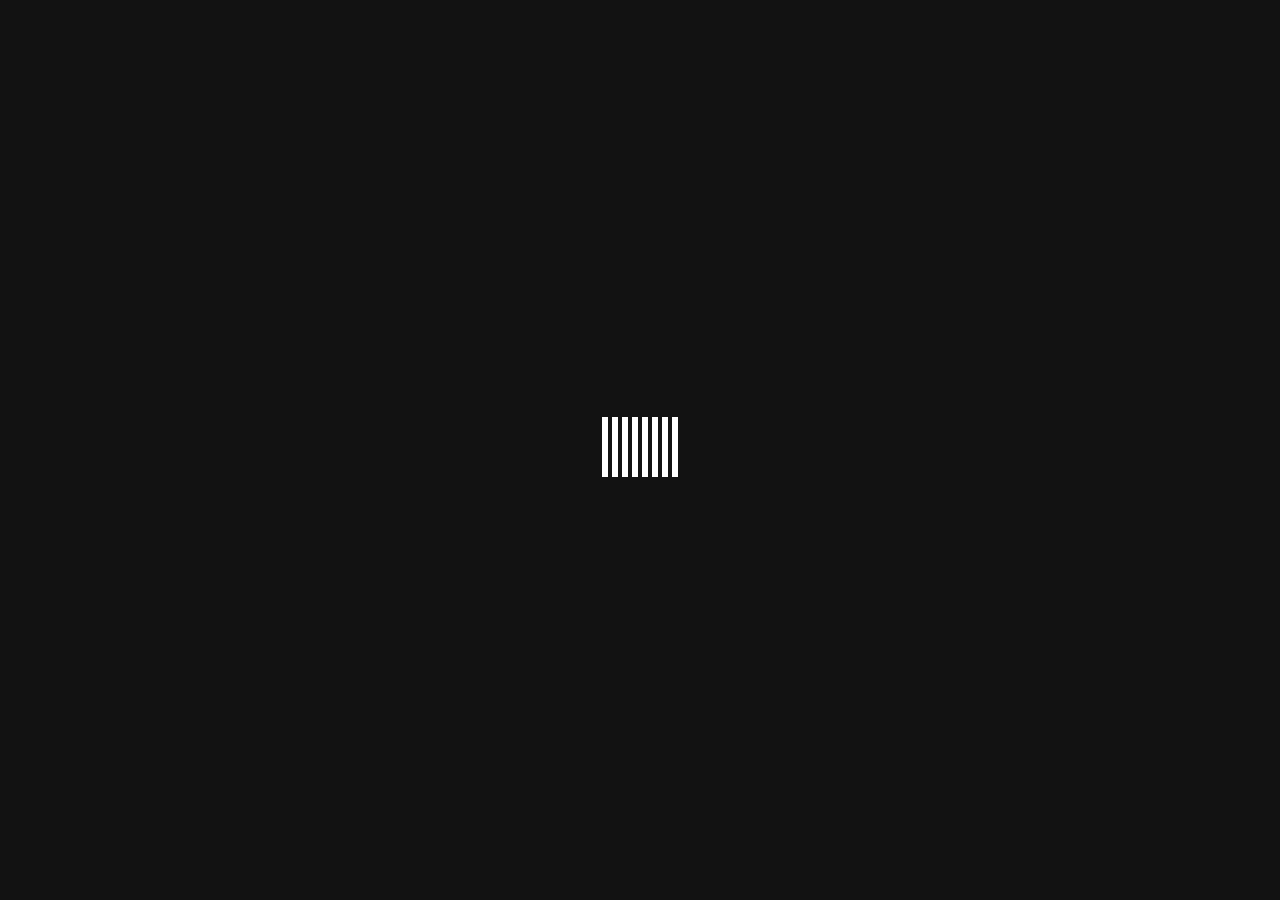
<file: 404-dark.html>
<!DOCTYPE html>
<html lang="en">


<!-- Mirrored from wealcoder.com/dev/html/axtra/404-dark.html by HTTrack Website Copier/3.x [XR&CO'2014], Fri, 16 May 2025 20:05:14 GMT -->
<head>
  <meta charset="UTF-8">
  <meta http-equiv="X-UA-Compatible" content="IE=edge">
  <meta name="viewport" content="width=device-width, initial-scale=1.0">
  <meta name="description" content="Axtra HTML5 Template">

  <title>404 - Axtra</title>

  <!-- Fav Icon -->
  <link rel="icon" type="image/x-icon" href="assets/imgs/logo/favicon.png">

  <!-- Google Fonts -->
  <link rel="preconnect" href="https://fonts.googleapis.com/">
  <link rel="preconnect" href="https://fonts.gstatic.com/" crossorigin>
  <link href="https://fonts.googleapis.com/css2?family=Kanit:wght@300;400;500;600;700&amp;display=swap" rel="stylesheet">

  <!-- All CSS files -->
  <link rel="stylesheet" href="assets/css/bootstrap.min.css">
  <link rel="stylesheet" href="assets/css/all.min.css">
  <link rel="stylesheet" href="assets/css/swiper-bundle.min.css">
  <link rel="stylesheet" href="assets/css/progressbar.css">
  <link rel="stylesheet" href="assets/css/meanmenu.min.css">
  <link rel="stylesheet" href="assets/css/master.css">
  <link rel="stylesheet" href="style.css">
</head>


<body class="dark">

  <!-- Cursor Animation -->
  <div class="cursor1"></div>
  <div class="cursor2"></div>


  <!-- Preloader -->
  <div class="preloader">
    <div class="loading">
      <div class="bar bar1"></div>
      <div class="bar bar2"></div>
      <div class="bar bar3"></div>
      <div class="bar bar4"></div>
      <div class="bar bar5"></div>
      <div class="bar bar6"></div>
      <div class="bar bar7"></div>
      <div class="bar bar8"></div>
    </div>
  </div>


  <!-- Switcher Area Start -->
  <div class="switcher__area">
    <div class="switcher__icon">
      <button id="switcher_open"><i class="fa-solid fa-gear"></i></button>
      <button id="switcher_close"><i class="fa-solid fa-xmark"></i></button>
    </div>

    <div class="switcher__items">
      <div class="switcher__item">
        <div class="switch__title-wrap">
          <h2 class="switcher__title">Cursor</h2>
        </div>
        <div class="switcher__btn">
          <select name="cursor-style" id="cursor_style">
            <option value="1">default</option>
            <option selected value="2">animated</option>
          </select>
        </div>
      </div>

      <div class="switcher__item">
        <div class="switch__title-wrap">
          <h2 class="switcher__title">mode</h2>
        </div>
        <div class="switcher__btn mode-type wc-col-2">
          <button data-mode="light">light</button>
          <button class="active" data-mode="dark">dark</button>
        </div>
      </div>

      <div class="switcher__item">
        <div class="switch__title-wrap">
          <h2 class="switcher__title">Language Support</h2>
        </div>
        <div class="switcher__btn lang_dir wc-col-2">
          <button class="active" data-mode="ltr">LTR</button>
          <button data-mode="rtl">RTL</button>
        </div>
      </div>
    </div>
  </div>
  <!-- Switcher Area End -->

  <!-- Scroll Smoother -->
  <div class="has-smooth" id="has_smooth"></div>

  <!-- Go Top Button -->
  <button id="scroll_top" class="scroll-top"><i class="fa-solid fa-arrow-up"></i></button>


    <!-- Header area start -->
    <header class="header__area">
      <div class="header__inner">
        <div class="header__logo">
          <a href="index.html">
            <img
              class="logo-primary"
              src="assets/imgs/logo-rotate.png"
              alt="Site Logo"
            />
            <img
              class="logo-secondary"
              src="assets/imgs/logo1.png"
              alt="Moibile Logo"
            />
          </a>
        </div>
        <div class="header__nav-icon">
          <button id="open_offcanvas">
            <img src="assets/imgs/icon/menu-white.png" alt="Menubar Icon" />
          </button>
        </div>
        <div class="header__support">
          <p>Support center <a href="tel:+9587325902">+9 587 325 902</a></p>
        </div>
      </div>
    </header>
    <!-- Header area end -->

    <!-- Offcanvas area start -->
    <div class="offcanvas__area">
      <div class="offcanvas__body">
        <div class="offcanvas__left">
          <div class="offcanvas__logo">
            <a href="index.html"
              ><img src="assets/imgs/logo1.png" alt="Offcanvas Logo"
            /></a>
          </div>
          <div class="offcanvas__social">
            <h3 class="social-title">Follow Us</h3>
            <ul>
              <li><a href="https://www.instagram.com/justsabit">Instagram</a></li>
              <li><a href="facebook.com/itsSABIT">Facebook</a></li>
              <li><a href="https://x.com/justsabit?s=11">Twitter</a></li>
              <li><a href="https://www.youtube.com/@justsabit">YouTube</a></li>
              <li><a href="https://www.tiktok.com/@justsabit_">TikTok</a></li>
            </ul>
          </div>
          <div class="offcanvas__links">
            <ul>
              <li><a href="service.html">Services</a></li>
              <li><a href="blog.html">blog</a></li>
              <li><a href="contact.html">contact</a></li>
              <li><a href="portfolio.html">Projects</a></li>
            </ul>
          </div>
        </div>
        <div class="offcanvas__mid">
          <div class="offcanvas__menu-wrapper">
            <nav class="offcanvas__menu">
              <ul class="menu-anim">
                <li><a href="/">home</a></li>
                <li><a href="about.html">about</a></li>
                <li><a href="service.html">services</a></li>
                <li><a href="blog.html">blog</a></li>
                <li><a href="contact.html">Get Quote</a></li>
                <li><a href="contact.html">Place your shipment</a></li>
              </ul>
            </nav>
          </div>
        </div>
        <div class="offcanvas__right">
          <div class="offcanvas__search">
            <form action="#">
              <input type="text" name="search" placeholder="Search keyword" />
              <button><i class="fa-solid fa-magnifying-glass"></i></button>
            </form>
          </div>
          <div class="offcanvas__contact">
            <h3>Get in touch</h3>
            <ul>
              <li><a href="tel:02094980547">+(02) - 094 980 547</a></li>
              <li>
                <a href="mailto:info@extradesign.com">info@extradesign.com</a>
              </li>
              <li>230 Norman Street New York, QC (USA) H8R 1A1</li>
            </ul>
          </div>
          <img src="assets/imgs/shape/11.png" alt="shape" class="shape-1" />
          <img src="assets/imgs/shape/12.png" alt="shape" class="shape-2" />
        </div>
        <div class="offcanvas__close">
          <button type="button" id="close_offcanvas">
            <i class="fa-solid fa-xmark"></i>
          </button>
        </div>
      </div>
    </div>
    <!-- Offcanvas area end -->


  <div id="smooth-wrapper">
    <div id="smooth-content">
      <main>

        <!-- Error page start -->
        <section class="error__page">
          <div class="container line">
            <span class="line-3"></span>
            <div class="row">
              <div class="col-xxl-12">
                <div class="error__content">
                  <img src="assets/imgs/thumb/404.png" alt="Page not found">
                  <h2>Sorry! page did not found</h2>
                  <p>The page you are looking for doesn't exist or has been moved</p>
                  <div class="btn_wrapper">
                    <a href="index.html" class="wc-btn-primary btn-hover btn-item"><span></span> Back to <br>Homepage <i
                        class="fa-solid fa-arrow-right"></i></a>
                  </div>
                </div>
              </div>
            </div>
          </div>
        </section>
        <!-- Error page end -->

      </main>

    </div>
  </div>


  <!-- All JS files -->
  <script src="assets/js/jquery-3.6.0.min.js"></script>
  <script src="assets/js/bootstrap.bundle.min.js"></script>
  <script src="assets/js/swiper-bundle.min.js"></script>
  <script src="assets/js/counter.js"></script>
  <script src="assets/js/gsap.min.js"></script>
  <script src="assets/js/ScrollTrigger.min.js"></script>
  <script src="assets/js/ScrollToPlugin.min.js"></script>
  <script src="assets/js/ScrollSmoother.min.js"></script>
  <script src="assets/js/SplitText.min.js"></script>
  <script src="assets/js/chroma.min.js"></script>
  <script src="assets/js/mixitup.min.js"></script>
  <script src="assets/js/vanilla-tilt.js"></script>
  <script src="assets/js/jquery.meanmenu.min.js"></script>
  <script src="assets/js/main.js"></script>

</body>


<!-- Mirrored from wealcoder.com/dev/html/axtra/404-dark.html by HTTrack Website Copier/3.x [XR&CO'2014], Fri, 16 May 2025 20:05:14 GMT -->
</html>
</file>
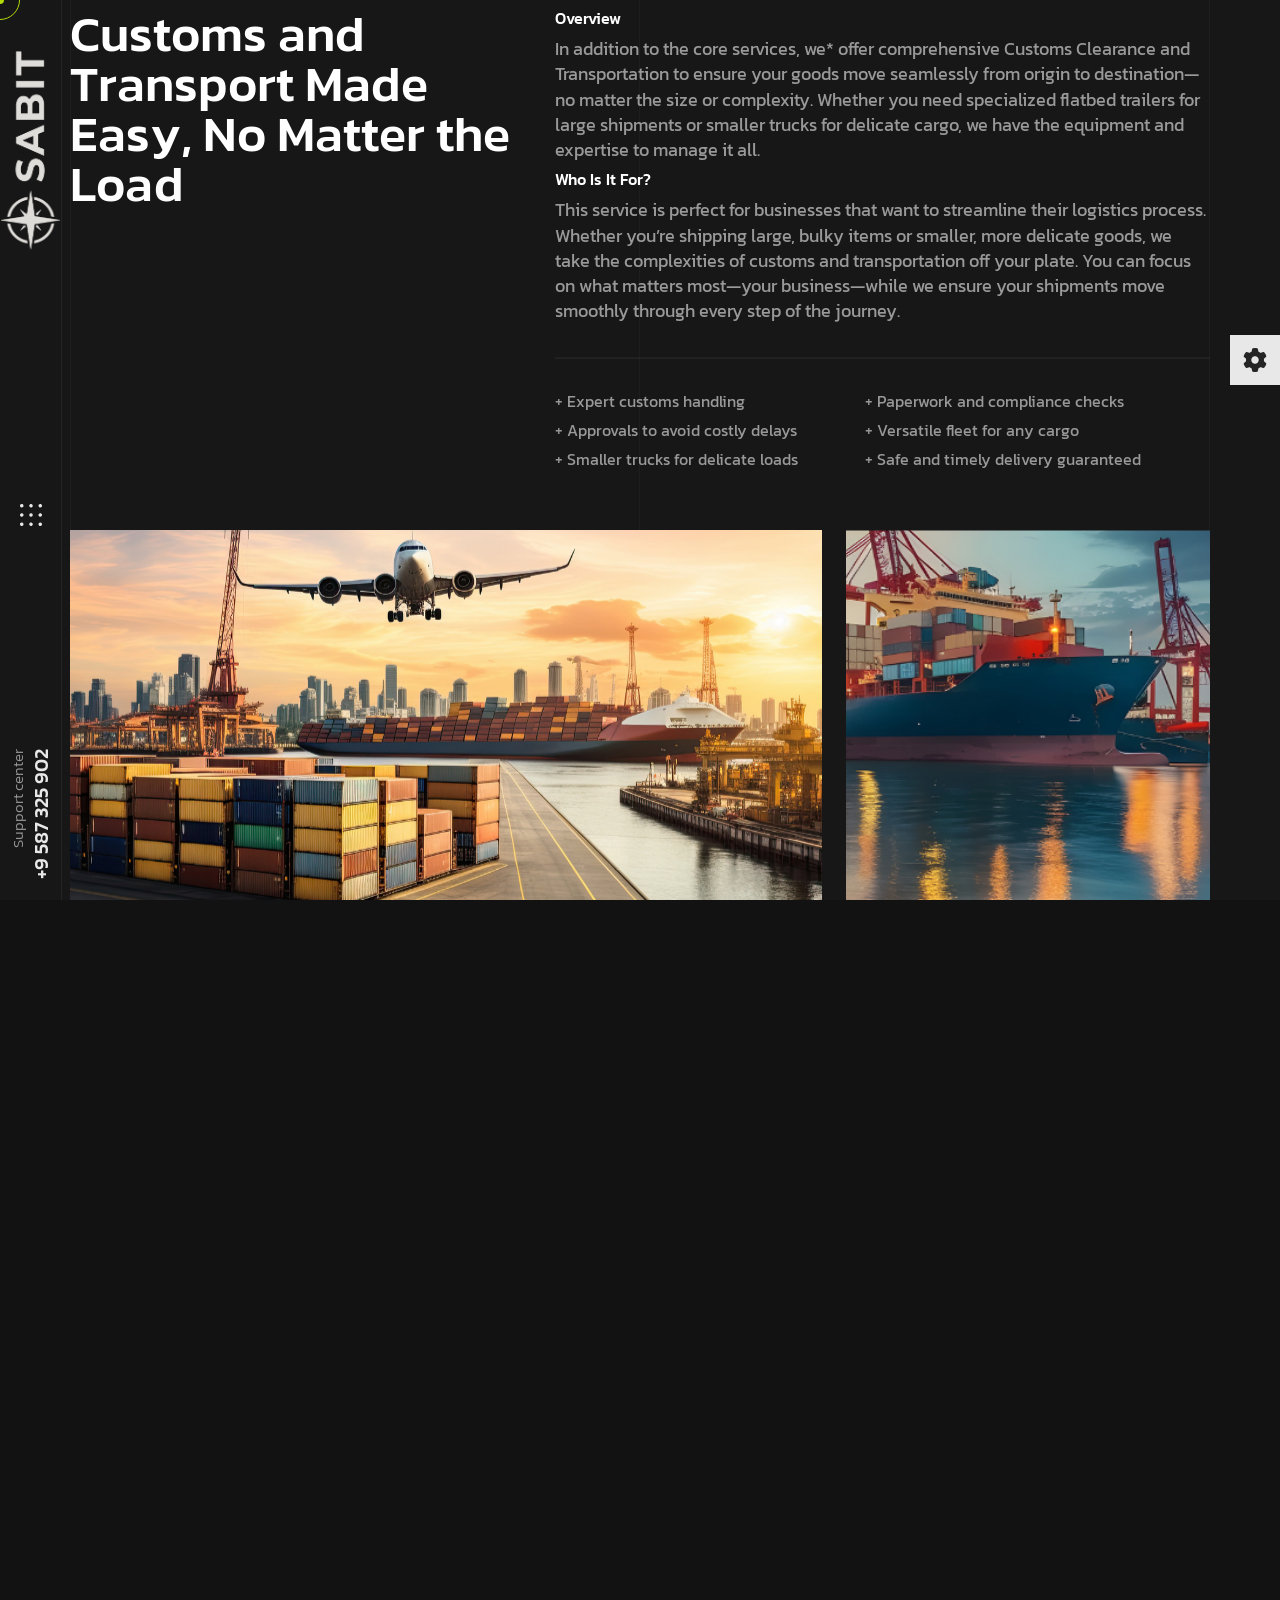
<file: additional-services.html>
<!DOCTYPE html>
<html lang="en">
  <!-- Mirrored from wealcoder.com/dev/html/axtra/service-details-dark.html by HTTrack Website Copier/3.x [XR&CO'2014], Fri, 16 May 2025 20:05:05 GMT -->
  <head>
    <meta charset="UTF-8" />
    <meta http-equiv="X-UA-Compatible" content="IE=edge" />
    <meta name="viewport" content="width=device-width, initial-scale=1.0" />
    <meta name="description" content="Axtra HTML5 Template" />

    <title>FOB, EXW, or Door-to-Door: Which Shipping Option Is Right for You?</title>
    <!-- Fav Icon -->
    <link rel="icon" type="image/x-icon" href="assets/images/logo/loader.png" />

    <!-- Google Fonts -->
    <link rel="preconnect" href="https://fonts.googleapis.com/" />
    <link rel="preconnect" href="https://fonts.gstatic.com/" crossorigin />
    <link
      href="https://fonts.googleapis.com/css2?family=Kanit:wght@300;400;500;600;700&amp;display=swap"
      rel="stylesheet"
    />

    <!-- All CSS files -->
    <link rel="stylesheet" href="assets/css/bootstrap.min.css" />
    <link rel="stylesheet" href="assets/css/all.min.css" />
    <link rel="stylesheet" href="assets/css/swiper-bundle.min.css" />
    <link rel="stylesheet" href="assets/css/progressbar.css" />
    <link rel="stylesheet" href="assets/css/meanmenu.min.css" />
    <link rel="stylesheet" href="assets/css/master.css" />
    <link rel="stylesheet" href="style.css" />
  </head>

  <body class="dark">
    <!-- Cursor Animation -->
    <div class="cursor1"></div>
    <div class="cursor2"></div>

    <!-- Preloader -->
    <div class="sabit-loader">
      <svg viewBox="0 0 600 120" xmlns="http://www.w3.org/2000/svg">
        <defs>
          <linearGradient id="sabit-gradient" x1="0" y1="0" x2="1" y2="0">
            <stop offset="0%" stop-color="#c9f31d" />
            <stop offset="100%" stop-color="#c9f31d" />
          </linearGradient>
        </defs>
        <text x="50%" y="50%" dominant-baseline="middle" text-anchor="middle"
              stroke="url(#sabit-gradient)"
              stroke-width="2"
              fill="none"
              font-size="60"
              font-family="Arial, sans-serif"
              class="sabit-text">
          SABIT
        </text>
      </svg>
    </div>
    <!-- Switcher Area Start -->
    <div class="switcher__area">
      <div class="switcher__icon">
        <button id="switcher_open"><i class="fa-solid fa-gear"></i></button>
        <button id="switcher_close"><i class="fa-solid fa-xmark"></i></button>
      </div>

      <div class="switcher__items">
        <div class="switcher__item">
          <div class="switch__title-wrap">
            <h2 class="switcher__title">Cursor</h2>
          </div>
          <div class="switcher__btn">
            <select name="cursor-style" id="cursor_style">
              <option value="1">default</option>
              <option selected value="2">animated</option>
            </select>
          </div>
        </div>

        <div class="switcher__item">
          <div class="switch__title-wrap">
            <h2 class="switcher__title">mode</h2>
          </div>
          <div class="switcher__btn mode-type wc-col-2">
            <button data-mode="light">light</button>
            <button class="active" data-mode="dark">dark</button>
          </div>
        </div>

        <div class="switcher__item">
          <div class="switch__title-wrap">
            <h2 class="switcher__title">Language Support</h2>
          </div>
          <div class="switcher__btn lang_dir wc-col-2">
            <button class="active" data-mode="ltr">LTR</button>
            <button data-mode="rtl">RTL</button>
          </div>
        </div>
      </div>
    </div>
    <!-- Switcher Area End -->

    <!-- Scroll Smoother -->
    <div class="has-smooth" id="has_smooth"></div>

    <!-- Go Top Button -->
    <button id="scroll_top" class="scroll-top">
      <i class="fa-solid fa-arrow-up"></i>
    </button>

    <!-- Header area start -->
    <header class="header__area">
        <div class="header__inner">
          <div class="header__logo">
            <a href="index.html">
              <img
                class="logo-primary"
                src="assets/imgs/logo-rotate.png"
                alt="Site Logo"
              />
              <img
                class="logo-secondary"
                src="assets/imgs/logo1.png"
                alt="Moibile Logo"
              />
            </a>
          </div>
          <div class="header__nav-icon">
            <button id="open_offcanvas">
              <img src="assets/imgs/icon/menu-white.png" alt="Menubar Icon" />
            </button>
          </div>
          <div class="header__support">
            <p>Support center <a href="tel:+9587325902">+9 587 325 902</a></p>
          </div>
        </div>
      </header>
      <!-- Header area end -->
  
      <!-- Offcanvas area start -->
      <div class="offcanvas__area">
        <div class="offcanvas__body">
          <div class="offcanvas__left">
            <div class="offcanvas__logo">
              <a href="index.html"
                ><img src="assets/imgs/logo1.png" alt="Offcanvas Logo"
              /></a>
            </div>
            <div class="offcanvas__social">
              <h3 class="social-title">Follow Us</h3>
              <ul>
                <li><a href="https://www.instagram.com/justsabit">Instagram</a></li>
                <li><a href="facebook.com/itsSABIT">Facebook</a></li>
                <li><a href="https://x.com/justsabit?s=11">Twitter</a></li>
                <li><a href="https://www.youtube.com/@justsabit">YouTube</a></li>
                <li><a href="https://www.tiktok.com/@justsabit_">TikTok</a></li>
              </ul>
            </div>
            <div class="offcanvas__links">
              <ul>
                <li><a href="service.html">Services</a></li>
                <li><a href="blog.html">blog</a></li>
                <li><a href="contact.html">contact</a></li>
                <li><a href="portfolio.html">Projects</a></li>
              </ul>
            </div>
          </div>
          <div class="offcanvas__mid">
            <div class="offcanvas__menu-wrapper">
              <nav class="offcanvas__menu">
                <ul class="menu-anim">
                  <li><a href="/">home</a></li>
                  <li><a href="about.html">about</a></li>
                  <li><a href="service.html">services</a></li>
                  <li><a href="blog.html">blog</a></li>
                  <li><a href="contact.html">Get Quote</a></li>
                  <li><a href="contact.html">Place your shipment</a></li>
                </ul>
              </nav>
            </div>
          </div>
          <div class="offcanvas__right">
            <div class="offcanvas__search">
              <form action="#">
                <input type="text" name="search" placeholder="Search keyword" />
                <button><i class="fa-solid fa-magnifying-glass"></i></button>
              </form>
            </div>
            <div class="offcanvas__contact">
              <h3>Get in touch</h3>
              <ul>
                <li><a href="tel:02094980547">+(02) - 094 980 547</a></li>
                <li>
                  <a href="mailto:info@extradesign.com">info@extradesign.com</a>
                </li>
                <li>230 Norman Street New York, QC (USA) H8R 1A1</li>
              </ul>
            </div>
            <img src="assets/imgs/shape/11.png" alt="shape" class="shape-1" />
            <img src="assets/imgs/shape/12.png" alt="shape" class="shape-2" />
          </div>
          <div class="offcanvas__close">
            <button type="button" id="close_offcanvas">
              <i class="fa-solid fa-xmark"></i>
            </button>
          </div>
        </div>
      </div>
      <!-- Offcanvas area end -->

    <div id="smooth-wrapper">
      <div id="smooth-content">
        <main>
          <!-- Development area start -->
          <section class="development__area">
            <div class="container g-0 line pt-130 pb-150">
              <div class="line-3"></div>
              <div class="row">
                <div class="col-xxl-5 col-xl-5 col-lg-5 col-md-5">
                  <div class="sec-title-wrapper">
                    <h2 class="sec-title animation__char_come">
                        Customs and Transport Made Easy, No Matter the Load
                    </h2>
                  </div>
                </div>
                <div class="col-xxl-7 col-xl-7 col-lg-7 col-md-7">
                  <div class="development__wrapper">
                    <div class="development__content">
                      <h6 class="text-white mb-2">Overview</h6>
                      <p>
                        In addition to the core services, we* offer comprehensive Customs Clearance and Transportation to ensure your goods move seamlessly from origin to destination—no matter the size or complexity. Whether you need specialized flatbed trailers for large shipments or smaller trucks for delicate cargo, we have the equipment and expertise to manage it all.
                      </p>
                      <h6 class="text-white mb-2 mt-2">Who Is It For?</h6>
                      <p>
                        This service is perfect for businesses that want to streamline their logistics process. Whether you’re shipping large, bulky items or smaller, more delicate goods, we take the complexities of customs and transportation off your plate. You can focus on what matters most—your business—while we ensure your shipments move smoothly through every step of the journey.
                      </p>
                    </div>
                    <ul>
                        <li>+ Expert customs handling</li>
                        <li>+ Paperwork and compliance checks</li>
                        <li>+ Approvals to avoid costly delays</li>
                        <li>+ Versatile fleet for any cargo</li>
                        <li>+ Smaller trucks for delicate loads</li>
                        <li>+ Safe and timely delivery guaranteed</li>                        
                    </ul>
                  </div>
                </div>
                <div class="col-xxl-8 col-xl-8 col-lg-8 col-md-8">
                  <div class="development__img">
                    <img
                      src="assets/images/services/additional/1.png"
                      alt="Development Image"
                      data-speed="auto"
                    />
                  </div>
                </div>
                <div class="col-xxl-4 col-xl-4 col-lg-4 col-md-4">
                  <div class="development__img">
                    <img
                    src="assets/images/services/additional/12.png"
                      alt="Development Image"
                    />
                  </div>
                </div>
              </div>
            </div>
          </section>
          <!-- Development area end -->

          <!-- Service detail area start -->
          <section class="service__detail pt-5">
            <div class="container g-0 line pb-140">
              <div class="line-3"></div>
              <div class="row">
                <div class="col-xxl-12">
                  <div class="sec-title-wrapper">
                    <h2 class="sec-title title-anim">
                        We Simplify Customs to Keep Your Cargo Moving Smoothly
                    </h2>
                  </div>
                </div>
                <div class="col-xxl-3 col-xl-3 col-lg-3 col-md-3">
                  <div class="service__detail-circle">
                    <span></span>
                  </div>
                </div>
                <div class="col-xxl-9 col-xl-9 col-lg-9 col-md-9">
                  <div class="service__detail-img">
                    <img
                      src="assets/imgs/thumb/service-detail.png"
                      alt="Service detail image"
                    />
                    <img
                      src="assets/imgs/icon/shape-6.png"
                      alt="Service shape image"
                      class="sd-shape"
                    />
                  </div>
                  <div class="service__detail-content">
                    <p>
                        Our team ensures your cargo moves without delays or compliance issues. We work closely with trusted partners to handle customs procedures accurately and efficiently. From documentation to duties, we simplify the entire process—keeping your goods moving smoothly across borders, regardless of destination or cargo type.
                    </p>
                    <p>
                        We provide transportation solutions tailored to your shipment’s size, fragility, or urgency. Whether you need flatbeds for oversized machinery or small vans for temperature-sensitive goods, our logistics network ensures safe and timely delivery. Every mile is monitored, and every move is made with precision and care.
                    </p>
                  </div>
                </div>
              </div>
            </div>
          </section>
          <!-- Service detail area end -->

          <!-- Team area start -->
          <section class="team__detail">
            <div class="container line pb-140">
              <div class="line-3"></div>
              <div class="row">
                <div
                  class="col-xxl-6 col-xl-6 col-lg-6 col-md-8 offset-lg-0 offset-md-2"
                >
                  <div class="team__member-img">
                    <img
                      src="assets/images/disclaimer/3.png"
                      alt="Team Member Picture"
                      data-speed="0.5"
                    />
                  </div>
                </div>
                <div class="col-xxl-6 col-xl-6 col-lg-6 col-md-12">
                  <div class="sec-title-wrapper pt-120">
                    <h2 class="team__member-name-7 animation__char_come">
                      Our Role <br />as a Connector
                    </h2>
                    <h3 class="team__member-role-7 animation__char_come">
                      Legal
                      <span>Disclaimer</span>
                    </h3>
                    <p>
                        *”we”/”us”/”ours” refers to SABIT as a platform that connects clients to a network of vetted freight forwarder(s). SABIT does not directly provide freight forwarding services but ensures clients are connected to the most suitable and vetted logistic/shipping solutions.
                    </p>
                  </div>
                  <div class="team__member-work">
                    <h4 class="work-title">Portfolio :</h4>
                    <ul>
                      <li><a href="#">Behance</a></li>
                      <li><a href="#">Dribble</a></li>
                      <li><a href="#">Meduim</a></li>
                    </ul>
                  </div>
                  <div class="team__member-social">
                    <h4 class="work-title">Follow :</h4>
                    <ul>
                      <li>
                        <a href="#"
                          ><span><i class="fa-brands fa-facebook-f"></i></span
                        ></a>
                      </li>
                      <li>
                        <a href="#"
                          ><span><i class="fa-brands fa-twitter"></i></span
                        ></a>
                      </li>
                      <li>
                        <a href="#"
                          ><span><i class="fa-brands fa-instagram"></i></span
                        ></a>
                      </li>
                      <li>
                        <a href="#"
                          ><span><i class="fa-brands fa-linkedin"></i></span
                        ></a>
                      </li>
                    </ul>
                  </div>
                </div>
              </div>
            </div>
          </section>
          <!-- Team area end -->

          <!-- Workflow area start -->
          <section class="workflow__area">
            <div class="container g-0 line pt-140 pb-140">
              <div class="line-3"></div>
              <div class="row">
                <div class="col-xxl-12">
                  <div class="sec-title-wrapper">
                    <h2 class="sec-sub-title title-anim">Workflow</h2>
                    <h3 class="sec-title title-anim">How we work</h3>
                  </div>
                </div>

                <div class="col-xxl-12">
                  <div class="col-12">
                    <!-- <div class="door-to-door">
                  <img src="assets/imgs/1.png" alt="Development Image" data-speed="auto">
                </div> -->
                  </div>
                  <div class="swiper workflow__slider pt-5">
                    <div class="swiper-wrapper">
                      <div class="swiper-slide workflow__slide fade_left">
                        <h4 class="workflow__step">step 01</h4>
                        <h5 class="workflow__number">01</h5>
                        <h6 class="workflow__title">Quote Request</h6>
                        <p>Submit shipment details to receive a quote.</p>
                      </div>

                      <div class="swiper-slide workflow__slide fade_left">
                        <h4 class="workflow__step">step 02</h4>
                        <h5 class="workflow__number">02</h5>
                        <h6 class="workflow__title">Contract Finalized</h6>
                        <p>Agree on terms, price, and Incoterms.</p>
                      </div>

                      <div class="swiper-slide workflow__slide fade_left">
                        <h4 class="workflow__step">step 03</h4>
                        <h5 class="workflow__number">03</h5>
                        <h6 class="workflow__title">Cargo Preparation</h6>
                        <p>Supplier packs and prepares goods for export.</p>
                      </div>

                      <div class="swiper-slide workflow__slide fade_left">
                        <h4 class="workflow__step">step 04</h4>
                        <h5 class="workflow__number">04</h5>
                        <h6 class="workflow__title">Export Clearance</h6>
                        <p>Origin customs paperwork handled by the supplier.</p>
                      </div>

                      <div class="swiper-slide workflow__slide fade_left">
                        <h4 class="workflow__step">step 05</h4>
                        <h5 class="workflow__number">05</h5>
                        <h6 class="workflow__title">Port Delivery</h6>
                        <p>Goods are delivered to origin port/terminal.</p>
                      </div>

                      <div class="swiper-slide workflow__slide fade_left">
                        <h4 class="workflow__step">step 06</h4>
                        <h5 class="workflow__number">06</h5>
                        <h6 class="workflow__title">International Shipping</h6>
                        <p>Freight moves port-to-port or airport-to-airport.</p>
                      </div>
                      <div class="swiper-slide workflow__slide fade_left">
                        <h4 class="workflow__step">step 07</h4>
                        <h5 class="workflow__number">07</h5>
                        <h6 class="workflow__title">Import Clearance</h6>
                        <p>Buyer handles destination customs and duties.</p>
                      </div>
                      <div class="swiper-slide workflow__slide fade_left">
                        <h4 class="workflow__step">step 08</h4>
                        <h5 class="workflow__number">08</h5>
                        <h6 class="workflow__title">Final Delivery</h6>
                        <p>Goods transported from port to final location.</p>
                      </div>
                    </div>
                  </div>
                </div>
              </div>
            </div>
          </section>
          <!-- Workflow area end -->

          <!-- CTA area start -->
          <section class="cta__area">
            <div class="container line pb-110">
              <div class="line-3"></div>
              <div class="row">
                <div class="col-xxl-12">
                  <div class="cta__content">
                    <p class="cta__sub-title">Work with us</p>
                    <h2 class="cta__title title-anim">
                      We would love to hear more about your project
                    </h2>
                    <div class="btn_wrapper">
                      <a
                        href="contact.html"
                        class="wc-btn-primary btn-hover btn-item"
                        ><span></span>Let’s talk us
                        <i class="fa-solid fa-arrow-right"></i
                      ></a>
                    </div>
                  </div>
                </div>
              </div>
            </div>
          </section>
          <!-- CTA area end -->

          <!-- FAQ area start -->
          <section class="faq__area">
            <div class="container g-0 line pb-140">
              <div class="line-3"></div>
              <div class="row">
                <div class="col-xxl-6 col-xl-6 col-lg-6 col-md-6">
                  <div class="faq__img">
                    <img
                      src="assets/images/faq/1.png"
                      alt="FAQ Image"
                      data-speed="auto"
                    />
                  </div>
                </div>
                <div class="col-xxl-6 col-xl-6 col-lg-6 col-md-6">
                  <div class="faq__content">
                    <h2 class="faq__title title-anim">
                      Frequently Asked Questions — FOB
                    </h2>

                    <div class="faq__list">
                      <div class="accordion" id="accordionExample">
                        <div class="accordion-item">
                          <h2 class="accordion-header" id="headingOne">
                            <button
                              class="accordion-button"
                              type="button"
                              data-bs-toggle="collapse"
                              data-bs-target="#collapseOne"
                              aria-expanded="true"
                              aria-controls="collapseOne"
                            >
                              What does FOB shipping include?
                            </button>
                          </h2>
                          <div
                            id="collapseOne"
                            class="accordion-collapse collapse show"
                            aria-labelledby="headingOne"
                            data-bs-parent="#accordionExample"
                          >
                            <div class="accordion-body">
                              <p>
                                We arrange the international transport of your
                                cargo once it’s loaded onto the vessel or
                                aircraft. That includes securing space and
                                handling sea/air freight from port to port or
                                airport to airport.
                              </p>
                            </div>
                          </div>
                        </div>

                        <div class="accordion-item">
                          <h2 class="accordion-header" id="headingTwo">
                            <button
                              class="accordion-button collapsed"
                              type="button"
                              data-bs-toggle="collapse"
                              data-bs-target="#collapseTwo"
                              aria-expanded="false"
                              aria-controls="collapseTwo"
                            >
                              What am I responsible for under FOB?
                            </button>
                          </h2>
                          <div
                            id="collapseTwo"
                            class="accordion-collapse collapse"
                            aria-labelledby="headingTwo"
                            data-bs-parent="#accordionExample"
                          >
                            <div class="accordion-body">
                              <p>
                                You’re responsible for origin-side logistics:
                                getting the cargo to the departure port,
                                including inland transport and customs clearance
                                at both origin and destination.
                              </p>
                            </div>
                          </div>
                        </div>

                        <div class="accordion-item">
                          <h2 class="accordion-header" id="headingThree">
                            <button
                              class="accordion-button collapsed"
                              type="button"
                              data-bs-toggle="collapse"
                              data-bs-target="#collapseThree"
                              aria-expanded="false"
                              aria-controls="collapseThree"
                            >
                              Who is this service best for?
                            </button>
                          </h2>
                          <div
                            id="collapseThree"
                            class="accordion-collapse collapse"
                            aria-labelledby="headingThree"
                            data-bs-parent="#accordionExample"
                          >
                            <div class="accordion-body">
                              <p>
                                FOB works well if you already have trusted local
                                contacts for ground transport and customs — and
                                just need secure international shipping in
                                between.
                              </p>
                            </div>
                          </div>
                        </div>
                        <div class="accordion-item">
                          <h2 class="accordion-header" id="headingThree">
                            <button
                              class="accordion-button collapsed"
                              type="button"
                              data-bs-toggle="collapse"
                              data-bs-target="#collapseThree"
                              aria-expanded="false"
                              aria-controls="collapseThree"
                            >
                              Can I switch to EXW or Door-to-Door later?
                            </button>
                          </h2>
                          <div
                            id="collapseThree"
                            class="accordion-collapse collapse"
                            aria-labelledby="headingThree"
                            data-bs-parent="#accordionExample"
                          >
                            <div class="accordion-body">
                              <p>
                                Yes. If you want us to manage more steps of the
                                process later, we can help upgrade your service
                                accordingly.
                              </p>
                            </div>
                          </div>
                        </div>
                      </div>
                    </div>
                  </div>
                </div>
              </div>
            </div>
          </section>
          <!-- FAQ area end -->
        </main>

        <!-- Footer area start -->
        <footer class="footer__area">
          <div class="footer__top">
            <div class="container footer-line"></div>
            <img
              src="assets/images/footer/3.png"
              alt="Footer Image"
              data-speed="0.5"
            />
          </div>
          <div class="footer__btm">
            <div class="container">
              <div class="row footer__row">
                <div class="col-xxl-12">
                  <div class="footer__inner">
                    <div class="footer__widget">
                      <img
                        class="footer__logo"
                        src="assets/imgs/logo1.png"
                        alt="Footer Logo"
                      />
                      <p>
                        When do they work well, and when do they on us and
                        finally, when do we actually need how can we avoid them.
                      </p>
                      <ul class="footer__social">
                        <li>
                          <a href="https://x.com/justsabit?s=11"
                            ><span><i class="fa-brands fa-twitter"></i></span
                          ></a>
                        </li>
                        <li>
                          <a href="#"
                            ><span><i class="fa-brands fa-linkedin"></i></span
                          ></a>
                        </li>
                        <li>
                          <a href="https://www.youtube.com/@justsabit"
                            ><span><i class="fa-brands fa-youtube"></i></span
                          ></a>
                        </li>
                        <li>
                          <a href="https://www.instagram.com/justsabit"
                            ><span><i class="fa-brands fa-instagram"></i></span
                          ></a>
                        </li>
                        <li>
                          <a href="facebook.com/itsSABIT"
                            ><span><i class="fa-brands fa-facebook-f"></i></span
                          ></a>
                        </li>
                        <li>
                          <a href="https://www.tiktok.com/@justsabit_"
                            ><span><i class="fa-brands fa-tiktok"></i></span
                          ></a>
                        </li>
                      </ul>
                    </div>

                    <div class="footer__widget-2">
                      <h2 class="footer__widget-title">Information</h2>
                      <ul class="footer__link">
                        <li><a href="about.html">About Company</a></li>
                        <li><a href="portfolio.html">Portfolio</a></li>
                        <li><a href="service.html">Services</a></li>
                        <li><a href="blog.html">blog</a></li>
                        <li><a href="contact.html">Plan Your Shipment</a></li>
                      </ul>
                    </div>

                    <div class="footer__widget-3">
                      <h2 class="footer__widget-title">Contact Us</h2>
                      <ul class="footer__contact">
                        <li>
                          <a href="tel:02574328301" class="phone"
                            >+092 123456789
                          </a>
                        </li>
                        <li>
                          <a href="mailto:info@justsabit.com"
                            >info@justsabit.com</a
                          >
                        </li>
                      </ul>
                    </div>

                    <div class="footer__widget-4">
                      <h2 class="project-title">
                        Have a project in your mind?
                      </h2>
                      <div class="btn_wrapper">
                        <a
                          href="contact.html"
                          class="wc-btn-primary btn-hover btn-item"
                          ><span></span> contact us
                          <i class="fa-solid fa-arrow-right"></i
                        ></a>
                      </div>
                      <h3 class="contact-time">09 : 00 AM - 10 : 30 PM</h3>
                      <h4 class="contact-day">Saturday - Thursday</h4>
                    </div>

                    <div class="footer__copyright">
                      <p>
                        © 2010 - 2025 | Alrights reserved by
                        <a href="/" target="_blank"
                          >Sabit</a
                        >
                      </p>
                    </div>

                    <div class="footer__subscribe">
                      <form action="#">
                        <input
                          type="email"
                          name="email"
                          placeholder="Enter your email"
                        />
                        <button type="submit" class="subs-btn">
                          <i class="fa-solid fa-paper-plane"></i>
                        </button>
                      </form>
                    </div>
                  </div>
                </div>
              </div>
            </div>
          </div>
        </footer>
        <!-- Footer area end -->
      </div>
    </div>

    <!-- All JS files -->
    <script src="assets/js/jquery-3.6.0.min.js"></script>
    <script src="assets/js/bootstrap.bundle.min.js"></script>
    <script src="assets/js/swiper-bundle.min.js"></script>
    <script src="assets/js/counter.js"></script>
    <script src="assets/js/gsap.min.js"></script>
    <script src="assets/js/ScrollTrigger.min.js"></script>
    <script src="assets/js/ScrollToPlugin.min.js"></script>
    <script src="assets/js/ScrollSmoother.min.js"></script>
    <script src="assets/js/SplitText.min.js"></script>
    <script src="assets/js/chroma.min.js"></script>
    <script src="assets/js/mixitup.min.js"></script>
    <script src="assets/js/vanilla-tilt.js"></script>
    <script src="assets/js/jquery.meanmenu.min.js"></script>
    <script src="assets/js/main.js"></script>
  </body>

  <!-- Mirrored from wealcoder.com/dev/html/axtra/service-details-dark.html by HTTrack Website Copier/3.x [XR&CO'2014], Fri, 16 May 2025 20:05:05 GMT -->
</html>
</file>
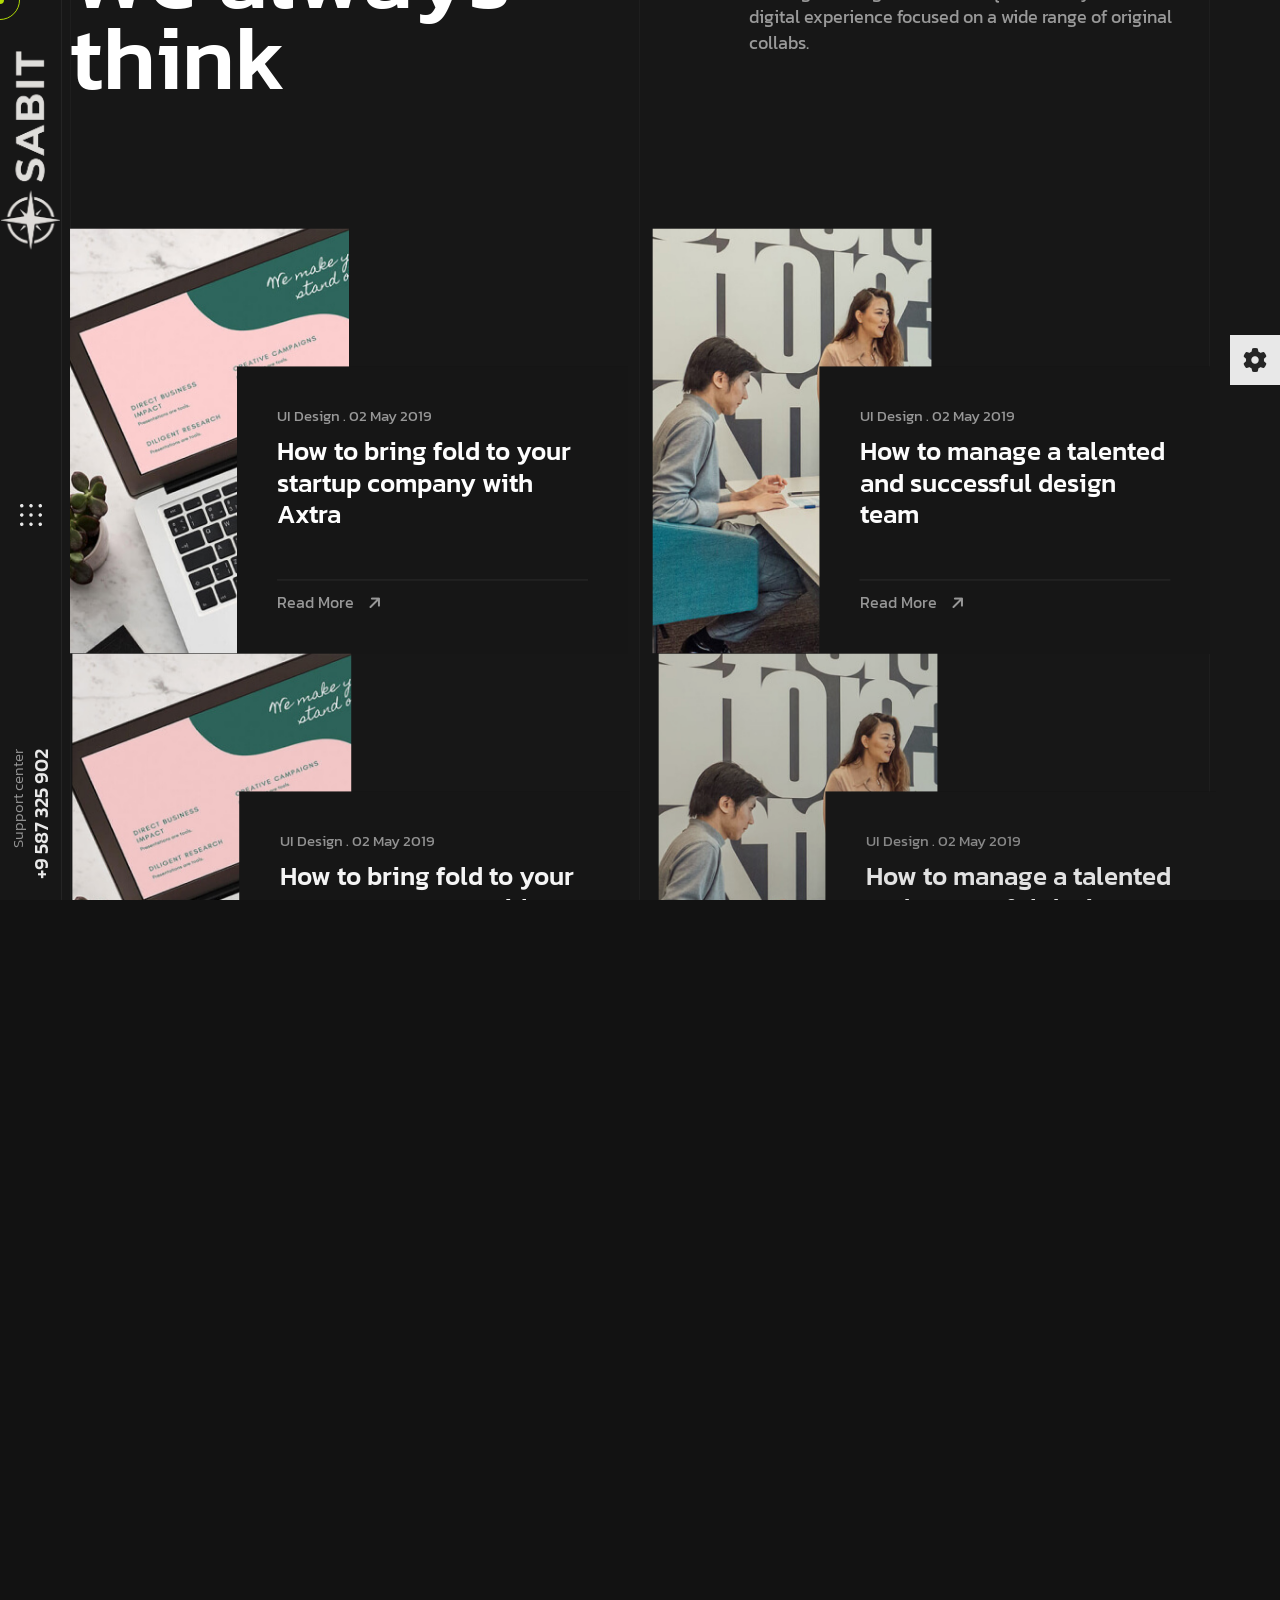
<file: blog.html>
<!DOCTYPE html>
<html lang="en">


<!-- Mirrored from wealcoder.com/dev/html/axtra/blog-dark.html by HTTrack Website Copier/3.x [XR&CO'2014], Fri, 16 May 2025 20:05:12 GMT -->
<head>
  <meta charset="UTF-8">
  <meta http-equiv="X-UA-Compatible" content="IE=edge">
  <meta name="viewport" content="width=device-width, initial-scale=1.0">
  <meta name="description" content="Axtra HTML5 Template">

  <title>FOB, EXW, or Door-to-Door: Which Shipping Option Is Right for You?</title>
  <!-- Fav Icon -->
  <link rel="icon" type="image/x-icon" href="assets/images/logo/loader.png" />

  <!-- Google Fonts -->
  <link rel="preconnect" href="https://fonts.googleapis.com/">
  <link rel="preconnect" href="https://fonts.gstatic.com/" crossorigin>
  <link href="https://fonts.googleapis.com/css2?family=Kanit:wght@300;400;500;600;700&amp;display=swap" rel="stylesheet">

  <!-- All CSS files -->
  <link rel="stylesheet" href="assets/css/bootstrap.min.css">
  <link rel="stylesheet" href="assets/css/all.min.css">
  <link rel="stylesheet" href="assets/css/swiper-bundle.min.css">
  <link rel="stylesheet" href="assets/css/progressbar.css">
  <link rel="stylesheet" href="assets/css/meanmenu.min.css">
  <link rel="stylesheet" href="assets/css/master.css">
  <link rel="stylesheet" href="style.css">
</head>


<body class="dark">

  <!-- Cursor Animation -->
  <div class="cursor1"></div>
  <div class="cursor2"></div>


    <!-- Preloader -->
    <div class="sabit-loader">
      <svg viewBox="0 0 600 120" xmlns="http://www.w3.org/2000/svg">
        <defs>
          <linearGradient id="sabit-gradient" x1="0" y1="0" x2="1" y2="0">
            <stop offset="0%" stop-color="#c9f31d" />
            <stop offset="100%" stop-color="#c9f31d" />
          </linearGradient>
        </defs>
        <text x="50%" y="50%" dominant-baseline="middle" text-anchor="middle"
              stroke="url(#sabit-gradient)"
              stroke-width="2"
              fill="none"
              font-size="60"
              font-family="Arial, sans-serif"
              class="sabit-text">
          SABIT
        </text>
      </svg>
    </div>

  <!-- Switcher Area Start -->
  <div class="switcher__area">
    <div class="switcher__icon">
      <button id="switcher_open"><i class="fa-solid fa-gear"></i></button>
      <button id="switcher_close"><i class="fa-solid fa-xmark"></i></button>
    </div>

    <div class="switcher__items">
      <div class="switcher__item">
        <div class="switch__title-wrap">
          <h2 class="switcher__title">Cursor</h2>
        </div>
        <div class="switcher__btn">
          <select name="cursor-style" id="cursor_style">
            <option value="1">default</option>
            <option selected value="2">animated</option>
          </select>
        </div>
      </div>

      <div class="switcher__item">
        <div class="switch__title-wrap">
          <h2 class="switcher__title">mode</h2>
        </div>
        <div class="switcher__btn mode-type wc-col-2">
          <button data-mode="light">light</button>
          <button class="active" data-mode="dark">dark</button>
        </div>
      </div>

      <div class="switcher__item">
        <div class="switch__title-wrap">
          <h2 class="switcher__title">Language Support</h2>
        </div>
        <div class="switcher__btn lang_dir wc-col-2">
          <button class="active" data-mode="ltr">LTR</button>
          <button data-mode="rtl">RTL</button>
        </div>
      </div>
    </div>
  </div>
  <!-- Switcher Area End -->



  <!-- Scroll Smoother -->
  <div class="has-smooth" id="has_smooth"></div>


  <!-- Go Top Button -->
  <button id="scroll_top" class="scroll-top"><i class="fa-solid fa-arrow-up"></i></button>


    <!-- Header area start -->
    <header class="header__area">
      <div class="header__inner">
        <div class="header__logo">
          <a href="index.html">
            <img
              class="logo-primary"
              src="assets/imgs/logo-rotate.png"
              alt="Site Logo"
            />
            <img
              class="logo-secondary"
              src="assets/imgs/logo1.png"
              alt="Moibile Logo"
            />
          </a>
        </div>
        <div class="header__nav-icon">
          <button id="open_offcanvas">
            <img src="assets/imgs/icon/menu-white.png" alt="Menubar Icon" />
          </button>
        </div>
        <div class="header__support">
          <p>Support center <a href="tel:+9587325902">+9 587 325 902</a></p>
        </div>
      </div>
    </header>
    <!-- Header area end -->

    <!-- Offcanvas area start -->
    <div class="offcanvas__area">
      <div class="offcanvas__body">
        <div class="offcanvas__left">
          <div class="offcanvas__logo">
            <a href="index.html"
              ><img src="assets/imgs/logo1.png" alt="Offcanvas Logo"
            /></a>
          </div>
          <div class="offcanvas__social">
            <h3 class="social-title">Follow Us</h3>
            <ul>
              <li><a href="https://www.instagram.com/justsabit">Instagram</a></li>
              <li><a href="facebook.com/itsSABIT">Facebook</a></li>
              <li><a href="https://x.com/justsabit?s=11">Twitter</a></li>
              <li><a href="https://www.youtube.com/@justsabit">YouTube</a></li>
              <li><a href="https://www.tiktok.com/@justsabit_">TikTok</a></li>
            </ul>
          </div>
          <div class="offcanvas__links">
            <ul>
              <li><a href="service.html">Services</a></li>
              <li><a href="blog.html">blog</a></li>
              <li><a href="contact.html">contact</a></li>
              <li><a href="portfolio.html">Projects</a></li>
            </ul>
          </div>
        </div>
        <div class="offcanvas__mid">
          <div class="offcanvas__menu-wrapper">
            <nav class="offcanvas__menu">
              <ul class="menu-anim">
                <li><a href="/">home</a></li>
                <li><a href="about.html">about</a></li>
                <li><a href="service.html">services</a></li>
                <li><a href="blog.html">blog</a></li>
                <li><a href="contact.html">Get Quote</a></li>
                <li><a href="contact.html">Place your shipment</a></li>
              </ul>
            </nav>
          </div>
        </div>
        <div class="offcanvas__right">
          <div class="offcanvas__search">
            <form action="#">
              <input type="text" name="search" placeholder="Search keyword" />
              <button><i class="fa-solid fa-magnifying-glass"></i></button>
            </form>
          </div>
          <div class="offcanvas__contact">
            <h3>Get in touch</h3>
            <ul>
              <li><a href="tel:02094980547">+(02) - 094 980 547</a></li>
              <li>
                <a href="mailto:info@extradesign.com">info@extradesign.com</a>
              </li>
              <li>230 Norman Street New York, QC (USA) H8R 1A1</li>
            </ul>
          </div>
          <img src="assets/imgs/shape/11.png" alt="shape" class="shape-1" />
          <img src="assets/imgs/shape/12.png" alt="shape" class="shape-2" />
        </div>
        <div class="offcanvas__close">
          <button type="button" id="close_offcanvas">
            <i class="fa-solid fa-xmark"></i>
          </button>
        </div>
      </div>
    </div>
    <!-- Offcanvas area end -->


  <div id="smooth-wrapper">
    <div id="smooth-content">
      <main>
        <!-- Blog area start -->
        <section class="blog__area-6 blog__animation">
          <div class="container g-0 line pt-110 pb-110">
            <span class="line-3"></span>
            <div class="row pb-130">
              <div class="col-xxl-8 col-xl-7 col-lg-6 col-md-6">
                <div class="sec-title-wrapper">
                  <h2 class="sec-title-2 animation__char_come">We always <br>think</h2>
                </div>
              </div>
              <div class="col-xxl-4 col-xl-5 col-lg-6 col-md-6">
                <div class="blog__text">
                  <p>Crafting new bright brands, unique visual systems and digital experience focused on a wide range of
                    original collabs. </p>
                </div>
              </div>
            </div>


            <div class="row">
              <div class="col-xxl-6 col-xl-6 col-lg-6">
                <article class="blog__item-3">
                  <div class="blog__img-wrapper-3">
                    <a href="blog-details.html">
                      <div class="img-box">
                        <img class="image-box__item" src="assets/imgs/blog/3/1.jpg" alt="Blog Thumbnail">
                        <img class="image-box__item" src="assets/imgs/blog/3/1.jpg" alt="BLog Thumbnail">
                      </div>
                    </a>
                  </div>
                  <div class="blog__info-3">
                    <h4 class="blog__meta"><a href="category.html">UI Design</a> . 02 May 2019</h4>
                    <h5><a href="blog-details.html" class="blog__title-3">How to bring fold to your startup
                        company with
                        Axtra</a></h5>
                    <a href="blog-details.html" class="blog__btn">Read More <span><i
                          class="fa-solid fa-arrow-right"></i></span></a>
                  </div>
                </article>
              </div>

              <div class="col-xxl-6 col-xl-6 col-lg-6">
                <article class="blog__item-3">
                  <div class="blog__img-wrapper-3">
                    <a href="blog-details.html">
                      <div class="img-box">
                        <img class="image-box__item" src="assets/imgs/blog/3/2.jpg" alt="Blog Thumbnail">
                        <img class="image-box__item" src="assets/imgs/blog/3/2.jpg" alt="BLog Thumbnail">
                      </div>
                    </a>
                  </div>
                  <div class="blog__info-3">
                    <h4 class="blog__meta"><a href="category.html">UI Design</a> . 02 May 2019</h4>
                    <h5><a href="blog-details.html" class="blog__title-3">How to manage a talented and
                        successful design
                        team</a></h5>
                    <a href="blog-details.html" class="blog__btn">Read More <span><i
                          class="fa-solid fa-arrow-right"></i></span></a>
                  </div>
                </article>
              </div>
              <div class="col-xxl-6 col-xl-6 col-lg-6">
                <article class="blog__item-3">
                  <div class="blog__img-wrapper-3">
                    <a href="blog-details.html">
                      <div class="img-box">
                        <img class="image-box__item" src="assets/imgs/blog/3/1.jpg" alt="Blog Thumbnail">
                        <img class="image-box__item" src="assets/imgs/blog/3/1.jpg" alt="BLog Thumbnail">
                      </div>
                    </a>
                  </div>
                  <div class="blog__info-3">
                    <h4 class="blog__meta"><a href="category.html">UI Design</a> . 02 May 2019</h4>
                    <h5><a href="blog-details.html" class="blog__title-3">How to bring fold to your startup
                        company with
                        Axtra</a></h5>
                    <a href="blog-details.html" class="blog__btn">Read More <span><i
                          class="fa-solid fa-arrow-right"></i></span></a>
                  </div>
                </article>
              </div>

              <div class="col-xxl-6 col-xl-6 col-lg-6">
                <article class="blog__item-3">
                  <div class="blog__img-wrapper-3">
                    <a href="blog-details.html">
                      <div class="img-box">
                        <img class="image-box__item" src="assets/imgs/blog/3/2.jpg" alt="Blog Thumbnail">
                        <img class="image-box__item" src="assets/imgs/blog/3/2.jpg" alt="BLog Thumbnail">
                      </div>
                    </a>
                  </div>
                  <div class="blog__info-3">
                    <h4 class="blog__meta"><a href="category.html">UI Design</a> . 02 May 2019</h4>
                    <h5><a href="blog-details.html" class="blog__title-3">How to manage a talented and
                        successful design
                        team</a></h5>
                    <a href="blog-details.html" class="blog__btn">Read More <span><i
                          class="fa-solid fa-arrow-right"></i></span></a>
                  </div>
                </article>
              </div>
            </div>
          </div>
        </section>
        <!-- Blog area end -->


        <!-- CTA area start -->
        <section class="cta__area">
          <div class="container line pb-110">
            <div class="line-3"></div>
            <div class="row">
              <div class="col-xxl-12">
                <div class="cta__content">
                  <p class="cta__sub-title">Work with us</p>
                  <h2 class="cta__title title-anim">We would love to hear more about your project</h2>
                  <div class="btn_wrapper">
                    <a href="contact.html" class="wc-btn-primary btn-item btn-hover"><span></span>Let’s talk us <i
                        class="fa-solid fa-arrow-right"></i></a>
                  </div>
                </div>
              </div>
            </div>
          </div>
        </section>
        <!-- CTA area end -->

      </main>



        <!-- Footer area start -->
        <footer class="footer__area">
          <div class="footer__top">
            <div class="container footer-line"></div>
            <img
              src="assets/images/footer/3.png"
              alt="Footer Image"
              data-speed="0.5"
            />
          </div>
          <div class="footer__btm">
            <div class="container">
              <div class="row footer__row">
                <div class="col-xxl-12">
                  <div class="footer__inner">
                    <div class="footer__widget">
                      <img
                        class="footer__logo"
                        src="assets/imgs/logo1.png"
                        alt="Footer Logo"
                      />
                      <p>
                        When do they work well, and when do they on us and
                        finally, when do we actually need how can we avoid them.
                      </p>
                      <ul class="footer__social">
                        <li>
                          <a href="https://x.com/justsabit?s=11"
                            ><span><i class="fa-brands fa-twitter"></i></span
                          ></a>
                        </li>
                        <li>
                          <a href="#"
                            ><span><i class="fa-brands fa-linkedin"></i></span
                          ></a>
                        </li>
                        <li>
                          <a href="https://www.youtube.com/@justsabit"
                            ><span><i class="fa-brands fa-youtube"></i></span
                          ></a>
                        </li>
                        <li>
                          <a href="https://www.instagram.com/justsabit"
                            ><span><i class="fa-brands fa-instagram"></i></span
                          ></a>
                        </li>
                        <li>
                          <a href="facebook.com/itsSABIT"
                            ><span><i class="fa-brands fa-facebook-f"></i></span
                          ></a>
                        </li>
                        <li>
                          <a href="https://www.tiktok.com/@justsabit_"
                            ><span><i class="fa-brands fa-tiktok"></i></span
                          ></a>
                        </li>
                      </ul>
                    </div>

                    <div class="footer__widget-2">
                      <h2 class="footer__widget-title">Information</h2>
                      <ul class="footer__link">
                        <li><a href="about.html">About Company</a></li>
                        <li><a href="portfolio.html">Portfolio</a></li>
                        <li><a href="service.html">Services</a></li>
                        <li><a href="blog.html">blog</a></li>
                        <li><a href="contact.html">Plan Your Shipment</a></li>
                      </ul>
                    </div>

                    <div class="footer__widget-3">
                      <h2 class="footer__widget-title">Contact Us</h2>
                      <ul class="footer__contact">
                        <li>
                          <a href="tel:02574328301" class="phone"
                            >+092 123456789
                          </a>
                        </li>
                        <li>
                          <a href="mailto:info@justsabit.com"
                            >info@justsabit.com</a
                          >
                        </li>
                      </ul>
                    </div>

                    <div class="footer__widget-4">
                      <h2 class="project-title">
                        Have a project in your mind?
                      </h2>
                      <div class="btn_wrapper">
                        <a
                          href="contact.html"
                          class="wc-btn-primary btn-hover btn-item"
                          ><span></span> contact us
                          <i class="fa-solid fa-arrow-right"></i
                        ></a>
                      </div>
                      <h3 class="contact-time">09 : 00 AM - 10 : 30 PM</h3>
                      <h4 class="contact-day">Saturday - Thursday</h4>
                    </div>

                    <div class="footer__copyright">
                      <p>
                        © 2010 - 2025 | Alrights reserved by
                        <a href="/" target="_blank"
                          >Sabit</a
                        >
                      </p>
                    </div>

                    <div class="footer__subscribe">
                      <form action="#">
                        <input
                          type="email"
                          name="email"
                          placeholder="Enter your email"
                        />
                        <button type="submit" class="subs-btn">
                          <i class="fa-solid fa-paper-plane"></i>
                        </button>
                      </form>
                    </div>
                  </div>
                </div>
              </div>
            </div>
          </div>
        </footer>
        <!-- Footer area end -->
    </div>
  </div>



  <!-- All JS files -->
  <script src="assets/js/jquery-3.6.0.min.js"></script>
  <script src="assets/js/bootstrap.bundle.min.js"></script>
  <script src="assets/js/swiper-bundle.min.js"></script>
  <script src="assets/js/counter.js"></script>
  <script src="assets/js/gsap.min.js"></script>
  <script src="assets/js/ScrollTrigger.min.js"></script>
  <script src="assets/js/ScrollToPlugin.min.js"></script>
  <script src="assets/js/ScrollSmoother.min.js"></script>
  <script src="assets/js/SplitText.min.js"></script>
  <script src="assets/js/chroma.min.js"></script>
  <script src="assets/js/mixitup.min.js"></script>
  <script src="assets/js/vanilla-tilt.js"></script>
  <script src="assets/js/jquery.meanmenu.min.js"></script>
  <script src="assets/js/main.js"></script>


</body>


<!-- Mirrored from wealcoder.com/dev/html/axtra/blog-dark.html by HTTrack Website Copier/3.x [XR&CO'2014], Fri, 16 May 2025 20:05:12 GMT -->
</html>
</file>
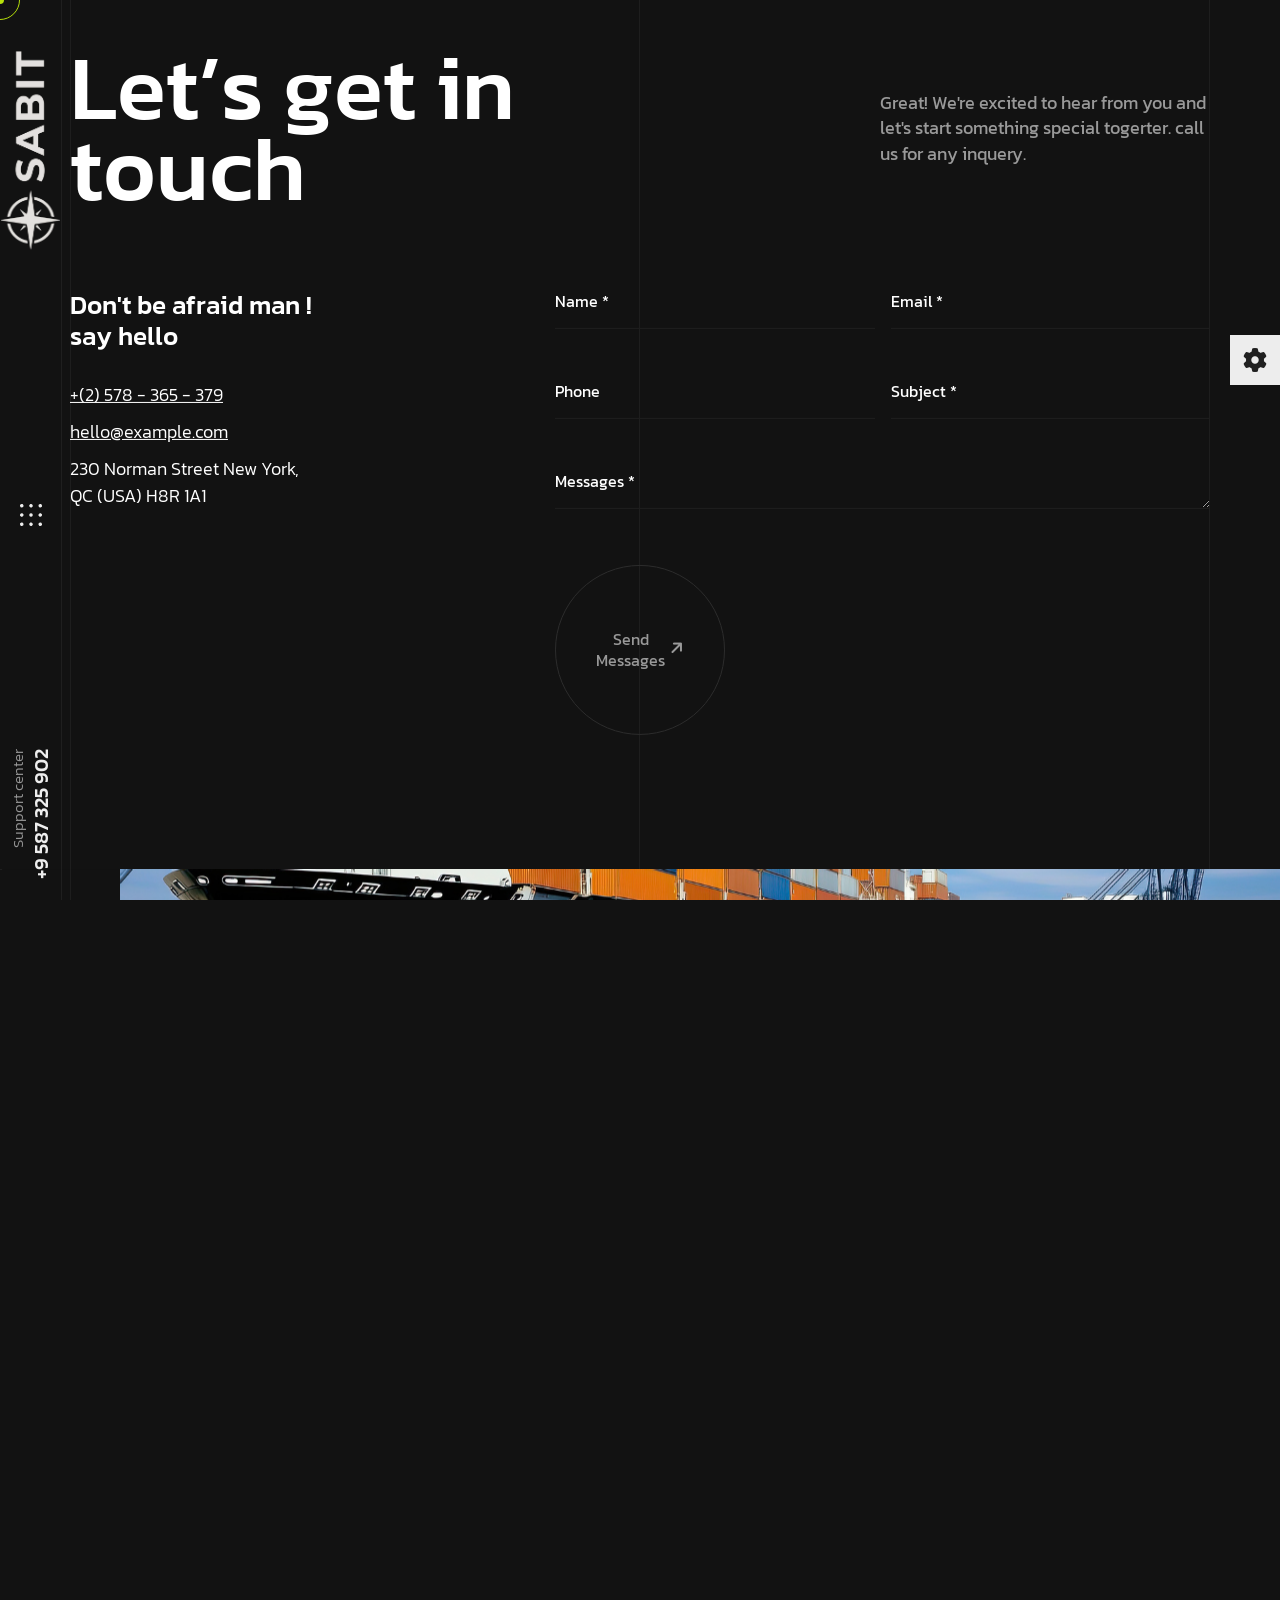
<file: contact.html>
<!DOCTYPE html>
<html lang="en">


<!-- Mirrored from wealcoder.com/dev/html/axtra/contact-dark.html by HTTrack Website Copier/3.x [XR&CO'2014], Fri, 16 May 2025 20:05:14 GMT -->
<head>
  <meta charset="UTF-8">
  <meta http-equiv="X-UA-Compatible" content="IE=edge">
  <meta name="viewport" content="width=device-width, initial-scale=1.0">
  <meta name="description" content="Axtra HTML5 Template">

  <title>FOB, EXW, or Door-to-Door: Which Shipping Option Is Right for You?</title>
  <!-- Fav Icon -->
  <link rel="icon" type="image/x-icon" href="assets/images/logo/loader.png" />

  <!-- Google Fonts -->
  <link rel="preconnect" href="https://fonts.googleapis.com/">
  <link rel="preconnect" href="https://fonts.gstatic.com/" crossorigin>
  <link href="https://fonts.googleapis.com/css2?family=Kanit:wght@300;400;500;600;700&amp;display=swap" rel="stylesheet">

  <!-- All CSS files -->
  <link rel="stylesheet" href="assets/css/bootstrap.min.css">
  <link rel="stylesheet" href="assets/css/all.min.css">
  <link rel="stylesheet" href="assets/css/swiper-bundle.min.css">
  <link rel="stylesheet" href="assets/css/progressbar.css">
  <link rel="stylesheet" href="assets/css/meanmenu.min.css">
  <link rel="stylesheet" href="assets/css/master.css">
  <link rel="stylesheet" href="style.css">
</head>


<body class="dark">

  <!-- Cursor Animation -->
  <div class="cursor1"></div>
  <div class="cursor2"></div>


    <!-- Preloader -->
    <div class="sabit-loader">
      <svg viewBox="0 0 600 120" xmlns="http://www.w3.org/2000/svg">
        <defs>
          <linearGradient id="sabit-gradient" x1="0" y1="0" x2="1" y2="0">
            <stop offset="0%" stop-color="#c9f31d" />
            <stop offset="100%" stop-color="#c9f31d" />
          </linearGradient>
        </defs>
        <text x="50%" y="50%" dominant-baseline="middle" text-anchor="middle"
              stroke="url(#sabit-gradient)"
              stroke-width="2"
              fill="none"
              font-size="60"
              font-family="Arial, sans-serif"
              class="sabit-text">
          SABIT
        </text>
      </svg>
    </div>



  <!-- Switcher Area Start -->
  <div class="switcher__area">
    <div class="switcher__icon">
      <button id="switcher_open"><i class="fa-solid fa-gear"></i></button>
      <button id="switcher_close"><i class="fa-solid fa-xmark"></i></button>
    </div>

    <div class="switcher__items">
      <div class="switcher__item">
        <div class="switch__title-wrap">
          <h2 class="switcher__title">Cursor</h2>
        </div>
        <div class="switcher__btn">
          <select name="cursor-style" id="cursor_style">
            <option value="1">default</option>
            <option selected value="2">animated</option>
          </select>
        </div>
      </div>

      <div class="switcher__item">
        <div class="switch__title-wrap">
          <h2 class="switcher__title">mode</h2>
        </div>
        <div class="switcher__btn mode-type wc-col-2">
          <button data-mode="light">light</button>
          <button class="active" data-mode="dark">dark</button>
        </div>
      </div>

      <div class="switcher__item">
        <div class="switch__title-wrap">
          <h2 class="switcher__title">Language Support</h2>
        </div>
        <div class="switcher__btn lang_dir wc-col-2">
          <button class="active" data-mode="ltr">LTR</button>
          <button data-mode="rtl">RTL</button>
        </div>
      </div>
    </div>
  </div>
  <!-- Switcher Area End -->



  <!-- Scroll Smoother -->
  <div class="has-smooth" id="has_smooth"></div>


  <!-- Go Top Button -->
  <button id="scroll_top" class="scroll-top"><i class="fa-solid fa-arrow-up"></i></button>


    <!-- Header area start -->
    <header class="header__area">
      <div class="header__inner">
        <div class="header__logo">
          <a href="index.html">
            <img
              class="logo-primary"
              src="assets/imgs/logo-rotate.png"
              alt="Site Logo"
            />
            <img
              class="logo-secondary"
              src="assets/imgs/logo1.png"
              alt="Moibile Logo"
            />
          </a>
        </div>
        <div class="header__nav-icon">
          <button id="open_offcanvas">
            <img src="assets/imgs/icon/menu-white.png" alt="Menubar Icon" />
          </button>
        </div>
        <div class="header__support">
          <p>Support center <a href="tel:+9587325902">+9 587 325 902</a></p>
        </div>
      </div>
    </header>
    <!-- Header area end -->

    <!-- Offcanvas area start -->
    <div class="offcanvas__area">
      <div class="offcanvas__body">
        <div class="offcanvas__left">
          <div class="offcanvas__logo">
            <a href="index.html"
              ><img src="assets/imgs/logo1.png" alt="Offcanvas Logo"
            /></a>
          </div>
          <div class="offcanvas__social">
            <h3 class="social-title">Follow Us</h3>
            <ul>
              <li><a href="https://www.instagram.com/justsabit">Instagram</a></li>
              <li><a href="facebook.com/itsSABIT">Facebook</a></li>
              <li><a href="https://x.com/justsabit?s=11">Twitter</a></li>
              <li><a href="https://www.youtube.com/@justsabit">YouTube</a></li>
              <li><a href="https://www.tiktok.com/@justsabit_">TikTok</a></li>
            </ul>
          </div>
          <div class="offcanvas__links">
            <ul>
              <li><a href="service.html">Services</a></li>
              <li><a href="blog.html">blog</a></li>
              <li><a href="contact.html">contact</a></li>
              <li><a href="portfolio.html">Projects</a></li>
            </ul>
          </div>
        </div>
        <div class="offcanvas__mid">
          <div class="offcanvas__menu-wrapper">
            <nav class="offcanvas__menu">
              <ul class="menu-anim">
                <li><a href="/">home</a></li>
                <li><a href="about.html">about</a></li>
                <li><a href="service.html">services</a></li>
                <li><a href="blog.html">blog</a></li>
                <li><a href="contact.html">Get Quote</a></li>
                <li><a href="contact.html">Place your shipment</a></li>
              </ul>
            </nav>
          </div>
        </div>
        <div class="offcanvas__right">
          <div class="offcanvas__search">
            <form action="#">
              <input type="text" name="search" placeholder="Search keyword" />
              <button><i class="fa-solid fa-magnifying-glass"></i></button>
            </form>
          </div>
          <div class="offcanvas__contact">
            <h3>Get in touch</h3>
            <ul>
              <li><a href="tel:02094980547">+(02) - 094 980 547</a></li>
              <li>
                <a href="mailto:info@extradesign.com">info@extradesign.com</a>
              </li>
              <li>230 Norman Street New York, QC (USA) H8R 1A1</li>
            </ul>
          </div>
          <img src="assets/imgs/shape/11.png" alt="shape" class="shape-1" />
          <img src="assets/imgs/shape/12.png" alt="shape" class="shape-2" />
        </div>
        <div class="offcanvas__close">
          <button type="button" id="close_offcanvas">
            <i class="fa-solid fa-xmark"></i>
          </button>
        </div>
      </div>
    </div>
    <!-- Offcanvas area end -->


  <div id="smooth-wrapper">
    <div id="smooth-content">
      <main>

        <!-- Contact area start -->
        <section class="contact__area-6">
          <div class="container g-0 line pt-120 pb-110">
            <span class="line-3"></span>
            <div class="row">
              <div class="col-xxl-6 col-xl-6 col-lg-6 col-md-6">
                <div class="sec-title-wrapper">
                  <h2 class="sec-title-2 animation__char_come">Let’s get in touch</h2>
                </div>
              </div>
              <div class="col-xxl-6 col-xl-6 col-lg-6 col-md-6">
                <div class="contact__text">
                  <p>Great! We're excited to hear from you and let's start
                    something special togerter. call us for any inquery.</p>
                </div>
              </div>
            </div>
            <div class="row contact__btm">
              <div class="col-xxl-5 col-xl-5 col-lg-5 col-md-5">
                <div class="contact__info">
                  <h3 class="sub-title-anim-top animation__word_come">Don't be afraid man ! <br>say hello</h3>
                  <ul>
                    <li><a href="tel:+(2)578365379">+(2) 578 - 365 - 379</a></li>
                    <li><a href="mailto:hello@example.com">hello@example.com</a></li>
                    <li><span>230 Norman Street New York, <br> QC (USA) H8R 1A1</span></li>
                  </ul>
                </div>
              </div>
              <div class="col-xxl-7 col-xl-7 col-lg-7 col-md-7">
                <div class="contact__form">
                  <form action="https://wealcoder.com/dev/html/axtra/assets/mail.php" method="POST">
                    <div class="row g-3">
                      <div class="col-xxl-6 col-xl-6 col-12">
                        <input type="text" name="name" placeholder="Name *">
                      </div>
                      <div class="col-xxl-6 col-xl-6 col-12">
                        <input type="email" name="email" placeholder="Email *">
                      </div>
                    </div>
                    <div class="row g-3">
                      <div class="col-xxl-6 col-xl-6 col-12">
                        <input type="tel" name="phone" placeholder="Phone">
                      </div>
                      <div class="col-xxl-6 col-xl-6 col-12">
                        <input type="text" name="subject" placeholder="Subject *">
                      </div>
                    </div>
                    <div class="row g-3">
                      <div class="col-12">
                        <textarea name="message" placeholder="Messages *"></textarea>
                      </div>
                    </div>
                    <div class="row g-3">
                      <div class="col-12">
                        <div class="btn_wrapper">
                          <button class="wc-btn-primary btn-hover btn-item"><span></span> Send <br>Messages <i
                              class="fa-solid fa-arrow-right"></i></button>
                        </div>
                      </div>
                    </div>
                  </form>
                </div>
              </div>
            </div>
          </div>
        </section>
        <!-- Contact area end -->

      </main>

        <!-- Footer area start -->
        <footer class="footer__area">
          <div class="footer__top">
            <div class="container footer-line"></div>
            <img
              src="assets/images/footer/3.png"
              alt="Footer Image"
              data-speed="0.5"
            />
          </div>
          <div class="footer__btm">
            <div class="container">
              <div class="row footer__row">
                <div class="col-xxl-12">
                  <div class="footer__inner">
                    <div class="footer__widget">
                      <img
                        class="footer__logo"
                        src="assets/imgs/logo1.png"
                        alt="Footer Logo"
                      />
                      <p>
                        When do they work well, and when do they on us and
                        finally, when do we actually need how can we avoid them.
                      </p>
                      <ul class="footer__social">
                        <li>
                          <a href="https://x.com/justsabit?s=11"
                            ><span><i class="fa-brands fa-twitter"></i></span
                          ></a>
                        </li>
                        <li>
                          <a href="#"
                            ><span><i class="fa-brands fa-linkedin"></i></span
                          ></a>
                        </li>
                        <li>
                          <a href="https://www.youtube.com/@justsabit"
                            ><span><i class="fa-brands fa-youtube"></i></span
                          ></a>
                        </li>
                        <li>
                          <a href="https://www.instagram.com/justsabit"
                            ><span><i class="fa-brands fa-instagram"></i></span
                          ></a>
                        </li>
                        <li>
                          <a href="facebook.com/itsSABIT"
                            ><span><i class="fa-brands fa-facebook-f"></i></span
                          ></a>
                        </li>
                        <li>
                          <a href="https://www.tiktok.com/@justsabit_"
                            ><span><i class="fa-brands fa-tiktok"></i></span
                          ></a>
                        </li>
                      </ul>
                    </div>

                    <div class="footer__widget-2">
                      <h2 class="footer__widget-title">Information</h2>
                      <ul class="footer__link">
                        <li><a href="about.html">About Company</a></li>
                        <li><a href="portfolio.html">Portfolio</a></li>
                        <li><a href="service.html">Services</a></li>
                        <li><a href="blog.html">blog</a></li>
                        <li><a href="contact.html">Plan Your Shipment</a></li>
                      </ul>
                    </div>

                    <div class="footer__widget-3">
                      <h2 class="footer__widget-title">Contact Us</h2>
                      <ul class="footer__contact">
                        <li>
                          <a href="tel:02574328301" class="phone"
                            >+092 123456789
                          </a>
                        </li>
                        <li>
                          <a href="mailto:info@justsabit.com"
                            >info@justsabit.com</a
                          >
                        </li>
                      </ul>
                    </div>

                    <div class="footer__widget-4">
                      <h2 class="project-title">
                        Have a project in your mind?
                      </h2>
                      <div class="btn_wrapper">
                        <a
                          href="contact.html"
                          class="wc-btn-primary btn-hover btn-item"
                          ><span></span> contact us
                          <i class="fa-solid fa-arrow-right"></i
                        ></a>
                      </div>
                      <h3 class="contact-time">09 : 00 AM - 10 : 30 PM</h3>
                      <h4 class="contact-day">Saturday - Thursday</h4>
                    </div>

                    <div class="footer__copyright">
                      <p>
                        © 2010 - 2025 | Alrights reserved by
                        <a href="/" target="_blank"
                          >Sabit</a
                        >
                      </p>
                    </div>

                    <div class="footer__subscribe">
                      <form action="#">
                        <input
                          type="email"
                          name="email"
                          placeholder="Enter your email"
                        />
                        <button type="submit" class="subs-btn">
                          <i class="fa-solid fa-paper-plane"></i>
                        </button>
                      </form>
                    </div>
                  </div>
                </div>
              </div>
            </div>
          </div>
        </footer>
        <!-- Footer area end -->
    </div>
  </div>



  <!-- All JS files -->
  <script src="assets/js/jquery-3.6.0.min.js"></script>
  <script src="assets/js/bootstrap.bundle.min.js"></script>
  <script src="assets/js/swiper-bundle.min.js"></script>
  <script src="assets/js/counter.js"></script>
  <script src="assets/js/gsap.min.js"></script>
  <script src="assets/js/ScrollTrigger.min.js"></script>
  <script src="assets/js/ScrollToPlugin.min.js"></script>
  <script src="assets/js/ScrollSmoother.min.js"></script>
  <script src="assets/js/SplitText.min.js"></script>
  <script src="assets/js/chroma.min.js"></script>
  <script src="assets/js/mixitup.min.js"></script>
  <script src="assets/js/vanilla-tilt.js"></script>
  <script src="assets/js/jquery.meanmenu.min.js"></script>
  <script src="assets/js/main.js"></script>

</body>


<!-- Mirrored from wealcoder.com/dev/html/axtra/contact-dark.html by HTTrack Website Copier/3.x [XR&CO'2014], Fri, 16 May 2025 20:05:14 GMT -->
</html>
</file>
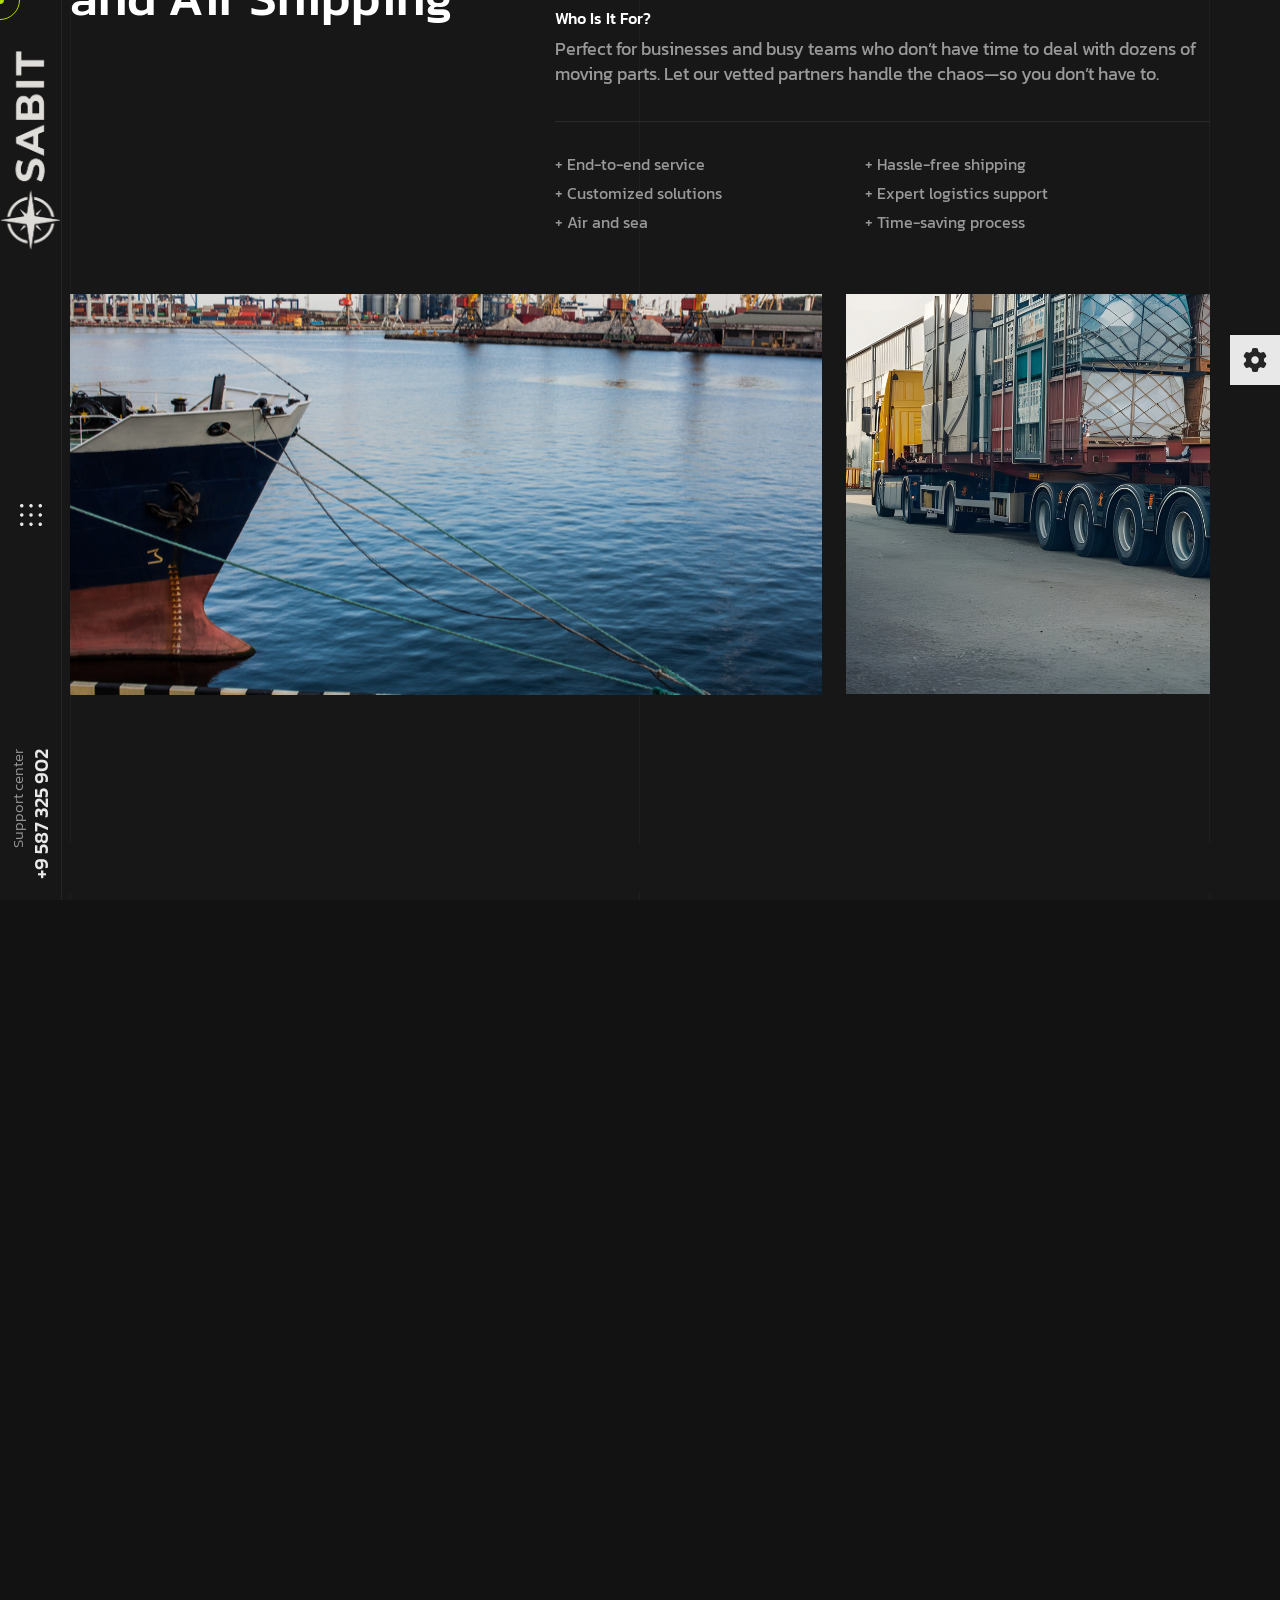
<file: door-to-door-service.html>
<!DOCTYPE html>
<html lang="en">
  <!-- Mirrored from wealcoder.com/dev/html/axtra/service-details-dark.html by HTTrack Website Copier/3.x [XR&CO'2014], Fri, 16 May 2025 20:05:05 GMT -->
  <head>
    <meta charset="UTF-8" />
    <meta http-equiv="X-UA-Compatible" content="IE=edge" />
    <meta name="viewport" content="width=device-width, initial-scale=1.0" />
    <meta name="description" content="Axtra HTML5 Template" />

    <title>FOB, EXW, or Door-to-Door: Which Shipping Option Is Right for You?</title>
    <!-- Fav Icon -->
    <link rel="icon" type="image/x-icon" href="assets/images/logo/loader.png" />

    <!-- Google Fonts -->
    <link rel="preconnect" href="https://fonts.googleapis.com/" />
    <link rel="preconnect" href="https://fonts.gstatic.com/" crossorigin />
    <link
      href="https://fonts.googleapis.com/css2?family=Kanit:wght@300;400;500;600;700&amp;display=swap"
      rel="stylesheet"
    />

    <!-- All CSS files -->
    <link rel="stylesheet" href="assets/css/bootstrap.min.css" />
    <link rel="stylesheet" href="assets/css/all.min.css" />
    <link rel="stylesheet" href="assets/css/swiper-bundle.min.css" />
    <link rel="stylesheet" href="assets/css/progressbar.css" />
    <link rel="stylesheet" href="assets/css/meanmenu.min.css" />
    <link rel="stylesheet" href="assets/css/master.css" />
    <link rel="stylesheet" href="style.css" />
  </head>

  <body class="dark">
    <!-- Cursor Animation -->
    <div class="cursor1"></div>
    <div class="cursor2"></div>
    <!-- Preloader -->
    <div class="sabit-loader">
      <svg viewBox="0 0 600 120" xmlns="http://www.w3.org/2000/svg">
        <defs>
          <linearGradient id="sabit-gradient" x1="0" y1="0" x2="1" y2="0">
            <stop offset="0%" stop-color="#c9f31d" />
            <stop offset="100%" stop-color="#c9f31d" />
          </linearGradient>
        </defs>
        <text x="50%" y="50%" dominant-baseline="middle" text-anchor="middle"
              stroke="url(#sabit-gradient)"
              stroke-width="2"
              fill="none"
              font-size="60"
              font-family="Arial, sans-serif"
              class="sabit-text">
          SABIT
        </text>
      </svg>
    </div>

    <!-- Switcher Area Start -->
    <div class="switcher__area">
      <div class="switcher__icon">
        <button id="switcher_open"><i class="fa-solid fa-gear"></i></button>
        <button id="switcher_close"><i class="fa-solid fa-xmark"></i></button>
      </div>

      <div class="switcher__items">
        <div class="switcher__item">
          <div class="switch__title-wrap">
            <h2 class="switcher__title">Cursor</h2>
          </div>
          <div class="switcher__btn">
            <select name="cursor-style" id="cursor_style">
              <option value="1">default</option>
              <option selected value="2">animated</option>
            </select>
          </div>
        </div>

        <div class="switcher__item">
          <div class="switch__title-wrap">
            <h2 class="switcher__title">mode</h2>
          </div>
          <div class="switcher__btn mode-type wc-col-2">
            <button data-mode="light">light</button>
            <button class="active" data-mode="dark">dark</button>
          </div>
        </div>

        <div class="switcher__item">
          <div class="switch__title-wrap">
            <h2 class="switcher__title">Language Support</h2>
          </div>
          <div class="switcher__btn lang_dir wc-col-2">
            <button class="active" data-mode="ltr">LTR</button>
            <button data-mode="rtl">RTL</button>
          </div>
        </div>
      </div>
    </div>
    <!-- Switcher Area End -->

    <!-- Scroll Smoother -->
    <div class="has-smooth" id="has_smooth"></div>

    <!-- Go Top Button -->
    <button id="scroll_top" class="scroll-top">
      <i class="fa-solid fa-arrow-up"></i>
    </button>
    <!-- Header area start -->
    <header class="header__area">
      <div class="header__inner">
        <div class="header__logo">
          <a href="index.html">
            <img
              class="logo-primary"
              src="assets/imgs/logo-rotate.png"
              alt="Site Logo"
            />
            <img
              class="logo-secondary"
              src="assets/imgs/logo1.png"
              alt="Moibile Logo"
            />
          </a>
        </div>
        <div class="header__nav-icon">
          <button id="open_offcanvas">
            <img src="assets/imgs/icon/menu-white.png" alt="Menubar Icon" />
          </button>
        </div>
        <div class="header__support">
          <p>Support center <a href="tel:+9587325902">+9 587 325 902</a></p>
        </div>
      </div>
    </header>
    <!-- Header area end -->

    <!-- Offcanvas area start -->
    <div class="offcanvas__area">
      <div class="offcanvas__body">
        <div class="offcanvas__left">
          <div class="offcanvas__logo">
            <a href="index.html"
              ><img src="assets/imgs/logo1.png" alt="Offcanvas Logo"
            /></a>
          </div>
          <div class="offcanvas__social">
            <h3 class="social-title">Follow Us</h3>
            <ul>
              <li><a href="https://www.instagram.com/justsabit">Instagram</a></li>
              <li><a href="facebook.com/itsSABIT">Facebook</a></li>
              <li><a href="https://x.com/justsabit?s=11">Twitter</a></li>
              <li><a href="https://www.youtube.com/@justsabit">YouTube</a></li>
              <li><a href="https://www.tiktok.com/@justsabit_">TikTok</a></li>
            </ul>
          </div>
          <div class="offcanvas__links">
            <ul>
              <li><a href="service.html">Services</a></li>
              <li><a href="blog.html">blog</a></li>
              <li><a href="contact.html">contact</a></li>
              <li><a href="portfolio.html">Projects</a></li>
            </ul>
          </div>
        </div>
        <div class="offcanvas__mid">
          <div class="offcanvas__menu-wrapper">
            <nav class="offcanvas__menu">
              <ul class="menu-anim">
                <li><a href="/">home</a></li>
                <li><a href="about.html">about</a></li>
                <li><a href="service.html">services</a></li>
                <li><a href="blog.html">blog</a></li>
                <li><a href="contact.html">Get Quote</a></li>
                <li><a href="contact.html">Place your shipment</a></li>
              </ul>
            </nav>
          </div>
        </div>
        <div class="offcanvas__right">
          <div class="offcanvas__search">
            <form action="#">
              <input type="text" name="search" placeholder="Search keyword" />
              <button><i class="fa-solid fa-magnifying-glass"></i></button>
            </form>
          </div>
          <div class="offcanvas__contact">
            <h3>Get in touch</h3>
            <ul>
              <li><a href="tel:02094980547">+(02) - 094 980 547</a></li>
              <li>
                <a href="mailto:info@extradesign.com">info@extradesign.com</a>
              </li>
              <li>230 Norman Street New York, QC (USA) H8R 1A1</li>
            </ul>
          </div>
          <img src="assets/imgs/shape/11.png" alt="shape" class="shape-1" />
          <img src="assets/imgs/shape/12.png" alt="shape" class="shape-2" />
        </div>
        <div class="offcanvas__close">
          <button type="button" id="close_offcanvas">
            <i class="fa-solid fa-xmark"></i>
          </button>
        </div>
      </div>
    </div>
    <!-- Offcanvas area end -->

    <div id="smooth-wrapper">
      <div id="smooth-content">
        <main>
          <!-- Development area start -->
          <section class="development__area">
            <div class="container g-0 line pt-130 pb-150">
              <div class="line-3"></div>
              <div class="row">
                <div class="col-xxl-5 col-xl-5 col-lg-5 col-md-5">
                  <div class="sec-title-wrapper">
                    <h2 class="sec-title animation__char_come">
                      Door-to-Door Sea and Air Shipping
                    </h2>
                  </div>
                </div>
                <div class="col-xxl-7 col-xl-7 col-lg-7 col-md-7">
                  <div class="development__wrapper">
                    <div class="development__content">
                      <h6 class="text-white mb-2">Our Role</h6>
                      <p>
                        We oversee everything—pickup, customs clearance,
                        international transport, and final delivery—based on
                        your needs.
                      </p>
                      <h6 class="text-white mb-2 mt-2">Who Is It For?</h6>
                      <p>
                        Perfect for businesses and busy teams who don’t have
                        time to deal with dozens of moving parts. Let our vetted
                        partners handle the chaos—so you don’t have to.
                      </p>
                    </div>
                    <ul>
                      <li>+ End-to-end service</li>
                      <li>+ Hassle-free shipping</li>
                      <li>+ Customized solutions</li>
                      <li>+ Expert logistics support</li>
                      <li>+ Air and sea</li>
                      <li>+ Time-saving process</li>
                    </ul>
                  </div>
                </div>
                <div class="col-xxl-8 col-xl-8 col-lg-8 col-md-8">
                  <div class="development__img">
                    <img
                      src="assets/images/services/Doortodoor/1.png"
                      alt="Development Image"
                      data-speed="auto"
                    />
                  </div>
                </div>
                <div class="col-xxl-4 col-xl-4 col-lg-4 col-md-4">
                  <div class="development__img">
                    <img
                    src="assets/images/services/Doortodoor/4.png"
                      alt="Development Image"
                    />
                  </div>
                </div>
              </div>
            </div>
          </section>
          <!-- Development area end -->

          <!-- Service detail area start -->
          <section class="service__detail pt-5">
            <div class="container g-0 line pb-140">
              <div class="line-3"></div>
              <div class="row">
                <div class="col-xxl-12">
                  <div class="sec-title-wrapper">
                    <h2 class="sec-title title-anim">
                      One Service, Every Step — Shipping You Can Rely On
                    </h2>
                  </div>
                </div>
                <div class="col-xxl-3 col-xl-3 col-lg-3 col-md-3">
                  <div class="service__detail-circle">
                    <span></span>
                  </div>
                </div>
                <div class="col-xxl-9 col-xl-9 col-lg-9 col-md-9">
                  <div class="service__detail-img">
                    <img
                      src="assets/imgs/thumb/service-detail.png"
                      alt="Service detail image"
                    />
                    <img
                      src="assets/imgs/icon/shape-6.png"
                      alt="Service shape image"
                      class="sd-shape"
                    />
                  </div>
                  <div class="service__detail-content">
                    <p>
                      Our Door-to-Door service offers an all-inclusive, worry-free logistics solution. From pickup to final delivery, including customs clearance and international transport, we manage everything through our trusted network. This service is ideal for busy professionals and businesses looking for a seamless, fully managed shipping experience tailored to their specific needs.
                    </p>
                    <p>
                      This service removes the typical headaches of international shipping. With one point of contact and a dedicated logistics partner, you gain visibility and control without managing the day-to-day details. It’s a hands-off solution built for teams who value speed, reliability, and stress-free freight coordination from origin to destination.
                    </p>
                  </div>
                </div>
              </div>
            </div>
          </section>
          <!-- Service detail area end -->

          <!-- Team area start -->
          <section class="team__detail">
            <div class="container line pb-140">
              <div class="line-3"></div>
              <div class="row">
                <div
                  class="col-xxl-6 col-xl-6 col-lg-6 col-md-8 offset-lg-0 offset-md-2"
                >
                  <div class="team__member-img">
                    <img
                      src="assets/images/disclaimer/3.png"
                      alt="Team Member Picture"
                      data-speed="0.5"
                    />
                  </div>
                </div>
                <div class="col-xxl-6 col-xl-6 col-lg-6 col-md-12">
                  <div class="sec-title-wrapper pt-120">
                    <h2 class="team__member-name-7 animation__char_come">
                      Our Role <br />as a Connector
                    </h2>
                    <h3 class="team__member-role-7 animation__char_come">
                      Legal
                      <span>Disclaimer</span>
                    </h3>
                    <p>
                      "We" / "us" / "ours" refers to SABIT, a platform that connects clients to a network of vetted freight forwarders. SABIT does not directly provide freight forwarding services. Instead, we ensure clients are paired with the most reliable and suitable logistics partners for their specific needs.
                    </p>
                  </div>
                  <div class="team__member-work">
                    <h4 class="work-title">Portfolio :</h4>
                    <ul>
                      <li><a href="#">Behance</a></li>
                      <li><a href="#">Dribble</a></li>
                      <li><a href="#">Meduim</a></li>
                    </ul>
                  </div>
                  <div class="team__member-social">
                    <h4 class="work-title">Follow :</h4>
                    <ul>
                      <li>
                        <a href="#"
                          ><span><i class="fa-brands fa-facebook-f"></i></span
                        ></a>
                      </li>
                      <li>
                        <a href="#"
                          ><span><i class="fa-brands fa-twitter"></i></span
                        ></a>
                      </li>
                      <li>
                        <a href="#"
                          ><span><i class="fa-brands fa-instagram"></i></span
                        ></a>
                      </li>
                      <li>
                        <a href="#"
                          ><span><i class="fa-brands fa-linkedin"></i></span
                        ></a>
                      </li>
                    </ul>
                  </div>
                </div>
              </div>
            </div>
          </section>
          <!-- Team area end -->

          <!-- Workflow area start -->
          <section class="workflow__area">
            <div class="container g-0 line pt-140 pb-140">
              <div class="line-3"></div>
              <div class="row">
                <div class="col-xxl-12">
                  <div class="sec-title-wrapper">
                    <h2 class="sec-sub-title title-anim">Workflow</h2>
                    <h3 class="sec-title title-anim">How we work</h3>
                  </div>
                </div>

                <div class="col-xxl-12">
                  <div class="col-12">
                    <!-- <div class="door-to-door">
                  <img src="assets/imgs/1.png" alt="Development Image" data-speed="auto">
                </div> -->
                  </div>
                  <div class="swiper workflow__slider pt-5">
                    <div class="swiper-wrapper">
                      <div class="swiper-slide workflow__slide fade_left">
                        <h4 class="workflow__step">step 01</h4>
                        <h5 class="workflow__number">01</h5>
                        <h6 class="workflow__title">Quote Request</h6>
                        <p>Submit shipment details to receive a quote.</p>
                      </div>

                      <div class="swiper-slide workflow__slide fade_left">
                        <h4 class="workflow__step">step 02</h4>
                        <h5 class="workflow__number">02</h5>
                        <h6 class="workflow__title">Contract Finalized</h6>
                        <p>Agree on terms, price, and Incoterms.</p>
                      </div>

                      <div class="swiper-slide workflow__slide fade_left">
                        <h4 class="workflow__step">step 03</h4>
                        <h5 class="workflow__number">03</h5>
                        <h6 class="workflow__title">Cargo Preparation</h6>
                        <p>Supplier packs and prepares goods for export.</p>
                      </div>

                      <div class="swiper-slide workflow__slide fade_left">
                        <h4 class="workflow__step">step 04</h4>
                        <h5 class="workflow__number">04</h5>
                        <h6 class="workflow__title">Export Clearance</h6>
                        <p>Origin customs paperwork handled by the supplier.</p>
                      </div>

                      <div class="swiper-slide workflow__slide fade_left">
                        <h4 class="workflow__step">step 05</h4>
                        <h5 class="workflow__number">05</h5>
                        <h6 class="workflow__title">Port Delivery</h6>
                        <p>Goods are delivered to origin port/terminal.</p>
                      </div>

                      <div class="swiper-slide workflow__slide fade_left">
                        <h4 class="workflow__step">step 06</h4>
                        <h5 class="workflow__number">06</h5>
                        <h6 class="workflow__title">International Shipping</h6>
                        <p>Freight moves port-to-port or airport-to-airport.</p>
                      </div>
                      <div class="swiper-slide workflow__slide fade_left">
                        <h4 class="workflow__step">step 07</h4>
                        <h5 class="workflow__number">07</h5>
                        <h6 class="workflow__title">Import Clearance</h6>
                        <p>Buyer handles destination customs and duties.</p>
                      </div>
                      <div class="swiper-slide workflow__slide fade_left">
                        <h4 class="workflow__step">step 08</h4>
                        <h5 class="workflow__number">08</h5>
                        <h6 class="workflow__title">Final Delivery</h6>
                        <p>Goods transported from port to final location.</p>
                      </div>
                    </div>
                  </div>
                </div>
              </div>
            </div>
          </section>
          <!-- Workflow area end -->

          <!-- FAQ area start -->
          <section class="faq__area">
            <div class="container g-0 line pb-140">
              <div class="line-3"></div>
              <div class="row">
                <div class="col-xxl-6 col-xl-6 col-lg-6 col-md-6">
                  <div class="faq__img">
                    <img
                      src="assets/images/faq/1.png"
                      alt="FAQ Image"
                      data-speed="auto"
                    />
                  </div>
                </div>
                <div class="col-xxl-6 col-xl-6 col-lg-6 col-md-6">
                  <div class="faq__content">
                    <h2 class="faq__title title-anim">
                      Frequently Asked Questions — Door to Door
                    </h2>

                    <div class="faq__list">
                      <div class="accordion" id="accordionExample">
                        <div class="accordion-item">
                          <h2 class="accordion-header" id="headingOne">
                            <button
                              class="accordion-button"
                              type="button"
                              data-bs-toggle="collapse"
                              data-bs-target="#collapseOne"
                              aria-expanded="true"
                              aria-controls="collapseOne"
                            >
                              Can I track my shipments?
                            </button>
                          </h2>
                          <div
                            id="collapseOne"
                            class="accordion-collapse collapse show"
                            aria-labelledby="headingOne"
                            data-bs-parent="#accordionExample"
                          >
                            <div class="accordion-body">
                              <p>
                                Yes. Once we connect you with the correct
                                shipping agent, they will provide you with
                                updates throughout the journey—at your pace,
                                from pickup to final delivery.
                              </p>
                            </div>
                          </div>
                        </div>

                        <div class="accordion-item">
                          <h2 class="accordion-header" id="headingTwo">
                            <button
                              class="accordion-button collapsed"
                              type="button"
                              data-bs-toggle="collapse"
                              data-bs-target="#collapseTwo"
                              aria-expanded="false"
                              aria-controls="collapseTwo"
                            >
                              What if my shipment needs special handling or
                              packaging?
                            </button>
                          </h2>
                          <div
                            id="collapseTwo"
                            class="accordion-collapse collapse"
                            aria-labelledby="headingTwo"
                            data-bs-parent="#accordionExample"
                          >
                            <div class="accordion-body">
                              <p>
                                No problem at all. During your discovery call,
                                if you haven’t already selected the option on
                                the 7-step form, just let us know. We’ll go over
                                what handling you require and match you with a
                                provider experienced in it – whether its
                                fragile, dangerous, luxury goods, or temperature
                                sensitive.
                              </p>
                            </div>
                          </div>
                        </div>

                        <div class="accordion-item">
                          <h2 class="accordion-header" id="headingThree">
                            <button
                              class="accordion-button collapsed"
                              type="button"
                              data-bs-toggle="collapse"
                              data-bs-target="#collapseThree"
                              aria-expanded="false"
                              aria-controls="collapseThree"
                            >
                              Who do I contact if there’s an issue during
                              transit?
                            </button>
                          </h2>
                          <div
                            id="collapseThree"
                            class="accordion-collapse collapse"
                            aria-labelledby="headingThree"
                            data-bs-parent="#accordionExample"
                          >
                            <div class="accordion-body">
                              <p>
                                You will always have a direct point of contact
                                with the assigned freight agent. And of course,
                                we’re always available to support you if further
                                coordination is ever needed.
                              </p>
                            </div>
                          </div>
                        </div>
                      </div>
                    </div>
                  </div>
                </div>
              </div>
            </div>
          </section>
          <!-- FAQ area end -->

          <!-- CTA area start -->
          <section class="cta__area">
            <div class="container line pb-110">
              <div class="line-3"></div>
              <div class="row">
                <div class="col-xxl-12">
                  <div class="cta__content">
                    <p class="cta__sub-title">Work with us</p>
                    <h2 class="cta__title title-anim">
                      We would love to hear more about your project
                    </h2>
                    <div class="btn_wrapper">
                      <a
                        href="contact.html"
                        class="wc-btn-primary btn-hover btn-item"
                        ><span></span>Let’s talk us
                        <i class="fa-solid fa-arrow-right"></i
                      ></a>
                    </div>
                  </div>
                </div>
              </div>
            </div>
          </section>
          <!-- CTA area end -->
        </main>

        <!-- Footer area start -->
        <footer class="footer__area">
          <div class="footer__top">
            <div class="container footer-line"></div>
            <img
              src="assets/images/footer/3.png"
              alt="Footer Image"
              data-speed="0.5"
            />
          </div>
          <div class="footer__btm">
            <div class="container">
              <div class="row footer__row">
                <div class="col-xxl-12">
                  <div class="footer__inner">
                    <div class="footer__widget">
                      <img
                        class="footer__logo"
                        src="assets/imgs/logo1.png"
                        alt="Footer Logo"
                      />
                      <p>
                        When do they work well, and when do they on us and
                        finally, when do we actually need how can we avoid them.
                      </p>
                      <ul class="footer__social">
                        <li>
                          <a href="https://x.com/justsabit?s=11"
                            ><span><i class="fa-brands fa-twitter"></i></span
                          ></a>
                        </li>
                        <li>
                          <a href="#"
                            ><span><i class="fa-brands fa-linkedin"></i></span
                          ></a>
                        </li>
                        <li>
                          <a href="https://www.youtube.com/@justsabit"
                            ><span><i class="fa-brands fa-youtube"></i></span
                          ></a>
                        </li>
                        <li>
                          <a href="https://www.instagram.com/justsabit"
                            ><span><i class="fa-brands fa-instagram"></i></span
                          ></a>
                        </li>
                        <li>
                          <a href="facebook.com/itsSABIT"
                            ><span><i class="fa-brands fa-facebook-f"></i></span
                          ></a>
                        </li>
                        <li>
                          <a href="https://www.tiktok.com/@justsabit_"
                            ><span><i class="fa-brands fa-tiktok"></i></span
                          ></a>
                        </li>
                      </ul>
                    </div>

                    <div class="footer__widget-2">
                      <h2 class="footer__widget-title">Information</h2>
                      <ul class="footer__link">
                        <li><a href="about.html">About Company</a></li>
                        <li><a href="portfolio.html">Portfolio</a></li>
                        <li><a href="service.html">Services</a></li>
                        <li><a href="blog.html">blog</a></li>
                        <li><a href="contact.html">Plan Your Shipment</a></li>
                      </ul>
                    </div>

                    <div class="footer__widget-3">
                      <h2 class="footer__widget-title">Contact Us</h2>
                      <ul class="footer__contact">
                        <li>
                          <a href="tel:02574328301" class="phone"
                            >+092 123456789
                          </a>
                        </li>
                        <li>
                          <a href="mailto:info@justsabit.com"
                            >info@justsabit.com</a
                          >
                        </li>
                      </ul>
                    </div>

                    <div class="footer__widget-4">
                      <h2 class="project-title">
                        Have a project in your mind?
                      </h2>
                      <div class="btn_wrapper">
                        <a
                          href="contact.html"
                          class="wc-btn-primary btn-hover btn-item"
                          ><span></span> contact us
                          <i class="fa-solid fa-arrow-right"></i
                        ></a>
                      </div>
                      <h3 class="contact-time">09 : 00 AM - 10 : 30 PM</h3>
                      <h4 class="contact-day">Saturday - Thursday</h4>
                    </div>

                    <div class="footer__copyright">
                      <p>
                        © 2010 - 2025 | Alrights reserved by
                        <a href="/" target="_blank"
                          >Sabit</a
                        >
                      </p>
                    </div>

                    <div class="footer__subscribe">
                      <form action="#">
                        <input
                          type="email"
                          name="email"
                          placeholder="Enter your email"
                        />
                        <button type="submit" class="subs-btn">
                          <i class="fa-solid fa-paper-plane"></i>
                        </button>
                      </form>
                    </div>
                  </div>
                </div>
              </div>
            </div>
          </div>
        </footer>
        <!-- Footer area end -->
      </div>
    </div>

    <!-- All JS files -->
    <script src="assets/js/jquery-3.6.0.min.js"></script>
    <script src="assets/js/bootstrap.bundle.min.js"></script>
    <script src="assets/js/swiper-bundle.min.js"></script>
    <script src="assets/js/counter.js"></script>
    <script src="assets/js/gsap.min.js"></script>
    <script src="assets/js/ScrollTrigger.min.js"></script>
    <script src="assets/js/ScrollToPlugin.min.js"></script>
    <script src="assets/js/ScrollSmoother.min.js"></script>
    <script src="assets/js/SplitText.min.js"></script>
    <script src="assets/js/chroma.min.js"></script>
    <script src="assets/js/mixitup.min.js"></script>
    <script src="assets/js/vanilla-tilt.js"></script>
    <script src="assets/js/jquery.meanmenu.min.js"></script>
    <script src="assets/js/main.js"></script>
  </body>

  <!-- Mirrored from wealcoder.com/dev/html/axtra/service-details-dark.html by HTTrack Website Copier/3.x [XR&CO'2014], Fri, 16 May 2025 20:05:05 GMT -->
</html>
</file>
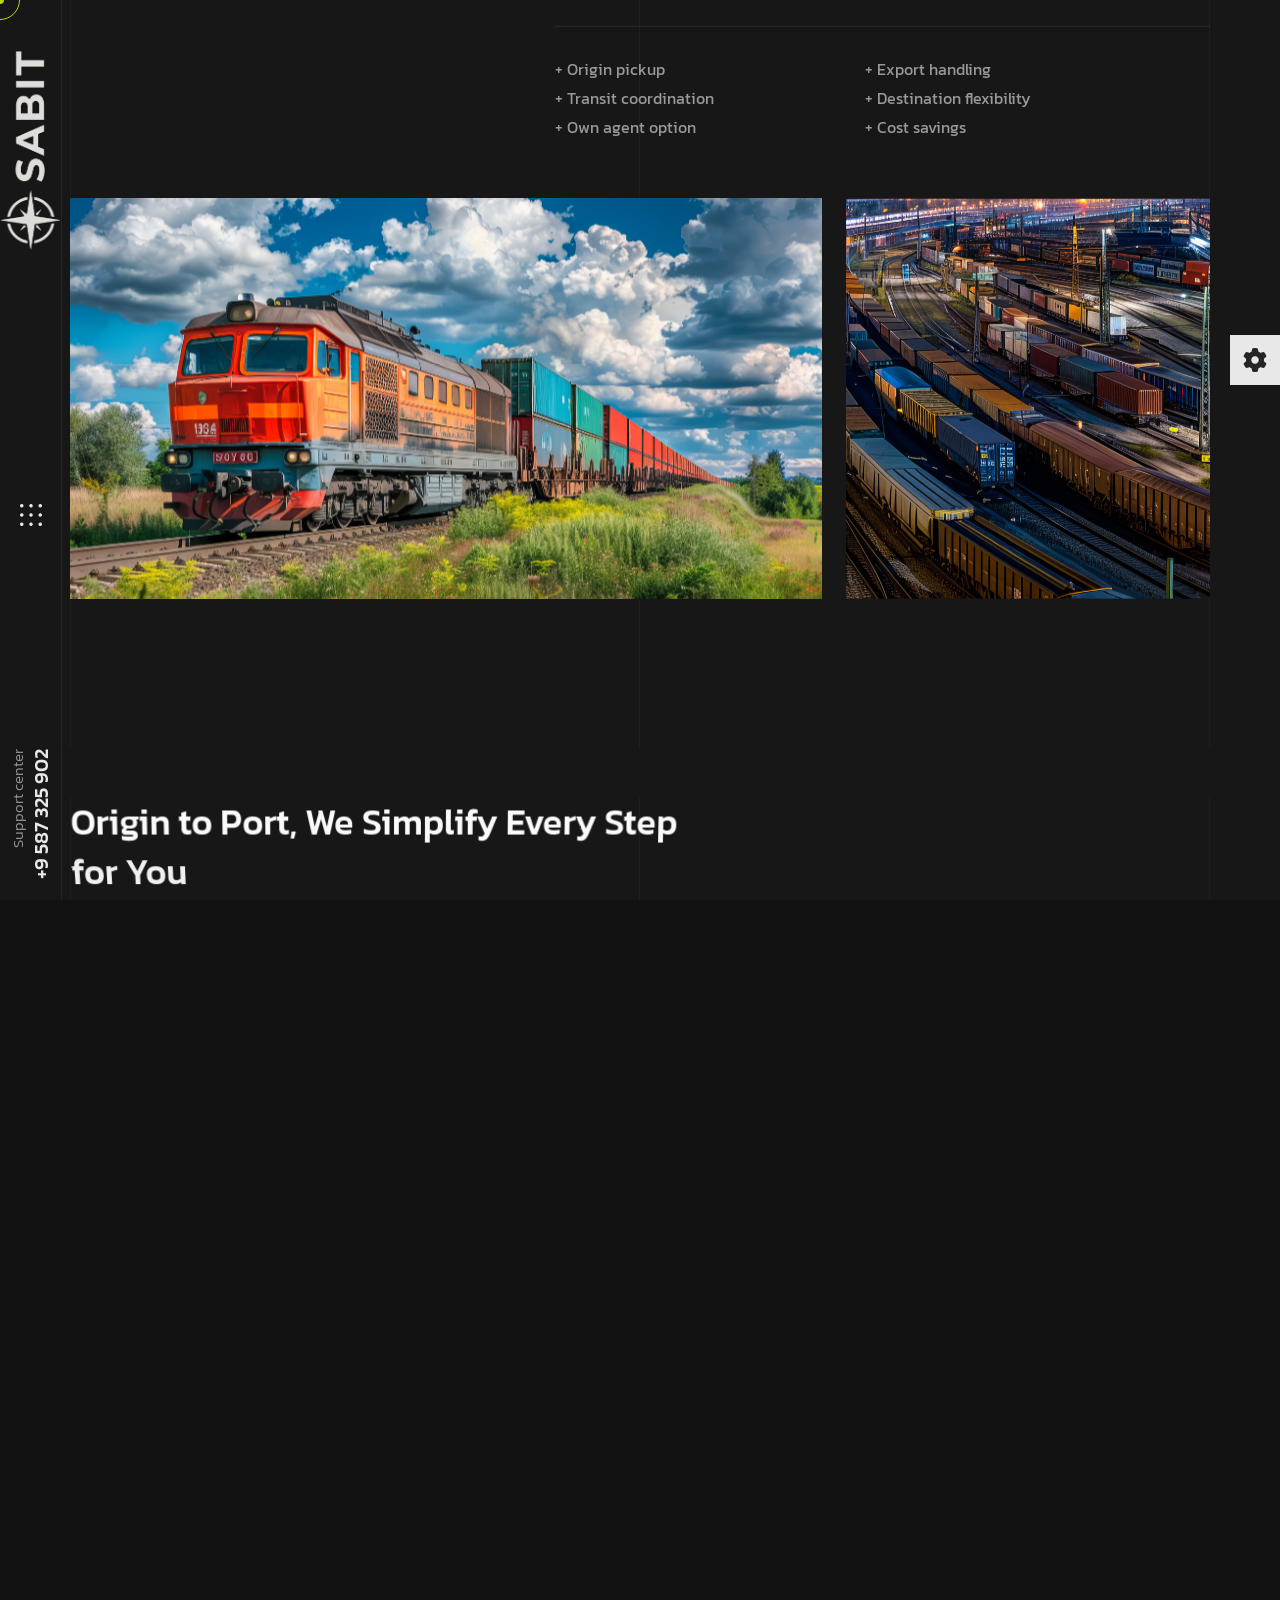
<file: exw-service.html>
<!DOCTYPE html>
<html lang="en">
  <!-- Mirrored from wealcoder.com/dev/html/axtra/service-details-dark.html by HTTrack Website Copier/3.x [XR&CO'2014], Fri, 16 May 2025 20:05:05 GMT -->
  <head>
    <meta charset="UTF-8" />
    <meta http-equiv="X-UA-Compatible" content="IE=edge" />
    <meta name="viewport" content="width=device-width, initial-scale=1.0" />
    <meta name="description" content="Axtra HTML5 Template" />

    <title>FOB, EXW, or Door-to-Door: Which Shipping Option Is Right for You?</title>
    <!-- Fav Icon -->
    <link rel="icon" type="image/x-icon" href="assets/images/logo/loader.png" />

    <!-- Google Fonts -->
    <link rel="preconnect" href="https://fonts.googleapis.com/" />
    <link rel="preconnect" href="https://fonts.gstatic.com/" crossorigin />
    <link
      href="https://fonts.googleapis.com/css2?family=Kanit:wght@300;400;500;600;700&amp;display=swap"
      rel="stylesheet"
    />

    <!-- All CSS files -->
    <link rel="stylesheet" href="assets/css/bootstrap.min.css" />
    <link rel="stylesheet" href="assets/css/all.min.css" />
    <link rel="stylesheet" href="assets/css/swiper-bundle.min.css" />
    <link rel="stylesheet" href="assets/css/progressbar.css" />
    <link rel="stylesheet" href="assets/css/meanmenu.min.css" />
    <link rel="stylesheet" href="assets/css/master.css" />
    <link rel="stylesheet" href="style.css" />
  </head>

  <body class="dark">
    <!-- Cursor Animation -->
    <div class="cursor1"></div>
    <div class="cursor2"></div>

    <!-- Preloader -->
    <div class="sabit-loader">
      <svg viewBox="0 0 600 120" xmlns="http://www.w3.org/2000/svg">
        <defs>
          <linearGradient id="sabit-gradient" x1="0" y1="0" x2="1" y2="0">
            <stop offset="0%" stop-color="#c9f31d" />
            <stop offset="100%" stop-color="#c9f31d" />
          </linearGradient>
        </defs>
        <text x="50%" y="50%" dominant-baseline="middle" text-anchor="middle"
              stroke="url(#sabit-gradient)"
              stroke-width="2"
              fill="none"
              font-size="60"
              font-family="Arial, sans-serif"
              class="sabit-text">
          SABIT
        </text>
      </svg>
    </div>

    <!-- Switcher Area Start -->
    <div class="switcher__area">
      <div class="switcher__icon">
        <button id="switcher_open"><i class="fa-solid fa-gear"></i></button>
        <button id="switcher_close"><i class="fa-solid fa-xmark"></i></button>
      </div>

      <div class="switcher__items">
        <div class="switcher__item">
          <div class="switch__title-wrap">
            <h2 class="switcher__title">Cursor</h2>
          </div>
          <div class="switcher__btn">
            <select name="cursor-style" id="cursor_style">
              <option value="1">default</option>
              <option selected value="2">animated</option>
            </select>
          </div>
        </div>

        <div class="switcher__item">
          <div class="switch__title-wrap">
            <h2 class="switcher__title">mode</h2>
          </div>
          <div class="switcher__btn mode-type wc-col-2">
            <button data-mode="light">light</button>
            <button class="active" data-mode="dark">dark</button>
          </div>
        </div>

        <div class="switcher__item">
          <div class="switch__title-wrap">
            <h2 class="switcher__title">Language Support</h2>
          </div>
          <div class="switcher__btn lang_dir wc-col-2">
            <button class="active" data-mode="ltr">LTR</button>
            <button data-mode="rtl">RTL</button>
          </div>
        </div>
      </div>
    </div>
    <!-- Switcher Area End -->

    <!-- Scroll Smoother -->
    <div class="has-smooth" id="has_smooth"></div>

    <!-- Go Top Button -->
    <button id="scroll_top" class="scroll-top">
      <i class="fa-solid fa-arrow-up"></i>
    </button>

    <!-- Header area start -->
    <header class="header__area">
        <div class="header__inner">
          <div class="header__logo">
            <a href="index.html">
              <img
                class="logo-primary"
                src="assets/imgs/logo-rotate.png"
                alt="Site Logo"
              />
              <img
                class="logo-secondary"
                src="assets/imgs/logo1.png"
                alt="Moibile Logo"
              />
            </a>
          </div>
          <div class="header__nav-icon">
            <button id="open_offcanvas">
              <img src="assets/imgs/icon/menu-white.png" alt="Menubar Icon" />
            </button>
          </div>
          <div class="header__support">
            <p>Support center <a href="tel:+9587325902">+9 587 325 902</a></p>
          </div>
        </div>
      </header>
      <!-- Header area end -->
  
      <!-- Offcanvas area start -->
      <div class="offcanvas__area">
        <div class="offcanvas__body">
          <div class="offcanvas__left">
            <div class="offcanvas__logo">
              <a href="index.html"
                ><img src="assets/imgs/logo1.png" alt="Offcanvas Logo"
              /></a>
            </div>
            <div class="offcanvas__social">
              <h3 class="social-title">Follow Us</h3>
              <ul>
                <li><a href="https://www.instagram.com/justsabit">Instagram</a></li>
                <li><a href="facebook.com/itsSABIT">Facebook</a></li>
                <li><a href="https://x.com/justsabit?s=11">Twitter</a></li>
                <li><a href="https://www.youtube.com/@justsabit">YouTube</a></li>
                <li><a href="https://www.tiktok.com/@justsabit_">TikTok</a></li>
              </ul>
            </div>
            <div class="offcanvas__links">
              <ul>
                <li><a href="service.html">Services</a></li>
                <li><a href="blog.html">blog</a></li>
                <li><a href="contact.html">contact</a></li>
                <li><a href="portfolio.html">Projects</a></li>
              </ul>
            </div>
          </div>
          <div class="offcanvas__mid">
            <div class="offcanvas__menu-wrapper">
              <nav class="offcanvas__menu">
                <ul class="menu-anim">
                  <li><a href="/">home</a></li>
                  <li><a href="about.html">about</a></li>
                  <li><a href="service.html">services</a></li>
                  <li><a href="blog.html">blog</a></li>
                  <li><a href="contact.html">Get Quote</a></li>
                  <li><a href="contact.html">Place your shipment</a></li>
                </ul>
              </nav>
            </div>
          </div>
          <div class="offcanvas__right">
            <div class="offcanvas__search">
              <form action="#">
                <input type="text" name="search" placeholder="Search keyword" />
                <button><i class="fa-solid fa-magnifying-glass"></i></button>
              </form>
            </div>
            <div class="offcanvas__contact">
              <h3>Get in touch</h3>
              <ul>
                <li><a href="tel:02094980547">+(02) - 094 980 547</a></li>
                <li>
                  <a href="mailto:info@extradesign.com">info@extradesign.com</a>
                </li>
                <li>230 Norman Street New York, QC (USA) H8R 1A1</li>
              </ul>
            </div>
            <img src="assets/imgs/shape/11.png" alt="shape" class="shape-1" />
            <img src="assets/imgs/shape/12.png" alt="shape" class="shape-2" />
          </div>
          <div class="offcanvas__close">
            <button type="button" id="close_offcanvas">
              <i class="fa-solid fa-xmark"></i>
            </button>
          </div>
        </div>
      </div>
      <!-- Offcanvas area end -->

    <div id="smooth-wrapper">
      <div id="smooth-content">
        <main>
          <!-- Development area start -->
          <section class="development__area">
            <div class="container g-0 line pt-130 pb-150">
              <div class="line-3"></div>
              <div class="row">
                <div class="col-xxl-5 col-xl-5 col-lg-5 col-md-5">
                  <div class="sec-title-wrapper">
                    <h2 class="sec-title animation__char_come">
                        From Supplier Pickup to Port Delivery, We Handle It All Smoothly
                    </h2>
                  </div>
                </div>
                <div class="col-xxl-7 col-xl-7 col-lg-7 col-md-7">
                  <div class="development__wrapper">
                    <div class="development__content">
                      <h6 class="text-white mb-2">Our Role</h6>
                      <p>
                        We manage everything from pickup to export clearance and international transportation.
                      </p>
                      <h6 class="text-white mb-2 mt-2">Your Role</h6>
                      <p>
                        Once the cargo arrives at the destination port, you take over: handling import clearance and delivery at destination. 
                      </p>
                      <h6 class="text-white mb-2 mt-2">Who Is It For?</h6>
                      <p>
                        Ideal for businesses that want strong logistics support early on, while keeping flexibility at the destination end. If you’re importing into a familiar market or have your own agent there—EXW is the sweet spot. 
                      </p>
                    </div>
                    <ul>
                        <li>+ Origin pickup</li>
                        <li>+ Export handling</li>
                        <li>+ Transit coordination</li>
                        <li>+ Destination flexibility</li>
                        <li>+ Own agent option</li>
                        <li>+ Cost savings</li>
                        
                    </ul>
                  </div>
                </div>
                <div class="col-xxl-8 col-xl-8 col-lg-8 col-md-8">
                  <div class="development__img">
                    <img
                      src="assets/images/services/ewx/1.png"
                      alt="Development Image"
                      data-speed="auto"
                    />
                  </div>
                </div>
                <div class="col-xxl-4 col-xl-4 col-lg-4 col-md-4">
                  <div class="development__img">
                    <img
                    src="assets/images/services/ewx/2.png"
                      alt="Development Image"
                    />
                  </div>
                </div>
              </div>
            </div>
          </section>
          <!-- Development area end -->

          <!-- Service detail area start -->
          <section class="service__detail pt-5">
            <div class="container g-0 line pb-140">
              <div class="line-3"></div>
              <div class="row">
                <div class="col-xxl-12">
                  <div class="sec-title-wrapper">
                    <h2 class="sec-title title-anim">
                        Origin to Port, We Simplify Every Step for You
                    </h2>
                  </div>
                </div>
                <div class="col-xxl-3 col-xl-3 col-lg-3 col-md-3">
                  <div class="service__detail-circle">
                    <span></span>
                  </div>
                </div>
                <div class="col-xxl-9 col-xl-9 col-lg-9 col-md-9">
                  <div class="service__detail-img">
                    <img
                      src="assets/imgs/thumb/service-detail.png"
                      alt="Service detail image"
                    />
                    <img
                      src="assets/imgs/icon/shape-6.png"
                      alt="Service shape image"
                      class="sd-shape"
                    />
                  </div>
                  <div class="service__detail-content">
                    <p>
                        We manage every step at the origin, starting with cargo pickup directly from your supplier’s location. Our team handles local transport and ensures all export documentation and customs requirements are met, so your shipment leaves the country without delays or complications.
                    </p>
                    <p>
                        Once cleared, your goods are shipped efficiently to the destination seaport or airport. This service is ideal for businesses wanting to control the destination process while outsourcing the complex origin side. We simplify Ex Works logistics, giving you flexibility and confidence in every shipment.
                    </p>
                  </div>
                </div>
              </div>
            </div>
          </section>
          <!-- Service detail area end -->

          <!-- Team area start -->
          <section class="team__detail">
            <div class="container line pb-140">
              <div class="line-3"></div>
              <div class="row">
                <div
                  class="col-xxl-6 col-xl-6 col-lg-6 col-md-8 offset-lg-0 offset-md-2"
                >
                  <div class="team__member-img">
                    <img
                    src="assets/images/disclaimer/3.png"
                      alt="Team Member Picture"
                      data-speed="0.5"
                    />
                  </div>
                </div>
                <div class="col-xxl-6 col-xl-6 col-lg-6 col-md-12">
                  <div class="sec-title-wrapper pt-120">
                    <h2 class="team__member-name-7 animation__char_come">
                      Our Role <br />as a Connector
                    </h2>
                    <h3 class="team__member-role-7 animation__char_come">
                      Legal
                      <span>Disclaimer</span>
                    </h3>
                    <p>
                        *”we”/”us”/”ours” refers to SABIT as a platform that connects clients to a network of vetted freight forwarder(s). SABIT does not directly provide freight forwarding services but ensures clients are connected to the most suitable and vetted logistic/shipping solutions.
                    </p>
                  </div>
                  <div class="team__member-work">
                    <h4 class="work-title">Portfolio :</h4>
                    <ul>
                      <li><a href="#">Behance</a></li>
                      <li><a href="#">Dribble</a></li>
                      <li><a href="#">Meduim</a></li>
                    </ul>
                  </div>
                  <div class="team__member-social">
                    <h4 class="work-title">Follow :</h4>
                    <ul>
                      <li>
                        <a href="#"
                          ><span><i class="fa-brands fa-facebook-f"></i></span
                        ></a>
                      </li>
                      <li>
                        <a href="#"
                          ><span><i class="fa-brands fa-twitter"></i></span
                        ></a>
                      </li>
                      <li>
                        <a href="#"
                          ><span><i class="fa-brands fa-instagram"></i></span
                        ></a>
                      </li>
                      <li>
                        <a href="#"
                          ><span><i class="fa-brands fa-linkedin"></i></span
                        ></a>
                      </li>
                    </ul>
                  </div>
                </div>
              </div>
            </div>
          </section>
          <!-- Team area end -->

          <!-- Workflow area start -->
          <section class="workflow__area">
            <div class="container g-0 line pt-140 pb-140">
              <div class="line-3"></div>
              <div class="row">
                <div class="col-xxl-12">
                  <div class="sec-title-wrapper">
                    <h2 class="sec-sub-title title-anim">Workflow</h2>
                    <h3 class="sec-title title-anim">How we work</h3>
                  </div>
                </div>

                <div class="col-xxl-12">
                  <div class="col-12">
                    <!-- <div class="door-to-door">
                  <img src="assets/imgs/1.png" alt="Development Image" data-speed="auto">
                </div> -->
                  </div>
                  <div class="swiper workflow__slider pt-5">
                    <div class="swiper-wrapper">
                      <div class="swiper-slide workflow__slide fade_left">
                        <h4 class="workflow__step">step 01</h4>
                        <h5 class="workflow__number">01</h5>
                        <h6 class="workflow__title">Quote Request</h6>
                        <p>Submit shipment details to receive a quote.</p>
                      </div>

                      <div class="swiper-slide workflow__slide fade_left">
                        <h4 class="workflow__step">step 02</h4>
                        <h5 class="workflow__number">02</h5>
                        <h6 class="workflow__title">Contract Finalized</h6>
                        <p>Agree on terms, price, and Incoterms.</p>
                      </div>

                      <div class="swiper-slide workflow__slide fade_left">
                        <h4 class="workflow__step">step 03</h4>
                        <h5 class="workflow__number">03</h5>
                        <h6 class="workflow__title">Cargo Preparation</h6>
                        <p>Supplier packs and prepares goods for export.</p>
                      </div>

                      <div class="swiper-slide workflow__slide fade_left">
                        <h4 class="workflow__step">step 04</h4>
                        <h5 class="workflow__number">04</h5>
                        <h6 class="workflow__title">Export Clearance</h6>
                        <p>Origin customs paperwork handled by the supplier.</p>
                      </div>

                      <div class="swiper-slide workflow__slide fade_left">
                        <h4 class="workflow__step">step 05</h4>
                        <h5 class="workflow__number">05</h5>
                        <h6 class="workflow__title">Port Delivery</h6>
                        <p>Goods are delivered to origin port/terminal.</p>
                      </div>

                      <div class="swiper-slide workflow__slide fade_left">
                        <h4 class="workflow__step">step 06</h4>
                        <h5 class="workflow__number">06</h5>
                        <h6 class="workflow__title">International Shipping</h6>
                        <p>Freight moves port-to-port or airport-to-airport.</p>
                      </div>
                      <div class="swiper-slide workflow__slide fade_left">
                        <h4 class="workflow__step">step 07</h4>
                        <h5 class="workflow__number">07</h5>
                        <h6 class="workflow__title">Import Clearance</h6>
                        <p>Buyer handles destination customs and duties.</p>
                      </div>
                      <div class="swiper-slide workflow__slide fade_left">
                        <h4 class="workflow__step">step 08</h4>
                        <h5 class="workflow__number">08</h5>
                        <h6 class="workflow__title">Final Delivery</h6>
                        <p>Goods transported from port to final location.</p>
                      </div>
                    </div>
                  </div>
                </div>
              </div>
            </div>
          </section>
          <!-- Workflow area end -->

          <!-- CTA area start -->
          <section class="cta__area">
            <div class="container line pb-110">
              <div class="line-3"></div>
              <div class="row">
                <div class="col-xxl-12">
                  <div class="cta__content">
                    <p class="cta__sub-title">Work with us</p>
                    <h2 class="cta__title title-anim">
                      We would love to hear more about your project
                    </h2>
                    <div class="btn_wrapper">
                      <a
                        href="contact.html"
                        class="wc-btn-primary btn-hover btn-item"
                        ><span></span>Let’s talk us
                        <i class="fa-solid fa-arrow-right"></i
                      ></a>
                    </div>
                  </div>
                </div>
              </div>
            </div>
          </section>
          <!-- CTA area end -->

          <!-- FAQ area start -->
          <section class="faq__area">
            <div class="container g-0 line pb-140">
              <div class="line-3"></div>
              <div class="row">
                <div class="col-xxl-6 col-xl-6 col-lg-6 col-md-6">
                  <div class="faq__img">
                    <img
                    src="assets/images/faq/1.png"
                      alt="FAQ Image"
                      data-speed="auto"
                    />
                  </div>
                </div>
                <div class="col-xxl-6 col-xl-6 col-lg-6 col-md-6">
                  <div class="faq__content">
                    <h2 class="faq__title title-anim">
                        Frequently Asked Questions — Ex Works (EXW)

                    </h2>

                    <div class="faq__list">
                      <div class="accordion" id="accordionExample">
                        <div class="accordion-item">
                          <h2 class="accordion-header" id="headingOne">
                            <button
                              class="accordion-button"
                              type="button"
                              data-bs-toggle="collapse"
                              data-bs-target="#collapseOne"
                              aria-expanded="true"
                              aria-controls="collapseOne"
                            >
                            What does EXW mean in shipping?
                            </button>
                          </h2>
                          <div
                            id="collapseOne"
                            class="accordion-collapse collapse show"
                            aria-labelledby="headingOne"
                            data-bs-parent="#accordionExample"
                          >
                            <div class="accordion-body">
                              <p>
                                EXW (Ex Works) means the seller makes the goods available at their premises. We handle pickup, origin clearance, and shipping to your destination port or airport.
                              </p>
                            </div>
                          </div>
                        </div>

                        <div class="accordion-item">
                          <h2 class="accordion-header" id="headingTwo">
                            <button
                              class="accordion-button collapsed"
                              type="button"
                              data-bs-toggle="collapse"
                              data-bs-target="#collapseTwo"
                              aria-expanded="false"
                              aria-controls="collapseTwo"
                            >
                            Who handles customs at the destination?
                            </button>
                          </h2>
                          <div
                            id="collapseTwo"
                            class="accordion-collapse collapse"
                            aria-labelledby="headingTwo"
                            data-bs-parent="#accordionExample"
                          >
                            <div class="accordion-body">
                              <p>
                                You (or your appointed agent) are responsible for customs clearance and final delivery at the destination.
                              </p>
                            </div>
                          </div>
                        </div>

                        <div class="accordion-item">
                          <h2 class="accordion-header" id="headingThree">
                            <button
                              class="accordion-button collapsed"
                              type="button"
                              data-bs-toggle="collapse"
                              data-bs-target="#collapseThree"
                              aria-expanded="false"
                              aria-controls="collapseThree"
                            >
                            Do I need a clearing agent at the destination?
                            </button>
                          </h2>
                          <div
                            id="collapseThree"
                            class="accordion-collapse collapse"
                            aria-labelledby="headingThree"
                            data-bs-parent="#accordionExample"
                          >
                            <div class="accordion-body">
                              <p>
                                Yes, unless you plan to manage it yourself. Many clients use their own clearing agents to keep costs down and control delivery.
                              </p>
                            </div>
                          </div>
                        </div>
                        <div class="accordion-item">
                          <h2 class="accordion-header" id="headingThree">
                            <button
                              class="accordion-button collapsed"
                              type="button"
                              data-bs-toggle="collapse"
                              data-bs-target="#collapseThree"
                              aria-expanded="false"
                              aria-controls="collapseThree"
                            >
                            Can you still help if I don’t have an agent?
                            </button>
                          </h2>
                          <div
                            id="collapseThree"
                            class="accordion-collapse collapse"
                            aria-labelledby="headingThree"
                            data-bs-parent="#accordionExample"
                          >
                            <div class="accordion-body">
                              <p>
                                Yes—if needed, we can connect you with one of our vetted partners at your destination. Just let us know during your consultation.
                              </p>
                            </div>
                          </div>
                        </div>
                        <div class="accordion-item">
                          <h2 class="accordion-header" id="headingThree">
                            <button
                              class="accordion-button collapsed"
                              type="button"
                              data-bs-toggle="collapse"
                              data-bs-target="#collapseThree"
                              aria-expanded="false"
                              aria-controls="collapseThree"
                            >
                            What if I need more help beyond the port/airport?
                            </button>
                          </h2>
                          <div
                            id="collapseThree"
                            class="accordion-collapse collapse"
                            aria-labelledby="headingThree"
                            data-bs-parent="#accordionExample"
                          >
                            <div class="accordion-body">
                              <p>
                                If you prefer a more complete service, check out our Door-to-Door options—we’ll take care of everything from start to finish.
                              </p>
                            </div>
                          </div>
                        </div>
                      </div>
                    </div>
                  </div>
                </div>
              </div>
            </div>
          </section>
          <!-- FAQ area end -->
        </main>

        <!-- Footer area start -->
        <footer class="footer__area">
          <div class="footer__top">
            <div class="container footer-line"></div>
            <img
              src="assets/images/footer/3.png"
              alt="Footer Image"
              data-speed="0.5"
            />
          </div>
          <div class="footer__btm">
            <div class="container">
              <div class="row footer__row">
                <div class="col-xxl-12">
                  <div class="footer__inner">
                    <div class="footer__widget">
                      <img
                        class="footer__logo"
                        src="assets/imgs/logo1.png"
                        alt="Footer Logo"
                      />
                      <p>
                        When do they work well, and when do they on us and
                        finally, when do we actually need how can we avoid them.
                      </p>
                      <ul class="footer__social">
                        <li>
                          <a href="https://x.com/justsabit?s=11"
                            ><span><i class="fa-brands fa-twitter"></i></span
                          ></a>
                        </li>
                        <li>
                          <a href="#"
                            ><span><i class="fa-brands fa-linkedin"></i></span
                          ></a>
                        </li>
                        <li>
                          <a href="https://www.youtube.com/@justsabit"
                            ><span><i class="fa-brands fa-youtube"></i></span
                          ></a>
                        </li>
                        <li>
                          <a href="https://www.instagram.com/justsabit"
                            ><span><i class="fa-brands fa-instagram"></i></span
                          ></a>
                        </li>
                        <li>
                          <a href="facebook.com/itsSABIT"
                            ><span><i class="fa-brands fa-facebook-f"></i></span
                          ></a>
                        </li>
                        <li>
                          <a href="https://www.tiktok.com/@justsabit_"
                            ><span><i class="fa-brands fa-tiktok"></i></span
                          ></a>
                        </li>
                      </ul>
                    </div>

                    <div class="footer__widget-2">
                      <h2 class="footer__widget-title">Information</h2>
                      <ul class="footer__link">
                        <li><a href="about.html">About Company</a></li>
                        <li><a href="portfolio.html">Portfolio</a></li>
                        <li><a href="service.html">Services</a></li>
                        <li><a href="blog.html">blog</a></li>
                        <li><a href="contact.html">Plan Your Shipment</a></li>
                      </ul>
                    </div>

                    <div class="footer__widget-3">
                      <h2 class="footer__widget-title">Contact Us</h2>
                      <ul class="footer__contact">
                        <li>
                          <a href="tel:02574328301" class="phone"
                            >+092 123456789
                          </a>
                        </li>
                        <li>
                          <a href="mailto:info@justsabit.com"
                            >info@justsabit.com</a
                          >
                        </li>
                      </ul>
                    </div>

                    <div class="footer__widget-4">
                      <h2 class="project-title">
                        Have a project in your mind?
                      </h2>
                      <div class="btn_wrapper">
                        <a
                          href="contact.html"
                          class="wc-btn-primary btn-hover btn-item"
                          ><span></span> contact us
                          <i class="fa-solid fa-arrow-right"></i
                        ></a>
                      </div>
                      <h3 class="contact-time">09 : 00 AM - 10 : 30 PM</h3>
                      <h4 class="contact-day">Saturday - Thursday</h4>
                    </div>

                    <div class="footer__copyright">
                      <p>
                        © 2010 - 2025 | Alrights reserved by
                        <a href="/" target="_blank"
                          >Sabit</a
                        >
                      </p>
                    </div>

                    <div class="footer__subscribe">
                      <form action="#">
                        <input
                          type="email"
                          name="email"
                          placeholder="Enter your email"
                        />
                        <button type="submit" class="subs-btn">
                          <i class="fa-solid fa-paper-plane"></i>
                        </button>
                      </form>
                    </div>
                  </div>
                </div>
              </div>
            </div>
          </div>
        </footer>
        <!-- Footer area end -->
      </div>
    </div>

    <!-- All JS files -->
    <script src="assets/js/jquery-3.6.0.min.js"></script>
    <script src="assets/js/bootstrap.bundle.min.js"></script>
    <script src="assets/js/swiper-bundle.min.js"></script>
    <script src="assets/js/counter.js"></script>
    <script src="assets/js/gsap.min.js"></script>
    <script src="assets/js/ScrollTrigger.min.js"></script>
    <script src="assets/js/ScrollToPlugin.min.js"></script>
    <script src="assets/js/ScrollSmoother.min.js"></script>
    <script src="assets/js/SplitText.min.js"></script>
    <script src="assets/js/chroma.min.js"></script>
    <script src="assets/js/mixitup.min.js"></script>
    <script src="assets/js/vanilla-tilt.js"></script>
    <script src="assets/js/jquery.meanmenu.min.js"></script>
    <script src="assets/js/main.js"></script>
  </body>

  <!-- Mirrored from wealcoder.com/dev/html/axtra/service-details-dark.html by HTTrack Website Copier/3.x [XR&CO'2014], Fri, 16 May 2025 20:05:05 GMT -->
</html>
</file>
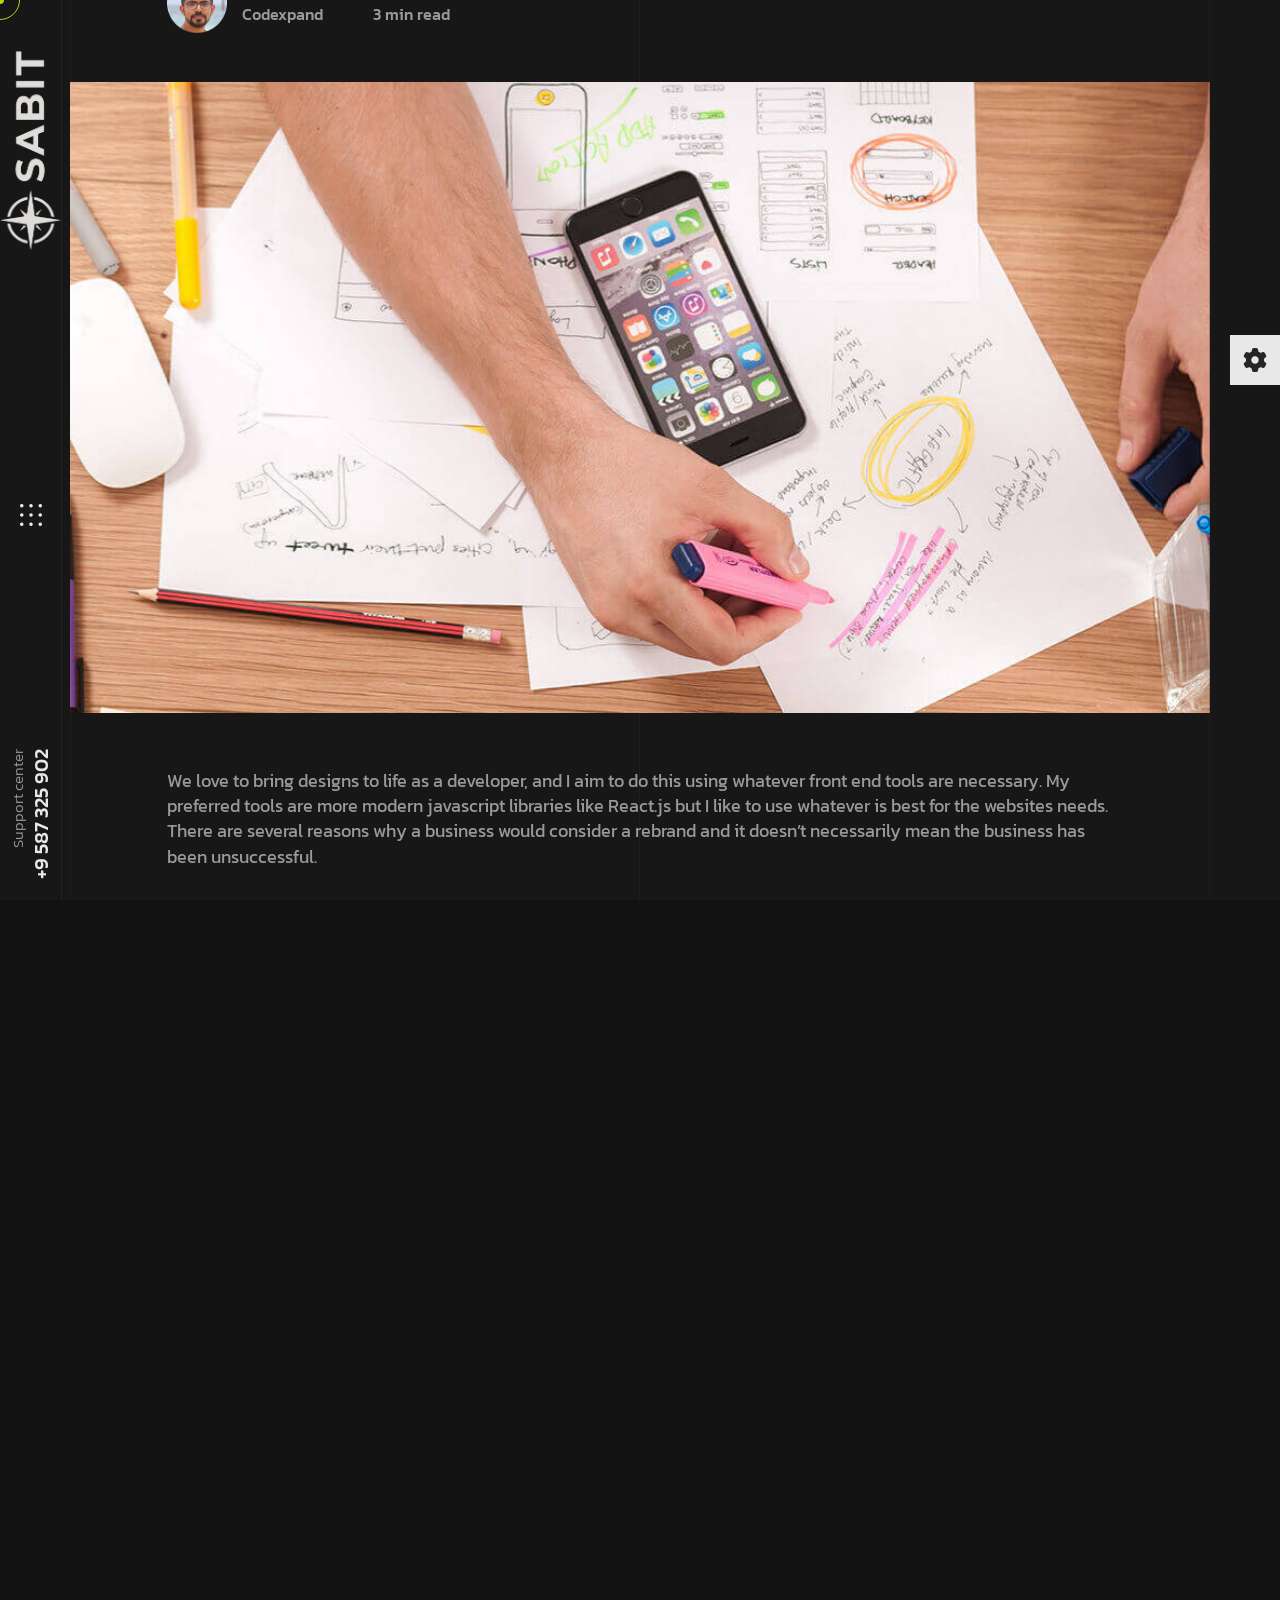
<file: fob-blog.html>
<!DOCTYPE html>
<html lang="en">


<!-- Mirrored from wealcoder.com/dev/html/axtra/blog-details-dark.html by HTTrack Website Copier/3.x [XR&CO'2014], Fri, 16 May 2025 20:05:14 GMT -->
<head>
  <meta charset="UTF-8">
  <meta http-equiv="X-UA-Compatible" content="IE=edge">
  <meta name="viewport" content="width=device-width, initial-scale=1.0">
  <meta name="description" content="Axtra HTML5 Template">

  <title>FOB, EXW, or Door-to-Door: Which Shipping Option Is Right for You?</title>
  <!-- Fav Icon -->
  <link rel="icon" type="image/x-icon" href="assets/images/logo/loader.png" />

  <!-- Google Fonts -->
  <link rel="preconnect" href="https://fonts.googleapis.com/">
  <link rel="preconnect" href="https://fonts.gstatic.com/" crossorigin>
  <link href="https://fonts.googleapis.com/css2?family=Kanit:wght@300;400;500;600;700&amp;display=swap" rel="stylesheet">

  <!-- All CSS files -->
  <link rel="stylesheet" href="assets/css/bootstrap.min.css">
  <link rel="stylesheet" href="assets/css/all.min.css">
  <link rel="stylesheet" href="assets/css/swiper-bundle.min.css">
  <link rel="stylesheet" href="assets/css/progressbar.css">
  <link rel="stylesheet" href="assets/css/meanmenu.min.css">
  <link rel="stylesheet" href="assets/css/master.css">
  <link rel="stylesheet" href="style.css">
</head>


<body class="dark">

  <!-- Cursor Animation -->
  <div class="cursor1"></div>
  <div class="cursor2"></div>


    <!-- Preloader -->
    <div class="sabit-loader">
      <svg viewBox="0 0 600 120" xmlns="http://www.w3.org/2000/svg">
        <defs>
          <linearGradient id="sabit-gradient" x1="0" y1="0" x2="1" y2="0">
            <stop offset="0%" stop-color="#c9f31d" />
            <stop offset="100%" stop-color="#c9f31d" />
          </linearGradient>
        </defs>
        <text x="50%" y="50%" dominant-baseline="middle" text-anchor="middle"
              stroke="url(#sabit-gradient)"
              stroke-width="2"
              fill="none"
              font-size="60"
              font-family="Arial, sans-serif"
              class="sabit-text">
          SABIT
        </text>
      </svg>
    </div>


  <!-- Switcher Area Start -->
  <div class="switcher__area">
    <div class="switcher__icon">
      <button id="switcher_open"><i class="fa-solid fa-gear"></i></button>
      <button id="switcher_close"><i class="fa-solid fa-xmark"></i></button>
    </div>

    <div class="switcher__items">
      <div class="switcher__item">
        <div class="switch__title-wrap">
          <h2 class="switcher__title">Cursor</h2>
        </div>
        <div class="switcher__btn">
          <select name="cursor-style" id="cursor_style">
            <option value="1">default</option>
            <option selected value="2">animated</option>
          </select>
        </div>
      </div>

      <div class="switcher__item">
        <div class="switch__title-wrap">
          <h2 class="switcher__title">mode</h2>
        </div>
        <div class="switcher__btn mode-type wc-col-2">
          <button data-mode="light">light</button>
          <button class="active" data-mode="dark">dark</button>
        </div>
      </div>

      <div class="switcher__item">
        <div class="switch__title-wrap">
          <h2 class="switcher__title">Language Support</h2>
        </div>
        <div class="switcher__btn lang_dir wc-col-2">
          <button class="active" data-mode="ltr">LTR</button>
          <button data-mode="rtl">RTL</button>
        </div>
      </div>
    </div>
  </div>
  <!-- Switcher Area End -->



  <!-- Scroll Smoother -->
  <div class="has-smooth" id="has_smooth"></div>


  <!-- Go Top Button -->
  <button id="scroll_top" class="scroll-top"><i class="fa-solid fa-arrow-up"></i></button>

    <!-- Header area start -->
    <header class="header__area">
      <div class="header__inner">
        <div class="header__logo">
          <a href="index.html">
            <img
              class="logo-primary"
              src="assets/imgs/logo-rotate.png"
              alt="Site Logo"
            />
            <img
              class="logo-secondary"
              src="assets/imgs/logo1.png"
              alt="Moibile Logo"
            />
          </a>
        </div>
        <div class="header__nav-icon">
          <button id="open_offcanvas">
            <img src="assets/imgs/icon/menu-white.png" alt="Menubar Icon" />
          </button>
        </div>
        <div class="header__support">
          <p>Support center <a href="tel:+9587325902">+9 587 325 902</a></p>
        </div>
      </div>
    </header>
    <!-- Header area end -->

    <!-- Offcanvas area start -->
    <div class="offcanvas__area">
      <div class="offcanvas__body">
        <div class="offcanvas__left">
          <div class="offcanvas__logo">
            <a href="index.html"
              ><img src="assets/imgs/logo1.png" alt="Offcanvas Logo"
            /></a>
          </div>
          <div class="offcanvas__social">
            <h3 class="social-title">Follow Us</h3>
            <ul>
              <li><a href="https://www.instagram.com/justsabit">Instagram</a></li>
              <li><a href="facebook.com/itsSABIT">Facebook</a></li>
              <li><a href="https://x.com/justsabit?s=11">Twitter</a></li>
              <li><a href="https://www.youtube.com/@justsabit">YouTube</a></li>
              <li><a href="https://www.tiktok.com/@justsabit_">TikTok</a></li>
            </ul>
          </div>
          <div class="offcanvas__links">
            <ul>
              <li><a href="service.html">Services</a></li>
              <li><a href="blog.html">blog</a></li>
              <li><a href="contact.html">contact</a></li>
              <li><a href="portfolio.html">Projects</a></li>
            </ul>
          </div>
        </div>
        <div class="offcanvas__mid">
          <div class="offcanvas__menu-wrapper">
            <nav class="offcanvas__menu">
              <ul class="menu-anim">
                <li><a href="/">home</a></li>
                <li><a href="about.html">about</a></li>
                <li><a href="service.html">services</a></li>
                <li><a href="blog.html">blog</a></li>
                <li><a href="contact.html">Get Quote</a></li>
                <li><a href="contact.html">Place your shipment</a></li>
              </ul>
            </nav>
          </div>
        </div>
        <div class="offcanvas__right">
          <div class="offcanvas__search">
            <form action="#">
              <input type="text" name="search" placeholder="Search keyword" />
              <button><i class="fa-solid fa-magnifying-glass"></i></button>
            </form>
          </div>
          <div class="offcanvas__contact">
            <h3>Get in touch</h3>
            <ul>
              <li><a href="tel:02094980547">+(02) - 094 980 547</a></li>
              <li>
                <a href="mailto:info@extradesign.com">info@extradesign.com</a>
              </li>
              <li>230 Norman Street New York, QC (USA) H8R 1A1</li>
            </ul>
          </div>
          <img src="assets/imgs/shape/11.png" alt="shape" class="shape-1" />
          <img src="assets/imgs/shape/12.png" alt="shape" class="shape-2" />
        </div>
        <div class="offcanvas__close">
          <button type="button" id="close_offcanvas">
            <i class="fa-solid fa-xmark"></i>
          </button>
        </div>
      </div>
    </div>
    <!-- Offcanvas area end -->

  <div id="smooth-wrapper">
    <div id="smooth-content">
      <main>

        <!-- Blog detail start -->
        <section class="blog__detail">
          <div class="container g-0 line pt-140">
            <span class="line-3"></span>
            <div class="row">
              <div class="col-xxl-8 col-xl-10 offset-xxl-2 offset-xl-1">
                <div class="blog__detail-top">
                  <h2 class="blog__detail-date animation__word_come">Design, Marketing <span>25 Jan 2019</span></h2>
                  <h3 class="blog__detail-title animation__word_come">Donate your design for newest designers to try
                    better
                  </h3>
                  <div class="blog__detail-metalist">
                    <div class="blog__detail-meta">
                      <img src="assets/imgs/blog/detail/author.png" alt="Author Picture">
                      <p>Writen by <span>Codexpand</span></p>
                    </div>
                    <div class="blog__detail-meta">
                      <p>Viewed <span>3 min read</span></p>
                    </div>
                  </div>
                </div>
              </div>
              <div class="col-xxl-12">
                <div class="blog__detail-thumb">
                  <img src="assets/imgs/blog/detail/1.jpg" alt="Blog Thumbnail" data-speed="0.5">
                </div>
              </div>
              <div class="col-xxl-8 col-xl-10 offset-xxl-2 offset-xl-1">
                <div class="blog__detail-content">
                  <p>We love to bring designs to life as a developer, and I aim to do this using whatever front end
                    tools are necessary. My preferred tools are more modern javascript libraries like React.js but I
                    like to use whatever is best for the websites needs. There are several reasons why a business would
                    consider a rebrand and it doesn’t necessarily mean the business has been unsuccessful. </p>
                  <p>But in order that you may see whence all this born error of those who accuse pleasure and praise
                    pain, I will open the whole matter, and explain the very things which were said by that discoverer
                    of truth and, as it were, the architect of a happy life.</p>
                  <img src="assets/imgs/blog/detail/2.jpg" alt="Blog Image">
                  <h2>JavaScript</h2>
                  <p>We love to bring designs to life as a developer, and I aim to do this using whatever front end
                    tools are necessary. My preferred tools are more modern javascript libraries like React.js but I
                    like to use whatever is best for the websites needs. There are several reasons why a business would
                    consider a rebrand and it doesn’t necessarily mean the business has been unsuccessful.</p>
                  <h2>Fremework</h2>
                  <p>Always ready to push the boundaries, especially when it comes to our own platform, Our analytical
                    eye to create a site that was visually engaging and also optimised for maximum performance. It also
                    perfectly reflects the journey to help it tell a story to increase its understanding and drive
                    action. To create a site that was visually engaging for maximum performance.</p>
                  <ul>
                    <li>Brand Development</li>
                    <li>UX/UI Design</li>
                    <li>Front-end Development</li>
                    <li>Copywriting</li>
                    <li>Shopify Development</li>
                  </ul>
                  <h2>Visual Studio</h2>
                  <p>Just like other pseudo-elements and pseudo-class selectors, :not() can be chained with other
                    pseudo-classes and pseudo-elements. For example, the following will add a “New!” word to list items
                    that do not have a .old class name, using the ::after pseudo-element:</p>
                  <img src="assets/imgs/blog/detail/3.jpg" alt="Code">
                </div>
                <div class="blog__detail-tags">
                  <p class="sub-title-anim">tags: <a href="category.html">design</a>, <a href="category.html">figma</a>,
                    <a href="category.html">update</a>
                  </p>
                </div>
              </div>
            </div>
          </div>
        </section>
        <!-- Blog detail end -->


        <!-- Related blog start -->
        <section class="blog__related blog__animation">
          <div class="container g-0 line pt-130 pb-140">
            <span class="line-3"></span>
            <div class="row">
              <div class="col-xxl-12">
                <div class="sec-title-wrapper">
                  <h2 class="sec-title title-anim">Related Aricles</h2>
                </div>
              </div>
            </div>

            <div class="row reset-grid">
              <div class="col-xxl-4 col-xl-4 col-lg-4 col-md-4">
                <article class="blog__item">
                  <div class="blog__img-wrapper">
                    <a href="blog-details.html">
                      <div class="img-box">
                        <img class="image-box__item" src="assets/imgs/blog/1.jpg" alt="Blog Thumbnail">
                        <img class="image-box__item" src="assets/imgs/blog/1.jpg" alt="BLog Thumbnail">
                      </div>
                    </a>
                  </div>
                  <h4 class="blog__meta sub-title-anim"><a href="category.html">UI Design</a> . 02 May 2019</h4>
                  <h5><a href="blog-details.html" class="blog__title sub-title-anim">Ways of lying to yourself about
                      your new
                      relationship.</a></h5>
                  <a href="blog-details.html" class="blog__btn">Read More <span><i
                        class="fa-solid fa-arrow-right"></i></span></a>
                </article>
              </div>

              <div class="col-xxl-4 col-xl-4 col-lg-4 col-md-4">
                <article class="blog__item" data-speed="auto">
                  <div class="blog__img-wrapper">
                    <a href="blog-details.html">
                      <div class="img-box">
                        <img class="image-box__item" src="assets/imgs/blog/2.jpg" alt="Blog Thumbnail">
                        <img class="image-box__item" src="assets/imgs/blog/2.jpg" alt="BLog Thumbnail">
                      </div>
                    </a>
                  </div>
                  <h4 class="blog__meta sub-title-anim"><a href="category.html">UI Design</a> . 02 May 2019</h4>
                  <h5><a href="blog-details.html" class="blog__title sub-title-anim">How to manage a talented and
                      successful de sign
                      team</a></h5>
                  <a href="blog-details.html" class="blog__btn">Read More <span><i
                        class="fa-solid fa-arrow-right"></i></span></a>
                </article>
              </div>

              <div class="col-xxl-4 col-xl-4 col-lg-4 col-md-4">
                <article class="blog__item" data-speed="auto">
                  <div class="blog__img-wrapper">
                    <a href="blog-details.html">
                      <div class="img-box">
                        <img class="image-box__item" src="assets/imgs/blog/3.jpg" alt="Blog Thumbnail">
                        <img class="image-box__item" src="assets/imgs/blog/3.jpg" alt="BLog Thumbnail">
                      </div>
                    </a>
                  </div>
                  <h4 class="blog__meta sub-title-anim"><a href="category.html">UI Design</a> . 02 May 2019</h4>
                  <h5><a href="blog-details.html" class="blog__title sub-title-anim">How to bring fold to your
                      startup
                      company with
                      Axtra</a></h5>
                  <a href="blog-details.html" class="blog__btn">Read More <span><i
                        class="fa-solid fa-arrow-right"></i></span></a>
                </article>
              </div>
            </div>
          </div>
        </section>
        <!-- Related blog end -->


        <!-- CTA area start -->
        <section class="cta__area">
          <div class="container line pb-110">
            <div class="line-3"></div>
            <div class="row">
              <div class="col-xxl-12">
                <div class="cta__content">
                  <p class="cta__sub-title">Work with us</p>
                  <h2 class="cta__title title-anim">We would love to hear more about your project</h2>
                  <div class="btn_wrapper">
                    <a href="contact.html" class="wc-btn-primary btn-item btn-hover"><span></span>Let’s talk us <i
                        class="fa-solid fa-arrow-right"></i></a>
                  </div>
                </div>
              </div>
            </div>
          </div>
        </section>
        <!-- CTA area end -->

      </main>



        <!-- Footer area start -->
        <footer class="footer__area">
          <div class="footer__top">
            <div class="container footer-line"></div>
            <img
              src="assets/images/footer/3.png"
              alt="Footer Image"
              data-speed="0.5"
            />
          </div>
          <div class="footer__btm">
            <div class="container">
              <div class="row footer__row">
                <div class="col-xxl-12">
                  <div class="footer__inner">
                    <div class="footer__widget">
                      <img
                        class="footer__logo"
                        src="assets/imgs/logo1.png"
                        alt="Footer Logo"
                      />
                      <p>
                        When do they work well, and when do they on us and
                        finally, when do we actually need how can we avoid them.
                      </p>
                      <ul class="footer__social">
                        <li>
                          <a href="https://x.com/justsabit?s=11"
                            ><span><i class="fa-brands fa-twitter"></i></span
                          ></a>
                        </li>
                        <li>
                          <a href="#"
                            ><span><i class="fa-brands fa-linkedin"></i></span
                          ></a>
                        </li>
                        <li>
                          <a href="https://www.youtube.com/@justsabit"
                            ><span><i class="fa-brands fa-youtube"></i></span
                          ></a>
                        </li>
                        <li>
                          <a href="https://www.instagram.com/justsabit"
                            ><span><i class="fa-brands fa-instagram"></i></span
                          ></a>
                        </li>
                        <li>
                          <a href="facebook.com/itsSABIT"
                            ><span><i class="fa-brands fa-facebook-f"></i></span
                          ></a>
                        </li>
                        <li>
                          <a href="https://www.tiktok.com/@justsabit_"
                            ><span><i class="fa-brands fa-tiktok"></i></span
                          ></a>
                        </li>
                      </ul>
                    </div>

                    <div class="footer__widget-2">
                      <h2 class="footer__widget-title">Information</h2>
                      <ul class="footer__link">
                        <li><a href="about.html">About Company</a></li>
                        <li><a href="portfolio.html">Portfolio</a></li>
                        <li><a href="service.html">Services</a></li>
                        <li><a href="blog.html">blog</a></li>
                        <li><a href="contact.html">Plan Your Shipment</a></li>
                      </ul>
                    </div>

                    <div class="footer__widget-3">
                      <h2 class="footer__widget-title">Contact Us</h2>
                      <ul class="footer__contact">
                        <li>
                          <a href="tel:02574328301" class="phone"
                            >+092 123456789
                          </a>
                        </li>
                        <li>
                          <a href="mailto:info@justsabit.com"
                            >info@justsabit.com</a
                          >
                        </li>
                      </ul>
                    </div>

                    <div class="footer__widget-4">
                      <h2 class="project-title">
                        Have a project in your mind?
                      </h2>
                      <div class="btn_wrapper">
                        <a
                          href="contact.html"
                          class="wc-btn-primary btn-hover btn-item"
                          ><span></span> contact us
                          <i class="fa-solid fa-arrow-right"></i
                        ></a>
                      </div>
                      <h3 class="contact-time">09 : 00 AM - 10 : 30 PM</h3>
                      <h4 class="contact-day">Saturday - Thursday</h4>
                    </div>

                    <div class="footer__copyright">
                      <p>
                        © 2010 - 2025 | Alrights reserved by
                        <a href="/" target="_blank"
                          >Sabit</a
                        >
                      </p>
                    </div>

                    <div class="footer__subscribe">
                      <form action="#">
                        <input
                          type="email"
                          name="email"
                          placeholder="Enter your email"
                        />
                        <button type="submit" class="subs-btn">
                          <i class="fa-solid fa-paper-plane"></i>
                        </button>
                      </form>
                    </div>
                  </div>
                </div>
              </div>
            </div>
          </div>
        </footer>
        <!-- Footer area end -->

    </div>
  </div>



  <!-- All JS files -->
  <script src="assets/js/jquery-3.6.0.min.js"></script>
  <script src="assets/js/bootstrap.bundle.min.js"></script>
  <script src="assets/js/swiper-bundle.min.js"></script>
  <script src="assets/js/counter.js"></script>
  <script src="assets/js/gsap.min.js"></script>
  <script src="assets/js/ScrollTrigger.min.js"></script>
  <script src="assets/js/ScrollToPlugin.min.js"></script>
  <script src="assets/js/ScrollSmoother.min.js"></script>
  <script src="assets/js/SplitText.min.js"></script>
  <script src="assets/js/chroma.min.js"></script>
  <script src="assets/js/mixitup.min.js"></script>
  <script src="assets/js/vanilla-tilt.js"></script>
  <script src="assets/js/jquery.meanmenu.min.js"></script>
  <script src="assets/js/main.js"></script>


</body>


<!-- Mirrored from wealcoder.com/dev/html/axtra/blog-details-dark.html by HTTrack Website Copier/3.x [XR&CO'2014], Fri, 16 May 2025 20:05:14 GMT -->
</html>
</file>
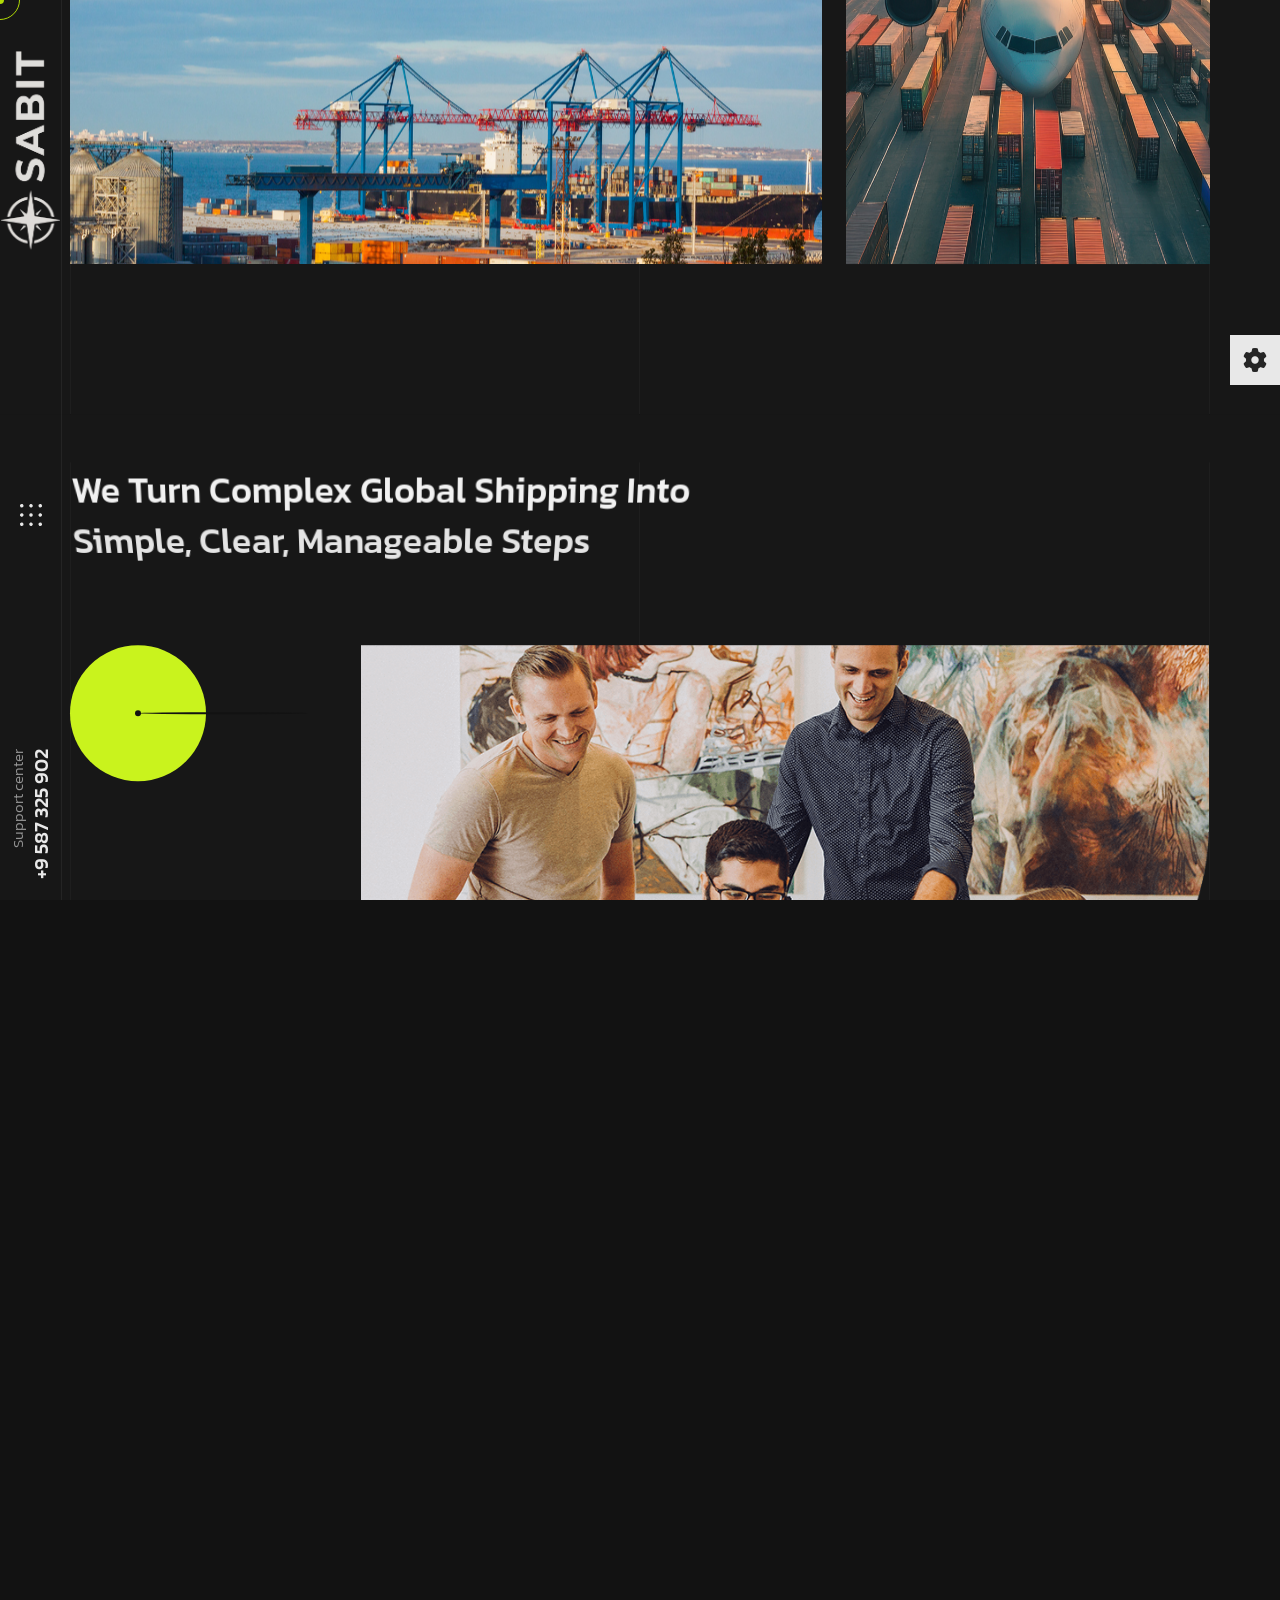
<file: fob-service.html>
<!DOCTYPE html>
<html lang="en">
  <!-- Mirrored from wealcoder.com/dev/html/axtra/service-details-dark.html by HTTrack Website Copier/3.x [XR&CO'2014], Fri, 16 May 2025 20:05:05 GMT -->
  <head>
    <meta charset="UTF-8" />
    <meta http-equiv="X-UA-Compatible" content="IE=edge" />
    <meta name="viewport" content="width=device-width, initial-scale=1.0" />
    <meta name="description" content="Axtra HTML5 Template" />

    <title>FOB, EXW, or Door-to-Door: Which Shipping Option Is Right for You?</title>
    <!-- Fav Icon -->
    <link rel="icon" type="image/x-icon" href="assets/images/logo/loader.png" />

    <!-- Google Fonts -->
    <link rel="preconnect" href="https://fonts.googleapis.com/" />
    <link rel="preconnect" href="https://fonts.gstatic.com/" crossorigin />
    <link
      href="https://fonts.googleapis.com/css2?family=Kanit:wght@300;400;500;600;700&amp;display=swap"
      rel="stylesheet"
    />

    <!-- All CSS files -->
    <link rel="stylesheet" href="assets/css/bootstrap.min.css" />
    <link rel="stylesheet" href="assets/css/all.min.css" />
    <link rel="stylesheet" href="assets/css/swiper-bundle.min.css" />
    <link rel="stylesheet" href="assets/css/progressbar.css" />
    <link rel="stylesheet" href="assets/css/meanmenu.min.css" />
    <link rel="stylesheet" href="assets/css/master.css" />
    <link rel="stylesheet" href="style.css" />
  </head>

  <body class="dark">
    <!-- Cursor Animation -->
    <div class="cursor1"></div>
    <div class="cursor2"></div>

    <!-- Preloader -->
    <div class="sabit-loader">
      <svg viewBox="0 0 600 120" xmlns="http://www.w3.org/2000/svg">
        <defs>
          <linearGradient id="sabit-gradient" x1="0" y1="0" x2="1" y2="0">
            <stop offset="0%" stop-color="#c9f31d" />
            <stop offset="100%" stop-color="#c9f31d" />
          </linearGradient>
        </defs>
        <text x="50%" y="50%" dominant-baseline="middle" text-anchor="middle"
              stroke="url(#sabit-gradient)"
              stroke-width="2"
              fill="none"
              font-size="60"
              font-family="Arial, sans-serif"
              class="sabit-text">
          SABIT
        </text>
      </svg>
    </div>

    <!-- Switcher Area Start -->
    <div class="switcher__area">
      <div class="switcher__icon">
        <button id="switcher_open"><i class="fa-solid fa-gear"></i></button>
        <button id="switcher_close"><i class="fa-solid fa-xmark"></i></button>
      </div>

      <div class="switcher__items">
        <div class="switcher__item">
          <div class="switch__title-wrap">
            <h2 class="switcher__title">Cursor</h2>
          </div>
          <div class="switcher__btn">
            <select name="cursor-style" id="cursor_style">
              <option value="1">default</option>
              <option selected value="2">animated</option>
            </select>
          </div>
        </div>

        <div class="switcher__item">
          <div class="switch__title-wrap">
            <h2 class="switcher__title">mode</h2>
          </div>
          <div class="switcher__btn mode-type wc-col-2">
            <button data-mode="light">light</button>
            <button class="active" data-mode="dark">dark</button>
          </div>
        </div>

        <div class="switcher__item">
          <div class="switch__title-wrap">
            <h2 class="switcher__title">Language Support</h2>
          </div>
          <div class="switcher__btn lang_dir wc-col-2">
            <button class="active" data-mode="ltr">LTR</button>
            <button data-mode="rtl">RTL</button>
          </div>
        </div>
      </div>
    </div>
    <!-- Switcher Area End -->

    <!-- Scroll Smoother -->
    <div class="has-smooth" id="has_smooth"></div>

    <!-- Go Top Button -->
    <button id="scroll_top" class="scroll-top">
      <i class="fa-solid fa-arrow-up"></i>
    </button>

    <!-- Header area start -->
    <header class="header__area">
      <div class="header__inner">
        <div class="header__logo">
          <a href="index.html">
            <img
              class="logo-primary"
              src="assets/imgs/logo-rotate.png"
              alt="Site Logo"
            />
            <img
              class="logo-secondary"
              src="assets/imgs/logo1.png"
              alt="Moibile Logo"
            />
          </a>
        </div>
        <div class="header__nav-icon">
          <button id="open_offcanvas">
            <img src="assets/imgs/icon/menu-white.png" alt="Menubar Icon" />
          </button>
        </div>
        <div class="header__support">
          <p>Support center <a href="tel:+9587325902">+9 587 325 902</a></p>
        </div>
      </div>
    </header>
    <!-- Header area end -->

    <!-- Offcanvas area start -->
    <div class="offcanvas__area">
      <div class="offcanvas__body">
        <div class="offcanvas__left">
          <div class="offcanvas__logo">
            <a href="index.html"
              ><img src="assets/imgs/logo1.png" alt="Offcanvas Logo"
            /></a>
          </div>
          <div class="offcanvas__social">
            <h3 class="social-title">Follow Us</h3>
            <ul>
              <li>
                <a href="https://www.instagram.com/justsabit">Instagram</a>
              </li>
              <li><a href="facebook.com/itsSABIT">Facebook</a></li>
              <li><a href="https://x.com/justsabit?s=11">Twitter</a></li>
              <li><a href="https://www.youtube.com/@justsabit">YouTube</a></li>
              <li><a href="https://www.tiktok.com/@justsabit_">TikTok</a></li>
            </ul>
          </div>
          <div class="offcanvas__links">
            <ul>
              <li><a href="service.html">Services</a></li>
              <li><a href="blog.html">blog</a></li>
              <li><a href="contact.html">contact</a></li>
              <li><a href="portfolio.html">Projects</a></li>
            </ul>
          </div>
        </div>
        <div class="offcanvas__mid">
          <div class="offcanvas__menu-wrapper">
            <nav class="offcanvas__menu">
              <ul class="menu-anim">
                <li><a href="/">home</a></li>
                <li><a href="about.html">about</a></li>
                <li><a href="service.html">services</a></li>
                <li><a href="blog.html">blog</a></li>
                <li><a href="contact.html">Get Quote</a></li>
                <li><a href="contact.html">Place your shipment</a></li>
              </ul>
            </nav>
          </div>
        </div>
        <div class="offcanvas__right">
          <div class="offcanvas__search">
            <form action="#">
              <input type="text" name="search" placeholder="Search keyword" />
              <button><i class="fa-solid fa-magnifying-glass"></i></button>
            </form>
          </div>
          <div class="offcanvas__contact">
            <h3>Get in touch</h3>
            <ul>
              <li><a href="tel:02094980547">+(02) - 094 980 547</a></li>
              <li>
                <a href="mailto:info@extradesign.com">info@extradesign.com</a>
              </li>
              <li>230 Norman Street New York, QC (USA) H8R 1A1</li>
            </ul>
          </div>
          <img src="assets/imgs/shape/11.png" alt="shape" class="shape-1" />
          <img src="assets/imgs/shape/12.png" alt="shape" class="shape-2" />
        </div>
        <div class="offcanvas__close">
          <button type="button" id="close_offcanvas">
            <i class="fa-solid fa-xmark"></i>
          </button>
        </div>
      </div>
    </div>
    <!-- Offcanvas area end -->

    <div id="smooth-wrapper">
      <div id="smooth-content">
        <main>
          <!-- Development area start -->
          <section class="development__area">
            <div class="container g-0 line pt-130 pb-150">
              <div class="line-3"></div>
              <div class="row">
                <div class="col-xxl-5 col-xl-5 col-lg-5 col-md-5">
                  <div class="sec-title-wrapper">
                    <h2 class="sec-title animation__char_come">
                      Hands-Off Port-to-Port Shipping Option
                    </h2>
                  </div>
                </div>
                <div class="col-xxl-7 col-xl-7 col-lg-7 col-md-7">
                  <div class="development__wrapper">
                    <div class="development__content">
                      <h6 class="text-white mb-2">Our Role</h6>
                      <p>
                        We help coordinate with your supplier to catch the
                        vessel or aircraft, and step in fully once your cargo is
                        loaded onto the vessel or aircraft, managing secure and
                        efficient transport to the destination port or airport
                      </p>
                      <h6 class="text-white mb-2 mt-2">Your Role</h6>
                      <p>
                        You or your supplier handles local transportation,
                        documentation, and customs clearance at both origin and
                        destination.
                      </p>
                      <h6 class="text-white mb-2 mt-2">Who Is It For?</h6>
                      <p>
                        Perfect for businesses with trusted on-ground teams that
                        want control over pre-loading logistics while
                        outsourcing long haul international transport.
                      </p>
                    </div>
                    <ul>
                      <li>+ Shared responsibilities</li>
                      <li>+ Cost transparency</li>
                      <li>+ Port-to-port delivery</li>
                      <li>+ Local team control</li>
                      <li>+ Custom clearance flexibility</li>
                      <li>+ Negotiation leverage</li>
                    </ul>
                  </div>
                </div>
                <div class="col-xxl-8 col-xl-8 col-lg-8 col-md-8">
                  <div class="development__img">
                    <img
                      src="assets/images/services/fob/1.png"
                      alt="Development Image"
                      data-speed="auto"
                    />
                  </div>
                </div>
                <div class="col-xxl-4 col-xl-4 col-lg-4 col-md-4">
                  <div class="development__img">
                    <img
                      src="assets/images/services/fob/6.png"
                      alt="Development Image"
                    />
                  </div>
                </div>
              </div>
            </div>
          </section>
          <!-- Development area end -->

          <!-- Service detail area start -->
          <section class="service__detail pt-5">
            <div class="container g-0 line pb-140">
              <div class="line-3"></div>
              <div class="row">
                <div class="col-xxl-12">
                  <div class="sec-title-wrapper">
                    <h2 class="sec-title title-anim">
                      We Turn Complex Global Shipping Into Simple, Clear,
                      Manageable Steps
                    </h2>
                  </div>
                </div>
                <div class="col-xxl-3 col-xl-3 col-lg-3 col-md-3">
                  <div class="service__detail-circle">
                    <span></span>
                  </div>
                </div>
                <div class="col-xxl-9 col-xl-9 col-lg-9 col-md-9">
                  <div class="service__detail-img">
                    <img
                      src="assets/imgs/thumb/service-detail.png"
                      alt="Service detail image"
                    />
                    <img
                      src="assets/imgs/icon/shape-6.png"
                      alt="Service shape image"
                      class="sd-shape"
                    />
                  </div>
                  <div class="service__detail-content">
                    <p>
                      Global shipping often feels complicated and risky. Our FOB
                      service simplifies it by letting you manage local
                      logistics while we handle international freight. This
                      clear division of responsibility ensures smoother
                      operations, fewer surprises, and better control over your
                      supply chain.
                    </p>
                    <p>
                      We guide you through every step, from cargo readiness to
                      final delivery. Our structured process minimizes confusion
                      and keeps your team aligned. With transparent
                      communication and expert handling, you can confidently
                      move goods worldwide without the usual shipping stress or
                      delays.
                    </p>
                  </div>
                </div>
              </div>
            </div>
          </section>
          <!-- Service detail area end -->

          <!-- Team area start -->
          <section class="team__detail">
            <div class="container line pb-140">
              <div class="line-3"></div>
              <div class="row">
                <div
                  class="col-xxl-6 col-xl-6 col-lg-6 col-md-8 offset-lg-0 offset-md-2"
                >
                  <div class="team__member-img">
                    <img
                      src="assets/images/disclaimer/1.png"
                      alt="Team Member Picture"
                      data-speed="0.5"
                    />
                  </div>
                </div>
                <div class="col-xxl-6 col-xl-6 col-lg-6 col-md-12">
                  <div class="sec-title-wrapper pt-120">
                    <h2 class="team__member-name-7 animation__char_come">
                      Our Role <br />as a Connector
                    </h2>
                    <h3 class="team__member-role-7 animation__char_come">
                      Legal
                      <span>Disclaimer</span>
                    </h3>
                    <p>
                      *”we”/”us”/”ours” refers to SABIT as a platform that
                      connects clients to a network of vetted freight
                      forwarder(s). SABIT does not directly provide freight
                      forwarding services but ensures clients are connected to
                      the most suitable and vetted logistic/shipping solutions.
                    </p>
                  </div>
                  <div class="team__member-work">
                    <h4 class="work-title">Portfolio :</h4>
                    <ul>
                      <li><a href="#">Behance</a></li>
                      <li><a href="#">Dribble</a></li>
                      <li><a href="#">Meduim</a></li>
                    </ul>
                  </div>
                  <div class="team__member-social">
                    <h4 class="work-title">Follow :</h4>
                    <ul>
                      <li>
                        <a href="#"
                          ><span><i class="fa-brands fa-facebook-f"></i></span
                        ></a>
                      </li>
                      <li>
                        <a href="#"
                          ><span><i class="fa-brands fa-twitter"></i></span
                        ></a>
                      </li>
                      <li>
                        <a href="#"
                          ><span><i class="fa-brands fa-instagram"></i></span
                        ></a>
                      </li>
                      <li>
                        <a href="#"
                          ><span><i class="fa-brands fa-linkedin"></i></span
                        ></a>
                      </li>
                    </ul>
                  </div>
                </div>
              </div>
            </div>
          </section>
          <!-- Team area end -->

          <!-- Workflow area start -->
          <section class="workflow__area">
            <div class="container g-0 line pt-140 pb-140">
              <div class="line-3"></div>
              <div class="row">
                <div class="col-xxl-12">
                  <div class="sec-title-wrapper">
                    <h2 class="sec-sub-title title-anim">Workflow</h2>
                    <h3 class="sec-title title-anim">How we work</h3>
                  </div>
                </div>

                <div class="col-xxl-12">
                  <div class="col-12">
                    <!-- <div class="door-to-door">
                  <img src="assets/imgs/1.png" alt="Development Image" data-speed="auto">
                </div> -->
                  </div>
                  <div class="swiper workflow__slider pt-5">
                    <div class="swiper-wrapper">
                      <div class="swiper-slide workflow__slide fade_left">
                        <h4 class="workflow__step">step 01</h4>
                        <h5 class="workflow__number">01</h5>
                        <h6 class="workflow__title">Quote Request</h6>
                        <p>Submit shipment details to receive a quote.</p>
                      </div>

                      <div class="swiper-slide workflow__slide fade_left">
                        <h4 class="workflow__step">step 02</h4>
                        <h5 class="workflow__number">02</h5>
                        <h6 class="workflow__title">Contract Finalized</h6>
                        <p>Agree on terms, price, and Incoterms.</p>
                      </div>

                      <div class="swiper-slide workflow__slide fade_left">
                        <h4 class="workflow__step">step 03</h4>
                        <h5 class="workflow__number">03</h5>
                        <h6 class="workflow__title">Cargo Preparation</h6>
                        <p>Supplier packs and prepares goods for export.</p>
                      </div>

                      <div class="swiper-slide workflow__slide fade_left">
                        <h4 class="workflow__step">step 04</h4>
                        <h5 class="workflow__number">04</h5>
                        <h6 class="workflow__title">Export Clearance</h6>
                        <p>Origin customs paperwork handled by the supplier.</p>
                      </div>

                      <div class="swiper-slide workflow__slide fade_left">
                        <h4 class="workflow__step">step 05</h4>
                        <h5 class="workflow__number">05</h5>
                        <h6 class="workflow__title">Port Delivery</h6>
                        <p>Goods are delivered to origin port/terminal.</p>
                      </div>

                      <div class="swiper-slide workflow__slide fade_left">
                        <h4 class="workflow__step">step 06</h4>
                        <h5 class="workflow__number">06</h5>
                        <h6 class="workflow__title">International Shipping</h6>
                        <p>Freight moves port-to-port or airport-to-airport.</p>
                      </div>
                      <div class="swiper-slide workflow__slide fade_left">
                        <h4 class="workflow__step">step 07</h4>
                        <h5 class="workflow__number">07</h5>
                        <h6 class="workflow__title">Import Clearance</h6>
                        <p>Buyer handles destination customs and duties.</p>
                      </div>
                      <div class="swiper-slide workflow__slide fade_left">
                        <h4 class="workflow__step">step 08</h4>
                        <h5 class="workflow__number">08</h5>
                        <h6 class="workflow__title">Final Delivery</h6>
                        <p>Goods transported from port to final location.</p>
                      </div>
                    </div>
                  </div>
                </div>
              </div>
            </div>
          </section>
          <!-- Workflow area end -->

          <!-- CTA area start -->
          <section class="cta__area">
            <div class="container line pb-110">
              <div class="line-3"></div>
              <div class="row">
                <div class="col-xxl-12">
                  <div class="cta__content">
                    <p class="cta__sub-title">Work with us</p>
                    <h2 class="cta__title title-anim">
                      We would love to hear more about your project
                    </h2>
                    <div class="btn_wrapper">
                      <a
                        href="contact.html"
                        class="wc-btn-primary btn-hover btn-item"
                        ><span></span>Let’s talk us
                        <i class="fa-solid fa-arrow-right"></i
                      ></a>
                    </div>
                  </div>
                </div>
              </div>
            </div>
          </section>
          <!-- CTA area end -->

          <!-- FAQ area start -->
          <section class="faq__area">
            <div class="container g-0 line pb-140">
              <div class="line-3"></div>
              <div class="row">
                <div class="col-xxl-6 col-xl-6 col-lg-6 col-md-6">
                  <div class="faq__img">
                    <img
                      src="assets/images/faq/2.png"
                      alt="FAQ Image"
                      data-speed="auto"
                    />
                  </div>
                </div>
                <div class="col-xxl-6 col-xl-6 col-lg-6 col-md-6">
                  <div class="faq__content">
                    <h2 class="faq__title title-anim">
                      Frequently Asked Questions — FOB
                    </h2>

                    <div class="faq__list">
                      <div class="accordion" id="accordionExample">
                        <div class="accordion-item">
                          <h2 class="accordion-header" id="headingOne">
                            <button
                              class="accordion-button"
                              type="button"
                              data-bs-toggle="collapse"
                              data-bs-target="#collapseOne"
                              aria-expanded="true"
                              aria-controls="collapseOne"
                            >
                              What does FOB shipping include?
                            </button>
                          </h2>
                          <div
                            id="collapseOne"
                            class="accordion-collapse collapse show"
                            aria-labelledby="headingOne"
                            data-bs-parent="#accordionExample"
                          >
                            <div class="accordion-body">
                              <p>
                                We arrange the international transport of your
                                cargo once it’s loaded onto the vessel or
                                aircraft. That includes securing space and
                                handling sea/air freight from port to port or
                                airport to airport.
                              </p>
                            </div>
                          </div>
                        </div>

                        <div class="accordion-item">
                          <h2 class="accordion-header" id="headingTwo">
                            <button
                              class="accordion-button collapsed"
                              type="button"
                              data-bs-toggle="collapse"
                              data-bs-target="#collapseTwo"
                              aria-expanded="false"
                              aria-controls="collapseTwo"
                            >
                              What am I responsible for under FOB?
                            </button>
                          </h2>
                          <div
                            id="collapseTwo"
                            class="accordion-collapse collapse"
                            aria-labelledby="headingTwo"
                            data-bs-parent="#accordionExample"
                          >
                            <div class="accordion-body">
                              <p>
                                You’re responsible for origin-side logistics:
                                getting the cargo to the departure port,
                                including inland transport and customs clearance
                                at both origin and destination.
                              </p>
                            </div>
                          </div>
                        </div>

                        <div class="accordion-item">
                          <h2 class="accordion-header" id="headingThree">
                            <button
                              class="accordion-button collapsed"
                              type="button"
                              data-bs-toggle="collapse"
                              data-bs-target="#collapseThree"
                              aria-expanded="false"
                              aria-controls="collapseThree"
                            >
                              Who is this service best for?
                            </button>
                          </h2>
                          <div
                            id="collapseThree"
                            class="accordion-collapse collapse"
                            aria-labelledby="headingThree"
                            data-bs-parent="#accordionExample"
                          >
                            <div class="accordion-body">
                              <p>
                                FOB works well if you already have trusted local
                                contacts for ground transport and customs — and
                                just need secure international shipping in
                                between.
                              </p>
                            </div>
                          </div>
                        </div>
                        <div class="accordion-item">
                          <h2 class="accordion-header" id="headingThree">
                            <button
                              class="accordion-button collapsed"
                              type="button"
                              data-bs-toggle="collapse"
                              data-bs-target="#collapseThree"
                              aria-expanded="false"
                              aria-controls="collapseThree"
                            >
                              Can I switch to EXW or Door-to-Door later?
                            </button>
                          </h2>
                          <div
                            id="collapseThree"
                            class="accordion-collapse collapse"
                            aria-labelledby="headingThree"
                            data-bs-parent="#accordionExample"
                          >
                            <div class="accordion-body">
                              <p>
                                Yes. If you want us to manage more steps of the
                                process later, we can help upgrade your service
                                accordingly.
                              </p>
                            </div>
                          </div>
                        </div>
                      </div>
                    </div>
                  </div>
                </div>
              </div>
            </div>
          </section>
          <!-- FAQ area end -->
        </main>

        <!-- Footer area start -->
        <footer class="footer__area">
          <div class="footer__top">
            <div class="container footer-line"></div>
            <img
              src="assets/images/footer/3.png"
              alt="Footer Image"
              data-speed="0.5"
            />
          </div>
          <div class="footer__btm">
            <div class="container">
              <div class="row footer__row">
                <div class="col-xxl-12">
                  <div class="footer__inner">
                    <div class="footer__widget">
                      <img
                        class="footer__logo"
                        src="assets/imgs/logo1.png"
                        alt="Footer Logo"
                      />
                      <p>
                        When do they work well, and when do they on us and
                        finally, when do we actually need how can we avoid them.
                      </p>
                      <ul class="footer__social">
                        <li>
                          <a href="https://x.com/justsabit?s=11"
                            ><span><i class="fa-brands fa-twitter"></i></span
                          ></a>
                        </li>
                        <li>
                          <a href="#"
                            ><span><i class="fa-brands fa-linkedin"></i></span
                          ></a>
                        </li>
                        <li>
                          <a href="https://www.youtube.com/@justsabit"
                            ><span><i class="fa-brands fa-youtube"></i></span
                          ></a>
                        </li>
                        <li>
                          <a href="https://www.instagram.com/justsabit"
                            ><span><i class="fa-brands fa-instagram"></i></span
                          ></a>
                        </li>
                        <li>
                          <a href="facebook.com/itsSABIT"
                            ><span><i class="fa-brands fa-facebook-f"></i></span
                          ></a>
                        </li>
                        <li>
                          <a href="https://www.tiktok.com/@justsabit_"
                            ><span><i class="fa-brands fa-tiktok"></i></span
                          ></a>
                        </li>
                      </ul>
                    </div>

                    <div class="footer__widget-2">
                      <h2 class="footer__widget-title">Information</h2>
                      <ul class="footer__link">
                        <li><a href="about.html">About Company</a></li>
                        <li><a href="portfolio.html">Portfolio</a></li>
                        <li><a href="service.html">Services</a></li>
                        <li><a href="blog.html">blog</a></li>
                        <li><a href="contact.html">Plan Your Shipment</a></li>
                      </ul>
                    </div>

                    <div class="footer__widget-3">
                      <h2 class="footer__widget-title">Contact Us</h2>
                      <ul class="footer__contact">
                        <li>
                          <a href="tel:02574328301" class="phone"
                            >+092 123456789
                          </a>
                        </li>
                        <li>
                          <a href="mailto:info@justsabit.com"
                            >info@justsabit.com</a
                          >
                        </li>
                      </ul>
                    </div>

                    <div class="footer__widget-4">
                      <h2 class="project-title">
                        Have a project in your mind?
                      </h2>
                      <div class="btn_wrapper">
                        <a
                          href="contact.html"
                          class="wc-btn-primary btn-hover btn-item"
                          ><span></span> contact us
                          <i class="fa-solid fa-arrow-right"></i
                        ></a>
                      </div>
                      <h3 class="contact-time">09 : 00 AM - 10 : 30 PM</h3>
                      <h4 class="contact-day">Saturday - Thursday</h4>
                    </div>

                    <div class="footer__copyright">
                      <p>
                        © 2010 - 2025 | Alrights reserved by
                        <a href="/" target="_blank"
                          >Sabit</a
                        >
                      </p>
                    </div>

                    <div class="footer__subscribe">
                      <form action="#">
                        <input
                          type="email"
                          name="email"
                          placeholder="Enter your email"
                        />
                        <button type="submit" class="subs-btn">
                          <i class="fa-solid fa-paper-plane"></i>
                        </button>
                      </form>
                    </div>
                  </div>
                </div>
              </div>
            </div>
          </div>
        </footer>
        <!-- Footer area end -->
      </div>
    </div>

    <!-- All JS files -->
    <script src="assets/js/jquery-3.6.0.min.js"></script>
    <script src="assets/js/bootstrap.bundle.min.js"></script>
    <script src="assets/js/swiper-bundle.min.js"></script>
    <script src="assets/js/counter.js"></script>
    <script src="assets/js/gsap.min.js"></script>
    <script src="assets/js/ScrollTrigger.min.js"></script>
    <script src="assets/js/ScrollToPlugin.min.js"></script>
    <script src="assets/js/ScrollSmoother.min.js"></script>
    <script src="assets/js/SplitText.min.js"></script>
    <script src="assets/js/chroma.min.js"></script>
    <script src="assets/js/mixitup.min.js"></script>
    <script src="assets/js/vanilla-tilt.js"></script>
    <script src="assets/js/jquery.meanmenu.min.js"></script>
    <script src="assets/js/main.js"></script>
  </body>

  <!-- Mirrored from wealcoder.com/dev/html/axtra/service-details-dark.html by HTTrack Website Copier/3.x [XR&CO'2014], Fri, 16 May 2025 20:05:05 GMT -->
</html>
</file>
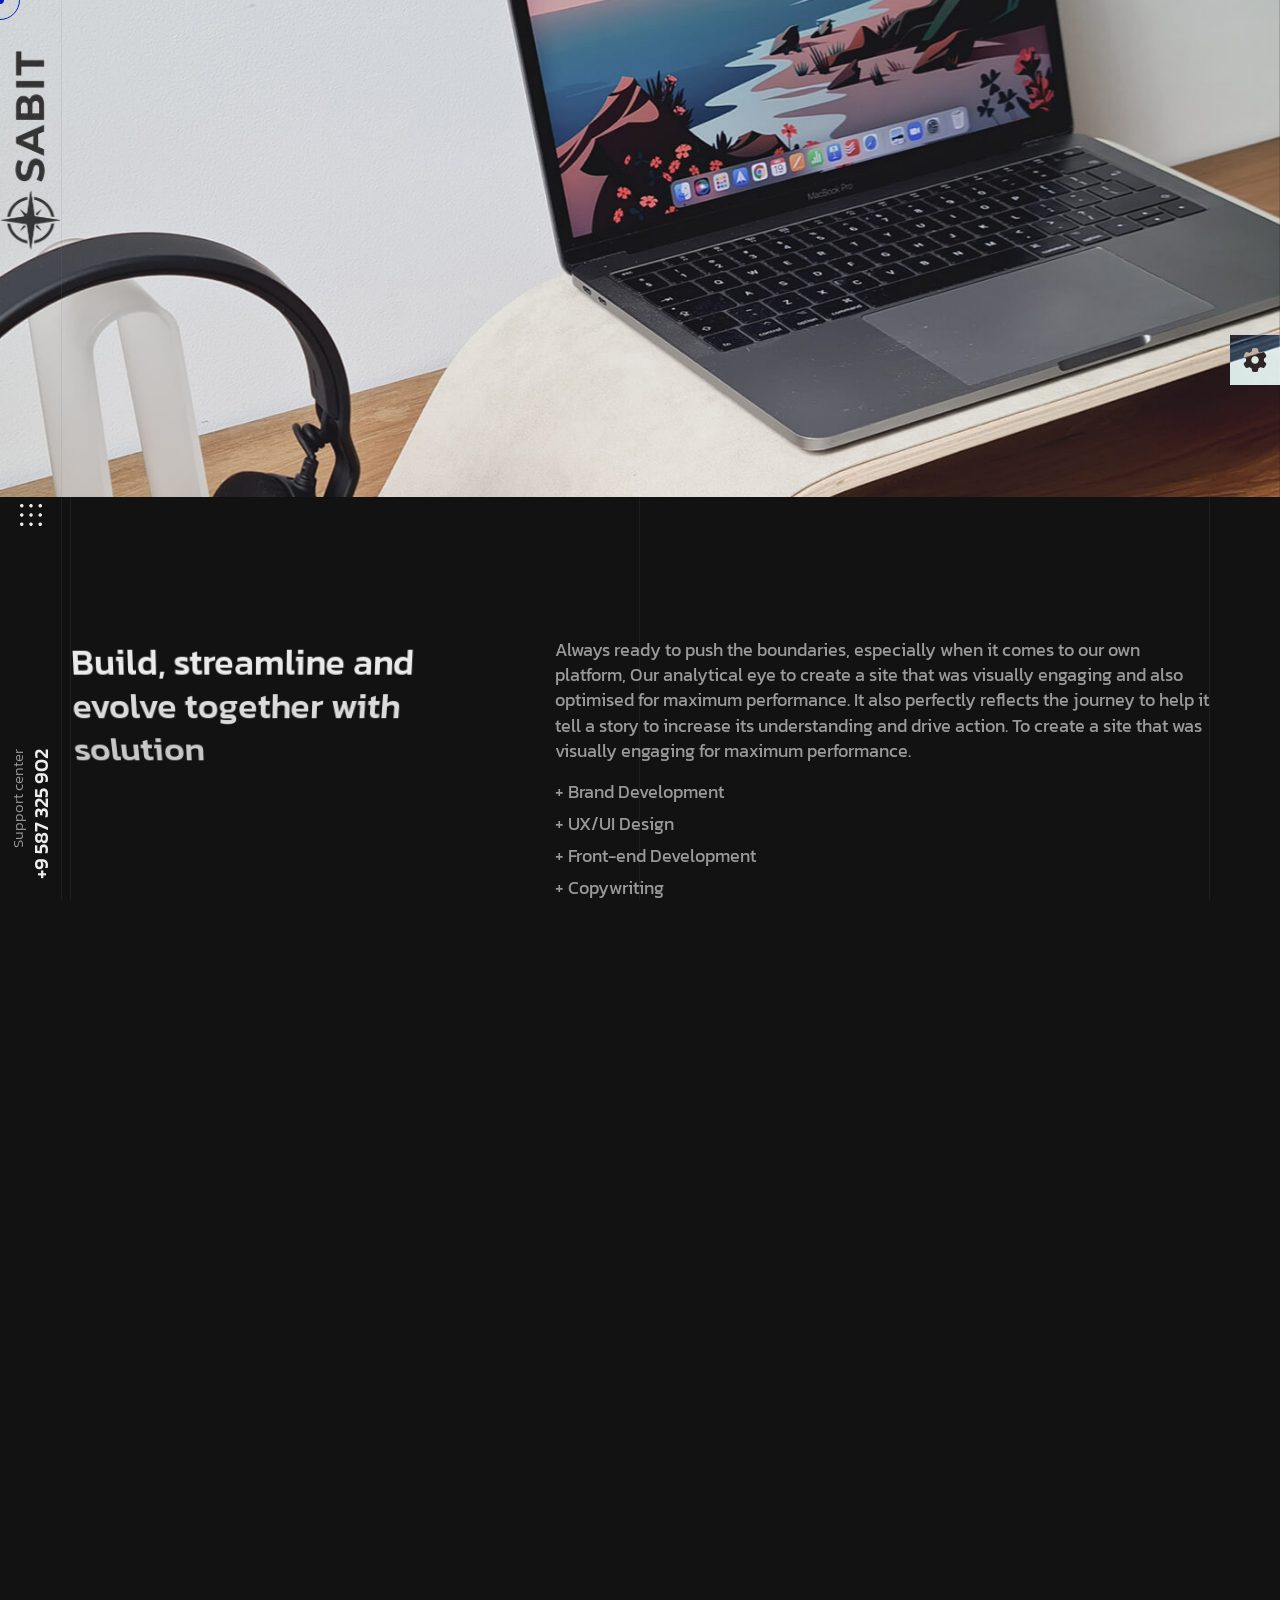
<file: portfolio-details.html>
<!DOCTYPE html>
<html lang="en">


<!-- Mirrored from wealcoder.com/dev/html/axtra/portfolio-details-dark.html by HTTrack Website Copier/3.x [XR&CO'2014], Fri, 16 May 2025 20:05:09 GMT -->
<head>
  <meta charset="UTF-8">
  <meta http-equiv="X-UA-Compatible" content="IE=edge">
  <meta name="viewport" content="width=device-width, initial-scale=1.0">
  <meta name="description" content="Axtra HTML5 Template">

  <title>FOB, EXW, or Door-to-Door: Which Shipping Option Is Right for You?</title>
  <!-- Fav Icon -->
  <link rel="icon" type="image/x-icon" href="assets/images/logo/loader.png" />

  <!-- Google Fonts -->
  <link rel="preconnect" href="https://fonts.googleapis.com/">
  <link rel="preconnect" href="https://fonts.gstatic.com/" crossorigin>
  <link href="https://fonts.googleapis.com/css2?family=Kanit:wght@300;400;500;600;700&amp;display=swap" rel="stylesheet">

  <!-- All CSS files -->
  <link rel="stylesheet" href="assets/css/bootstrap.min.css">
  <link rel="stylesheet" href="assets/css/all.min.css">
  <link rel="stylesheet" href="assets/css/swiper-bundle.min.css">
  <link rel="stylesheet" href="assets/css/progressbar.css">
  <link rel="stylesheet" href="assets/css/meanmenu.min.css">
  <link rel="stylesheet" href="assets/css/master.css">
  <link rel="stylesheet" href="style.css">
</head>


<body class="dark">

  <!-- Cursor Animation -->
  <div class="cursor1"></div>
  <div class="cursor2"></div>


    <!-- Preloader -->
    <div class="sabit-loader">
      <svg viewBox="0 0 600 120" xmlns="http://www.w3.org/2000/svg">
        <defs>
          <linearGradient id="sabit-gradient" x1="0" y1="0" x2="1" y2="0">
            <stop offset="0%" stop-color="#c9f31d" />
            <stop offset="100%" stop-color="#c9f31d" />
          </linearGradient>
        </defs>
        <text x="50%" y="50%" dominant-baseline="middle" text-anchor="middle"
              stroke="url(#sabit-gradient)"
              stroke-width="2"
              fill="none"
              font-size="60"
              font-family="Arial, sans-serif"
              class="sabit-text">
          SABIT
        </text>
      </svg>
    </div>


  <!-- Switcher Area Start -->
  <div class="switcher__area">
    <div class="switcher__icon">
      <button id="switcher_open"><i class="fa-solid fa-gear"></i></button>
      <button id="switcher_close"><i class="fa-solid fa-xmark"></i></button>
    </div>

    <div class="switcher__items">
      <div class="switcher__item">
        <div class="switch__title-wrap">
          <h2 class="switcher__title">Cursor</h2>
        </div>
        <div class="switcher__btn">
          <select name="cursor-style" id="cursor_style">
            <option value="1">default</option>
            <option selected value="2">animated</option>
          </select>
        </div>
      </div>

      <div class="switcher__item">
        <div class="switch__title-wrap">
          <h2 class="switcher__title">mode</h2>
        </div>
        <div class="switcher__btn mode-type wc-col-2">
          <button data-mode="light">light</button>
          <button class="active" data-mode="dark">dark</button>
        </div>
      </div>

      <div class="switcher__item">
        <div class="switch__title-wrap">
          <h2 class="switcher__title">Language Support</h2>
        </div>
        <div class="switcher__btn lang_dir wc-col-2">
          <button class="active" data-mode="ltr">LTR</button>
          <button data-mode="rtl">RTL</button>
        </div>
      </div>
    </div>
  </div>
  <!-- Switcher Area End -->



  <!-- Scroll Smoother -->
  <div class="has-smooth" id="has_smooth"></div>


  <!-- Go Top Button -->
  <button id="scroll_top" class="scroll-top"><i class="fa-solid fa-arrow-up"></i></button>


    <!-- Header area start -->
    <header class="header__area">
      <div class="header__inner">
        <div class="header__logo">
          <a href="index.html">
            <img
              class="logo-primary"
              src="assets/imgs/logo-rotate.png"
              alt="Site Logo"
            />
            <img
              class="logo-secondary"
              src="assets/imgs/logo1.png"
              alt="Moibile Logo"
            />
          </a>
        </div>
        <div class="header__nav-icon">
          <button id="open_offcanvas">
            <img src="assets/imgs/icon/menu-white.png" alt="Menubar Icon" />
          </button>
        </div>
        <div class="header__support">
          <p>Support center <a href="tel:+9587325902">+9 587 325 902</a></p>
        </div>
      </div>
    </header>
    <!-- Header area end -->

    <!-- Offcanvas area start -->
    <div class="offcanvas__area">
      <div class="offcanvas__body">
        <div class="offcanvas__left">
          <div class="offcanvas__logo">
            <a href="index.html"
              ><img src="assets/imgs/logo1.png" alt="Offcanvas Logo"
            /></a>
          </div>
          <div class="offcanvas__social">
            <h3 class="social-title">Follow Us</h3>
            <ul>
              <li><a href="https://www.instagram.com/justsabit">Instagram</a></li>
              <li><a href="facebook.com/itsSABIT">Facebook</a></li>
              <li><a href="https://x.com/justsabit?s=11">Twitter</a></li>
              <li><a href="https://www.youtube.com/@justsabit">YouTube</a></li>
              <li><a href="https://www.tiktok.com/@justsabit_">TikTok</a></li>
            </ul>
          </div>
          <div class="offcanvas__links">
            <ul>
              <li><a href="service.html">Services</a></li>
              <li><a href="blog.html">blog</a></li>
              <li><a href="contact.html">contact</a></li>
              <li><a href="portfolio.html">Projects</a></li>
            </ul>
          </div>
        </div>
        <div class="offcanvas__mid">
          <div class="offcanvas__menu-wrapper">
            <nav class="offcanvas__menu">
              <ul class="menu-anim">
                <li><a href="/">home</a></li>
                <li><a href="about.html">about</a></li>
                <li><a href="service.html">services</a></li>
                <li><a href="blog.html">blog</a></li>
                <li><a href="contact.html">Get Quote</a></li>
                <li><a href="contact.html">Place your shipment</a></li>
              </ul>
            </nav>
          </div>
        </div>
        <div class="offcanvas__right">
          <div class="offcanvas__search">
            <form action="#">
              <input type="text" name="search" placeholder="Search keyword" />
              <button><i class="fa-solid fa-magnifying-glass"></i></button>
            </form>
          </div>
          <div class="offcanvas__contact">
            <h3>Get in touch</h3>
            <ul>
              <li><a href="tel:02094980547">+(02) - 094 980 547</a></li>
              <li>
                <a href="mailto:info@extradesign.com">info@extradesign.com</a>
              </li>
              <li>230 Norman Street New York, QC (USA) H8R 1A1</li>
            </ul>
          </div>
          <img src="assets/imgs/shape/11.png" alt="shape" class="shape-1" />
          <img src="assets/imgs/shape/12.png" alt="shape" class="shape-2" />
        </div>
        <div class="offcanvas__close">
          <button type="button" id="close_offcanvas">
            <i class="fa-solid fa-xmark"></i>
          </button>
        </div>
      </div>
    </div>
    <!-- Offcanvas area end -->



  <div id="smooth-wrapper">
    <div id="smooth-content">
      <main>

        <!-- Portfolio area start -->
        <section class="portfolio__detail">
          <div class="portfolio__detail-top">
            <div class="container g-0 line pt-110 pb-130">
              <span class="line-3"></span>

              <div class="row">
                <div class="col-xxl-8 col-xl-8 col-lg-7 col-md-7">
                  <div class="sec-title-wrapper">
                    <h2 class="sec-title animation__char_come">Lionpro- <br>Agency</h2>
                  </div>
                </div>

                <div class="col-xxl-4 col-xl-4 col-lg-5 col-md-5">
                  <div class="portfolio__detail-info">
                    <ul>
                      <li>Category <a href="category.html">Development</a></li>
                      <li>Client <span>Webflow</span></li>
                      <li>Start Date <span>23 January 2021</span></li>
                      <li>Handover <span>05 March 2021</span></li>
                    </ul>
                  </div>
                </div>
              </div>
            </div>
          </div>

          <div class="portfolio__detail-thumb">
            <img src="assets/imgs/portfolio/detail/1.jpg" alt="Portfolio Thumbnail" data-speed="auto">
          </div>

          <div class="portfolio__detail-content">
            <div class="container g-0 line pt-140">
              <span class="line-3"></span>

              <div class="block-content">
                <div class="row">
                  <div class="col-xxl-5 col-xl-5 col-lg-5 col-md-5">
                    <h2 class="portfolio__detail-title title-anim">Build, streamline and
                      evolve together with
                      solution</h2>
                  </div>

                  <div class="col-xxl-7 col-xl-7 col-lg-7 col-md-7">
                    <div class="portfolio__detail-text">
                      <p>Always ready to push the boundaries, especially when it comes to our own platform, Our
                        analytical
                        eye
                        to create a site that was visually engaging and also optimised for maximum performance. It
                        also
                        perfectly reflects the journey to help it tell a story to increase its understanding and drive
                        action.
                        To create a site that was visually engaging for maximum performance.</p>

                      <ul>
                        <li>+ Brand Development</li>
                        <li>+ UX/UI Design</li>
                        <li>+ Front-end Development</li>
                        <li>+ Copywriting</li>
                        <li>+ Shopify Development</li>
                      </ul>
                    </div>
                  </div>
                </div>
              </div>

              <div class="block-thumb">
                <img src="assets/imgs/portfolio/detail/2.jpg" alt="Portfolio Image" data-speed="0.5">
              </div>



              <div class="block-content  pt-140">
                <div class="row">
                  <div class="col-xxl-5 col-xl-5 col-lg-5 col-md-5">
                    <h2 class="portfolio__detail-title title-anim">Visual and typograpy
                      hierarchy</h2>
                  </div>

                  <div class="col-xxl-7 col-xl-7 col-lg-7 col-md-7">
                    <div class="portfolio__detail-text">
                      <p>Visual hierarchy is the principle of arranging elements to show
                        their order of importance.
                        Designers
                        structure visual characteristics—e.g., menu icons—so users can understand information easily.
                        By
                        laying out elements logically and strategically, designers influence users’ perceptions and
                        guide
                        them
                        to desired actions. Users notice larger elements more easily can convert.
                      </p>

                      <div class="fonts">
                        <img src="assets/imgs/portfolio/detail/shape.png" alt="Font Style">
                        <ul>
                          <li class="regular"><span>regular</span> This is text message</li>
                          <li class="medium"><span>Medium</span> Medium typography</li>
                          <li class="semibold"><span>SemiBold</span> Just Amazing</li>
                          <li class="blod"><span>Blod</span> Awesome</li>
                        </ul>
                      </div>
                    </div>
                  </div>
                </div>
              </div>

              <div class="block-gallery">
                <img src="assets/imgs/portfolio/detail/3.jpg" alt="Portfolio Image">
                <img src="assets/imgs/portfolio/detail/4.jpg" alt="Portfolio Image">
              </div>

              <div class="block-thumb">
                <img src="assets/imgs/portfolio/detail/5.jpg" alt="Portfolio Image" data-speed="0.5">
              </div>

              <div class="block-img-text">
                <img src="assets/imgs/portfolio/detail/6.jpg" alt="Portfolio Image">
                <img src="assets/imgs/portfolio/detail/7.jpg" alt="Portfolio Image">
                <p>For those of us who are blessed with good sight. So we seldom consider
                  it. That’s why going off to
                  investigate the whys and hows involved is a little like trying to get behind the wind </p>
              </div>

              <div class="row">
                <div class="col-xxl-12 col-xl-12 col-lg-12 col-md-12">
                  <div class="portfolio__detail-btns pt-140 pb-140">
                    <a href="portfolio-details.html" class="wc-btn-primary btn-hover"><span></span> Prev Work</a>
                    <a href="portfolio-details.html" class="wc-btn-primary btn-hover"><span></span> Next Work</a>
                  </div>
                </div>
              </div>
            </div>
          </div>

        </section>
        <!-- Portfolio area end -->

      </main>



        <!-- Footer area start -->
        <footer class="footer__area">
          <div class="footer__top">
            <div class="container footer-line"></div>
            <img
              src="assets/images/footer/3.png"
              alt="Footer Image"
              data-speed="0.5"
            />
          </div>
          <div class="footer__btm">
            <div class="container">
              <div class="row footer__row">
                <div class="col-xxl-12">
                  <div class="footer__inner">
                    <div class="footer__widget">
                      <img
                        class="footer__logo"
                        src="assets/imgs/logo1.png"
                        alt="Footer Logo"
                      />
                      <p>
                        When do they work well, and when do they on us and
                        finally, when do we actually need how can we avoid them.
                      </p>
                      <ul class="footer__social">
                        <li>
                          <a href="https://x.com/justsabit?s=11"
                            ><span><i class="fa-brands fa-twitter"></i></span
                          ></a>
                        </li>
                        <li>
                          <a href="#"
                            ><span><i class="fa-brands fa-linkedin"></i></span
                          ></a>
                        </li>
                        <li>
                          <a href="https://www.youtube.com/@justsabit"
                            ><span><i class="fa-brands fa-youtube"></i></span
                          ></a>
                        </li>
                        <li>
                          <a href="https://www.instagram.com/justsabit"
                            ><span><i class="fa-brands fa-instagram"></i></span
                          ></a>
                        </li>
                        <li>
                          <a href="facebook.com/itsSABIT"
                            ><span><i class="fa-brands fa-facebook-f"></i></span
                          ></a>
                        </li>
                        <li>
                          <a href="https://www.tiktok.com/@justsabit_"
                            ><span><i class="fa-brands fa-tiktok"></i></span
                          ></a>
                        </li>
                      </ul>
                    </div>

                    <div class="footer__widget-2">
                      <h2 class="footer__widget-title">Information</h2>
                      <ul class="footer__link">
                        <li><a href="about.html">About Company</a></li>
                        <li><a href="portfolio.html">Portfolio</a></li>
                        <li><a href="service.html">Services</a></li>
                        <li><a href="blog.html">blog</a></li>
                        <li><a href="contact.html">Plan Your Shipment</a></li>
                      </ul>
                    </div>

                    <div class="footer__widget-3">
                      <h2 class="footer__widget-title">Contact Us</h2>
                      <ul class="footer__contact">
                        <li>
                          <a href="tel:02574328301" class="phone"
                            >+092 123456789
                          </a>
                        </li>
                        <li>
                          <a href="mailto:info@justsabit.com"
                            >info@justsabit.com</a
                          >
                        </li>
                      </ul>
                    </div>

                    <div class="footer__widget-4">
                      <h2 class="project-title">
                        Have a project in your mind?
                      </h2>
                      <div class="btn_wrapper">
                        <a
                          href="contact.html"
                          class="wc-btn-primary btn-hover btn-item"
                          ><span></span> contact us
                          <i class="fa-solid fa-arrow-right"></i
                        ></a>
                      </div>
                      <h3 class="contact-time">09 : 00 AM - 10 : 30 PM</h3>
                      <h4 class="contact-day">Saturday - Thursday</h4>
                    </div>

                    <div class="footer__copyright">
                      <p>
                        © 2010 - 2025 | Alrights reserved by
                        <a href="/" target="_blank"
                          >Sabit</a
                        >
                      </p>
                    </div>

                    <div class="footer__subscribe">
                      <form action="#">
                        <input
                          type="email"
                          name="email"
                          placeholder="Enter your email"
                        />
                        <button type="submit" class="subs-btn">
                          <i class="fa-solid fa-paper-plane"></i>
                        </button>
                      </form>
                    </div>
                  </div>
                </div>
              </div>
            </div>
          </div>
        </footer>
        <!-- Footer area end -->
    </div>
  </div>



  <!-- All JS files -->
  <script src="assets/js/jquery-3.6.0.min.js"></script>
  <script src="assets/js/bootstrap.bundle.min.js"></script>
  <script src="assets/js/swiper-bundle.min.js"></script>
  <script src="assets/js/counter.js"></script>
  <script src="assets/js/gsap.min.js"></script>
  <script src="assets/js/ScrollTrigger.min.js"></script>
  <script src="assets/js/ScrollToPlugin.min.js"></script>
  <script src="assets/js/ScrollSmoother.min.js"></script>
  <script src="assets/js/SplitText.min.js"></script>
  <script src="assets/js/chroma.min.js"></script>
  <script src="assets/js/mixitup.min.js"></script>
  <script src="assets/js/vanilla-tilt.js"></script>
  <script src="assets/js/jquery.meanmenu.min.js"></script>
  <script src="assets/js/main.js"></script>

</body>


<!-- Mirrored from wealcoder.com/dev/html/axtra/portfolio-details-dark.html by HTTrack Website Copier/3.x [XR&CO'2014], Fri, 16 May 2025 20:05:09 GMT -->
</html>
</file>
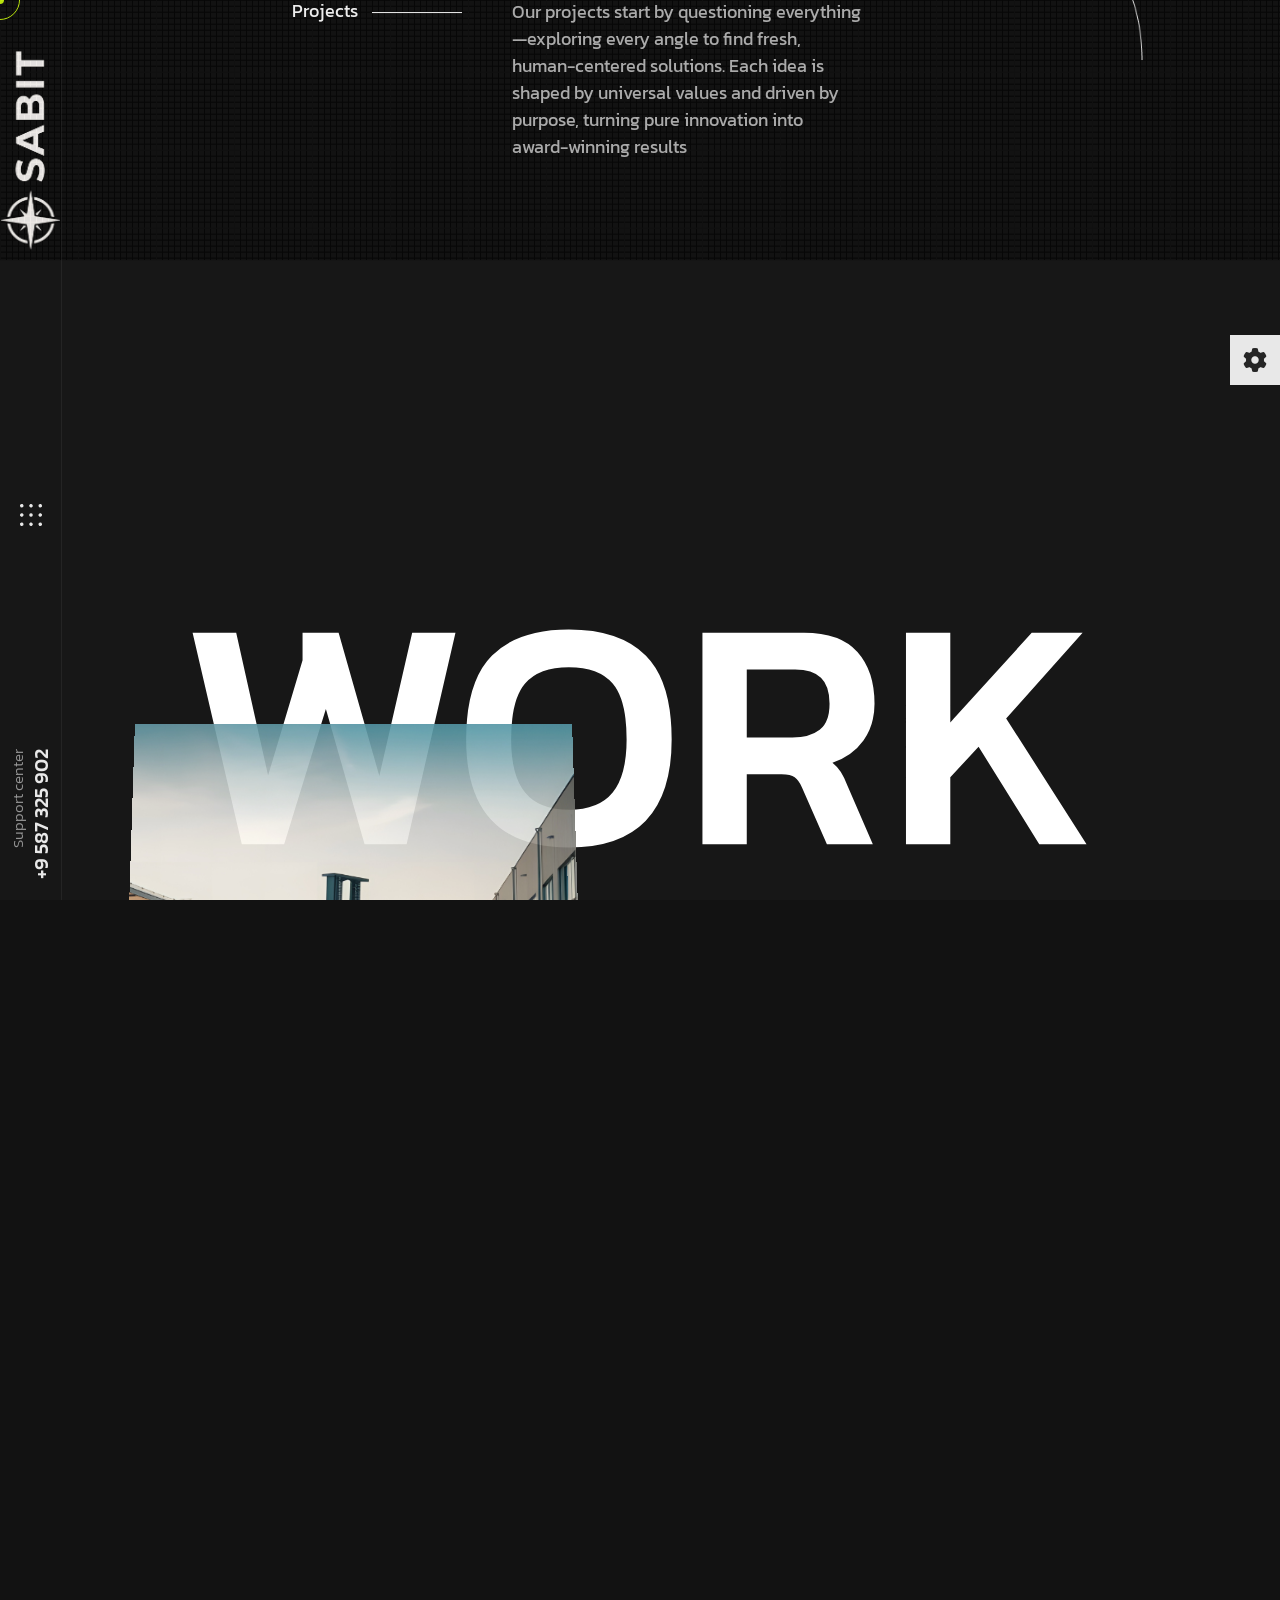
<file: portfolio.html>
<!DOCTYPE html>
<html lang="en">


<!-- Mirrored from wealcoder.com/dev/html/axtra/portfolio-dark.html by HTTrack Website Copier/3.x [XR&CO'2014], Fri, 16 May 2025 20:05:07 GMT -->
<head>
  <meta charset="UTF-8">
  <meta http-equiv="X-UA-Compatible" content="IE=edge">
  <meta name="viewport" content="width=device-width, initial-scale=1.0">
  <meta name="description" content="Axtra HTML5 Template">

  <title>FOB, EXW, or Door-to-Door: Which Shipping Option Is Right for You?</title>
  <!-- Fav Icon -->
  <link rel="icon" type="image/x-icon" href="assets/images/logo/loader.png" />

  <!-- Google Fonts -->
  <link rel="preconnect" href="https://fonts.googleapis.com/">
  <link rel="preconnect" href="https://fonts.gstatic.com/" crossorigin>
  <link href="https://fonts.googleapis.com/css2?family=Kanit:wght@300;400;500;600;700&amp;display=swap" rel="stylesheet">

  <!-- All CSS files -->
  <link rel="stylesheet" href="assets/css/bootstrap.min.css">
  <link rel="stylesheet" href="assets/css/all.min.css">
  <link rel="stylesheet" href="assets/css/swiper-bundle.min.css">
  <link rel="stylesheet" href="assets/css/progressbar.css">
  <link rel="stylesheet" href="assets/css/meanmenu.min.css">
  <link rel="stylesheet" href="assets/css/master.css">
  <link rel="stylesheet" href="style.css">
</head>


<body class="dark">
  <!-- Cursor Animation -->
  <div class="cursor1"></div>
  <div class="cursor2"></div>



    <!-- Preloader -->
    <div class="sabit-loader">
      <svg viewBox="0 0 600 120" xmlns="http://www.w3.org/2000/svg">
        <defs>
          <linearGradient id="sabit-gradient" x1="0" y1="0" x2="1" y2="0">
            <stop offset="0%" stop-color="#c9f31d" />
            <stop offset="100%" stop-color="#c9f31d" />
          </linearGradient>
        </defs>
        <text x="50%" y="50%" dominant-baseline="middle" text-anchor="middle"
              stroke="url(#sabit-gradient)"
              stroke-width="2"
              fill="none"
              font-size="60"
              font-family="Arial, sans-serif"
              class="sabit-text">
          SABIT
        </text>
      </svg>
    </div>



  <!-- Switcher Area Start -->
  <div class="switcher__area">
    <div class="switcher__icon">
      <button id="switcher_open"><i class="fa-solid fa-gear"></i></button>
      <button id="switcher_close"><i class="fa-solid fa-xmark"></i></button>
    </div>

    <div class="switcher__items">
      <div class="switcher__item">
        <div class="switch__title-wrap">
          <h2 class="switcher__title">Cursor</h2>
        </div>
        <div class="switcher__btn">
          <select name="cursor-style" id="cursor_style">
            <option value="1">default</option>
            <option selected value="2">animated</option>
          </select>
        </div>
      </div>

      <div class="switcher__item">
        <div class="switch__title-wrap">
          <h2 class="switcher__title">mode</h2>
        </div>
        <div class="switcher__btn mode-type wc-col-2">
          <button data-mode="light">light</button>
          <button class="active" data-mode="dark">dark</button>
        </div>
      </div>

      <div class="switcher__item">
        <div class="switch__title-wrap">
          <h2 class="switcher__title">Language Support</h2>
        </div>
        <div class="switcher__btn lang_dir wc-col-2">
          <button class="active" data-mode="ltr">LTR</button>
          <button data-mode="rtl">RTL</button>
        </div>
      </div>
    </div>
  </div>
  <!-- Switcher Area End -->



  <!-- Scroll Smoother -->
  <div class="has-smooth" id="has_smooth"></div>


  <!-- Go Top Button -->
  <button id="scroll_top" class="scroll-top"><i class="fa-solid fa-arrow-up"></i></button>


    <!-- Header area start -->
    <header class="header__area">
      <div class="header__inner">
        <div class="header__logo">
          <a href="index.html">
            <img
              class="logo-primary"
              src="assets/imgs/logo-rotate.png"
              alt="Site Logo"
            />
            <img
              class="logo-secondary"
              src="assets/imgs/logo1.png"
              alt="Moibile Logo"
            />
          </a>
        </div>
        <div class="header__nav-icon">
          <button id="open_offcanvas">
            <img src="assets/imgs/icon/menu-white.png" alt="Menubar Icon" />
          </button>
        </div>
        <div class="header__support">
          <p>Support center <a href="tel:+9587325902">+9 587 325 902</a></p>
        </div>
      </div>
    </header>
    <!-- Header area end -->

    <!-- Offcanvas area start -->
    <div class="offcanvas__area">
      <div class="offcanvas__body">
        <div class="offcanvas__left">
          <div class="offcanvas__logo">
            <a href="index.html"
              ><img src="assets/imgs/logo1.png" alt="Offcanvas Logo"
            /></a>
          </div>
          <div class="offcanvas__social">
            <h3 class="social-title">Follow Us</h3>
            <ul>
              <li><a href="https://www.instagram.com/justsabit">Instagram</a></li>
              <li><a href="facebook.com/itsSABIT">Facebook</a></li>
              <li><a href="https://x.com/justsabit?s=11">Twitter</a></li>
              <li><a href="https://www.youtube.com/@justsabit">YouTube</a></li>
              <li><a href="https://www.tiktok.com/@justsabit_">TikTok</a></li>
            </ul>
          </div>
          <div class="offcanvas__links">
            <ul>
              <li><a href="service.html">Services</a></li>
              <li><a href="blog.html">blog</a></li>
              <li><a href="contact.html">contact</a></li>
              <li><a href="portfolio.html">Projects</a></li>
            </ul>
          </div>
        </div>
        <div class="offcanvas__mid">
          <div class="offcanvas__menu-wrapper">
            <nav class="offcanvas__menu">
              <ul class="menu-anim">
                <li><a href="/">home</a></li>
                <li><a href="about.html">about</a></li>
                <li><a href="service.html">services</a></li>
                <li><a href="blog.html">blog</a></li>
                <li><a href="contact.html">Get Quote</a></li>
                <li><a href="contact.html">Place your shipment</a></li>
              </ul>
            </nav>
          </div>
        </div>
        <div class="offcanvas__right">
          <div class="offcanvas__search">
            <form action="#">
              <input type="text" name="search" placeholder="Search keyword" />
              <button><i class="fa-solid fa-magnifying-glass"></i></button>
            </form>
          </div>
          <div class="offcanvas__contact">
            <h3>Get in touch</h3>
            <ul>
              <li><a href="tel:02094980547">+(02) - 094 980 547</a></li>
              <li>
                <a href="mailto:info@extradesign.com">info@extradesign.com</a>
              </li>
              <li>230 Norman Street New York, QC (USA) H8R 1A1</li>
            </ul>
          </div>
          <img src="assets/imgs/shape/11.png" alt="shape" class="shape-1" />
          <img src="assets/imgs/shape/12.png" alt="shape" class="shape-2" />
        </div>
        <div class="offcanvas__close">
          <button type="button" id="close_offcanvas">
            <i class="fa-solid fa-xmark"></i>
          </button>
        </div>
      </div>
    </div>
    <!-- Offcanvas area end -->


  <div id="smooth-wrapper">
    <div id="smooth-content">
      <main>
        <!-- Hero area start -->
        <section class="hero__area-7">
          <div class="container">
            <div class="row">
              <div class="col-xxl-12">
                <div class="hero__title-wrap-7">
                  <h1 class="hero__title-7">Pure innovation   <img src="assets/imgs/home-7/shape-1.png" alt="shape">
                    turned into
                    awards <img src="assets/imgs/home-7/shape-2.png" alt=""></h1>
                </div>
                <div class="hero__text-7">
                  <h2 class="about">Projects</h2>
                  <p>Our projects start by questioning everything—exploring every angle to find fresh, human-centered solutions. Each idea is shaped by universal values and driven by purpose, turning pure innovation into award-winning results
                </div>
              </div>
            </div>
          </div>

          <img src="assets/imgs/home-7/shape-3.png" alt="Shape" class="shape-1">
        </section>
        <!-- Hero area end -->

          <!-- Portfolio area start -->
          <section class="portfolio__area pb-140">
            <div class="container">
              <div class="row top_row">
                <h2 class="portfolio__text">work</h2>
                <div class="portfolio__list-1">
                  <div class="portfolio__item">
                    <a href="portfolio-details.html"
                      ><img
                        class="mover"
                        src="assets/images/work/1.png"
                        alt="Portfolio Image"
                    /></a>
                    <div class="portfolio__info">
                      <h3 class="portfolio__title">Arteck Lyon Conseil</h3>
                      <p>02 May 2021</p>
                    </div>
                  </div>
                  <div class="portfolio__item">
                    <a href="portfolio-details.html"
                      ><img
                      src="assets/images/work/2.png"
                        alt="Portfolio Image"
                    /></a>
                    <div class="portfolio__info">
                      <h3 class="portfolio__title">Arteck Lyon Conseil</h3>
                      <p>02 May 2021</p>
                    </div>
                  </div>
                  <div class="portfolio__item">
                    <a href="portfolio-details.html"
                      ><img
                      src="assets/images/work/3.png"
                        alt="Portfolio Image"
                    /></a>
                    <div class="portfolio__info">
                      <h3 class="portfolio__title">Arteck Lyon Conseil</h3>
                      <p>02 May 2021</p>
                    </div>
                  </div>
                  <div class="portfolio__item">
                    <a href="portfolio-details.html"
                      ><img
                      src="assets/images/work/4.png"
                        alt="Portfolio Image"
                    /></a>
                    <div class="portfolio__info">
                      <h3 class="portfolio__title">Arteck Lyon Conseil</h3>
                      <p>02 May 2021</p>
                    </div>
                  </div>
                  <div class="portfolio__item">
                    <a href="portfolio-details.html"
                      ><img
                      src="assets/images/work/1.png"
                        alt="Portfolio Image"
                    /></a>
                    <div class="portfolio__info">
                      <h3 class="portfolio__title">Arteck Lyon Conseil</h3>
                      <p>02 May 2021</p>
                    </div>
                  </div>
                  <div class="portfolio__item">
                    <a href="portfolio-details.html"
                      ><img
                        src="assets/images/work/2.png"
                        alt="Portfolio Image"
                    /></a>
                    <div class="portfolio__info">
                      <h3 class="portfolio__title">Arteck Lyon Conseil</h3>
                      <p>02 May 2021</p>
                    </div>
                  </div>
                </div>
              </div>

              <div class="row row_bottom">
                <div class="col-xxl-12">
                  <div
                    class="portfolio__btn btn_wrapper"
                    data-speed="1"
                    data-lag="0.2"
                  >
                    <a
                      class="wc-btn-secondary btn-hover btn-item"
                      href="portfolio.html"
                      ><span></span>View <br />all projects
                      <i class="fa-solid fa-arrow-right"></i
                    ></a>
                  </div>
                </div>
              </div>
            </div>
          </section>
          <!-- Portfolio area end -->


        <!-- CTA area start -->
        <section class="cta__area">
          <div class="container line pb-110">
            <div class="line-3"></div>
            <div class="row">
              <div class="col-xxl-12">
                <div class="cta__content">
                  <p class="cta__sub-title">Work with us</p>
                  <h2 class="cta__title title-anim">We would love to hear more about your project</h2>
                  <div class="btn_wrapper">
                    <a href="contact.html" class="wc-btn-primary btn-hover btn-item"><span></span>Let’s talk us <i
                        class="fa-solid fa-arrow-right"></i></a>
                  </div>
                </div>
              </div>
            </div>
          </div>
        </section>
        <!-- CTA area end -->

      </main>



        <!-- Footer area start -->
        <footer class="footer__area">
          <div class="footer__top">
            <div class="container footer-line"></div>
            <img
              src="assets/images/footer/3.png"
              alt="Footer Image"
              data-speed="0.5"
            />
          </div>
          <div class="footer__btm">
            <div class="container">
              <div class="row footer__row">
                <div class="col-xxl-12">
                  <div class="footer__inner">
                    <div class="footer__widget">
                      <img
                        class="footer__logo"
                        src="assets/imgs/logo1.png"
                        alt="Footer Logo"
                      />
                      <p>
                        When do they work well, and when do they on us and
                        finally, when do we actually need how can we avoid them.
                      </p>
                      <ul class="footer__social">
                        <li>
                          <a href="https://x.com/justsabit?s=11"
                            ><span><i class="fa-brands fa-twitter"></i></span
                          ></a>
                        </li>
                        <li>
                          <a href="#"
                            ><span><i class="fa-brands fa-linkedin"></i></span
                          ></a>
                        </li>
                        <li>
                          <a href="https://www.youtube.com/@justsabit"
                            ><span><i class="fa-brands fa-youtube"></i></span
                          ></a>
                        </li>
                        <li>
                          <a href="https://www.instagram.com/justsabit"
                            ><span><i class="fa-brands fa-instagram"></i></span
                          ></a>
                        </li>
                        <li>
                          <a href="facebook.com/itsSABIT"
                            ><span><i class="fa-brands fa-facebook-f"></i></span
                          ></a>
                        </li>
                        <li>
                          <a href="https://www.tiktok.com/@justsabit_"
                            ><span><i class="fa-brands fa-tiktok"></i></span
                          ></a>
                        </li>
                      </ul>
                    </div>

                    <div class="footer__widget-2">
                      <h2 class="footer__widget-title">Information</h2>
                      <ul class="footer__link">
                        <li><a href="about.html">About Company</a></li>
                        <li><a href="portfolio.html">Portfolio</a></li>
                        <li><a href="service.html">Services</a></li>
                        <li><a href="blog.html">blog</a></li>
                        <li><a href="contact.html">Plan Your Shipment</a></li>
                      </ul>
                    </div>

                    <div class="footer__widget-3">
                      <h2 class="footer__widget-title">Contact Us</h2>
                      <ul class="footer__contact">
                        <li>
                          <a href="tel:02574328301" class="phone"
                            >+092 123456789
                          </a>
                        </li>
                        <li>
                          <a href="mailto:info@justsabit.com"
                            >info@justsabit.com</a
                          >
                        </li>
                      </ul>
                    </div>

                    <div class="footer__widget-4">
                      <h2 class="project-title">
                        Have a project in your mind?
                      </h2>
                      <div class="btn_wrapper">
                        <a
                          href="contact.html"
                          class="wc-btn-primary btn-hover btn-item"
                          ><span></span> contact us
                          <i class="fa-solid fa-arrow-right"></i
                        ></a>
                      </div>
                      <h3 class="contact-time">09 : 00 AM - 10 : 30 PM</h3>
                      <h4 class="contact-day">Saturday - Thursday</h4>
                    </div>

                    <div class="footer__copyright">
                      <p>
                        © 2010 - 2025 | Alrights reserved by
                        <a href="/" target="_blank"
                          >Sabit</a
                        >
                      </p>
                    </div>

                    <div class="footer__subscribe">
                      <form action="#">
                        <input
                          type="email"
                          name="email"
                          placeholder="Enter your email"
                        />
                        <button type="submit" class="subs-btn">
                          <i class="fa-solid fa-paper-plane"></i>
                        </button>
                      </form>
                    </div>
                  </div>
                </div>
              </div>
            </div>
          </div>
        </footer>
        <!-- Footer area end -->


    </div>
  </div>



  <!-- All JS files -->
  <script src="assets/js/jquery-3.6.0.min.js"></script>
  <script src="assets/js/bootstrap.bundle.min.js"></script>
  <script src="assets/js/swiper-bundle.min.js"></script>
  <script src="assets/js/counter.js"></script>
  <script src="assets/js/gsap.min.js"></script>
  <script src="assets/js/ScrollTrigger.min.js"></script>
  <script src="assets/js/ScrollToPlugin.min.js"></script>
  <script src="assets/js/ScrollSmoother.min.js"></script>
  <script src="assets/js/SplitText.min.js"></script>
  <script src="assets/js/chroma.min.js"></script>
  <script src="assets/js/mixitup.min.js"></script>
  <script src="assets/js/vanilla-tilt.js"></script>
  <script src="assets/js/jquery.meanmenu.min.js"></script>
  <script src="assets/js/main.js"></script>

</body>


<!-- Mirrored from wealcoder.com/dev/html/axtra/portfolio-dark.html by HTTrack Website Copier/3.x [XR&CO'2014], Fri, 16 May 2025 20:05:07 GMT -->
</html>
</file>
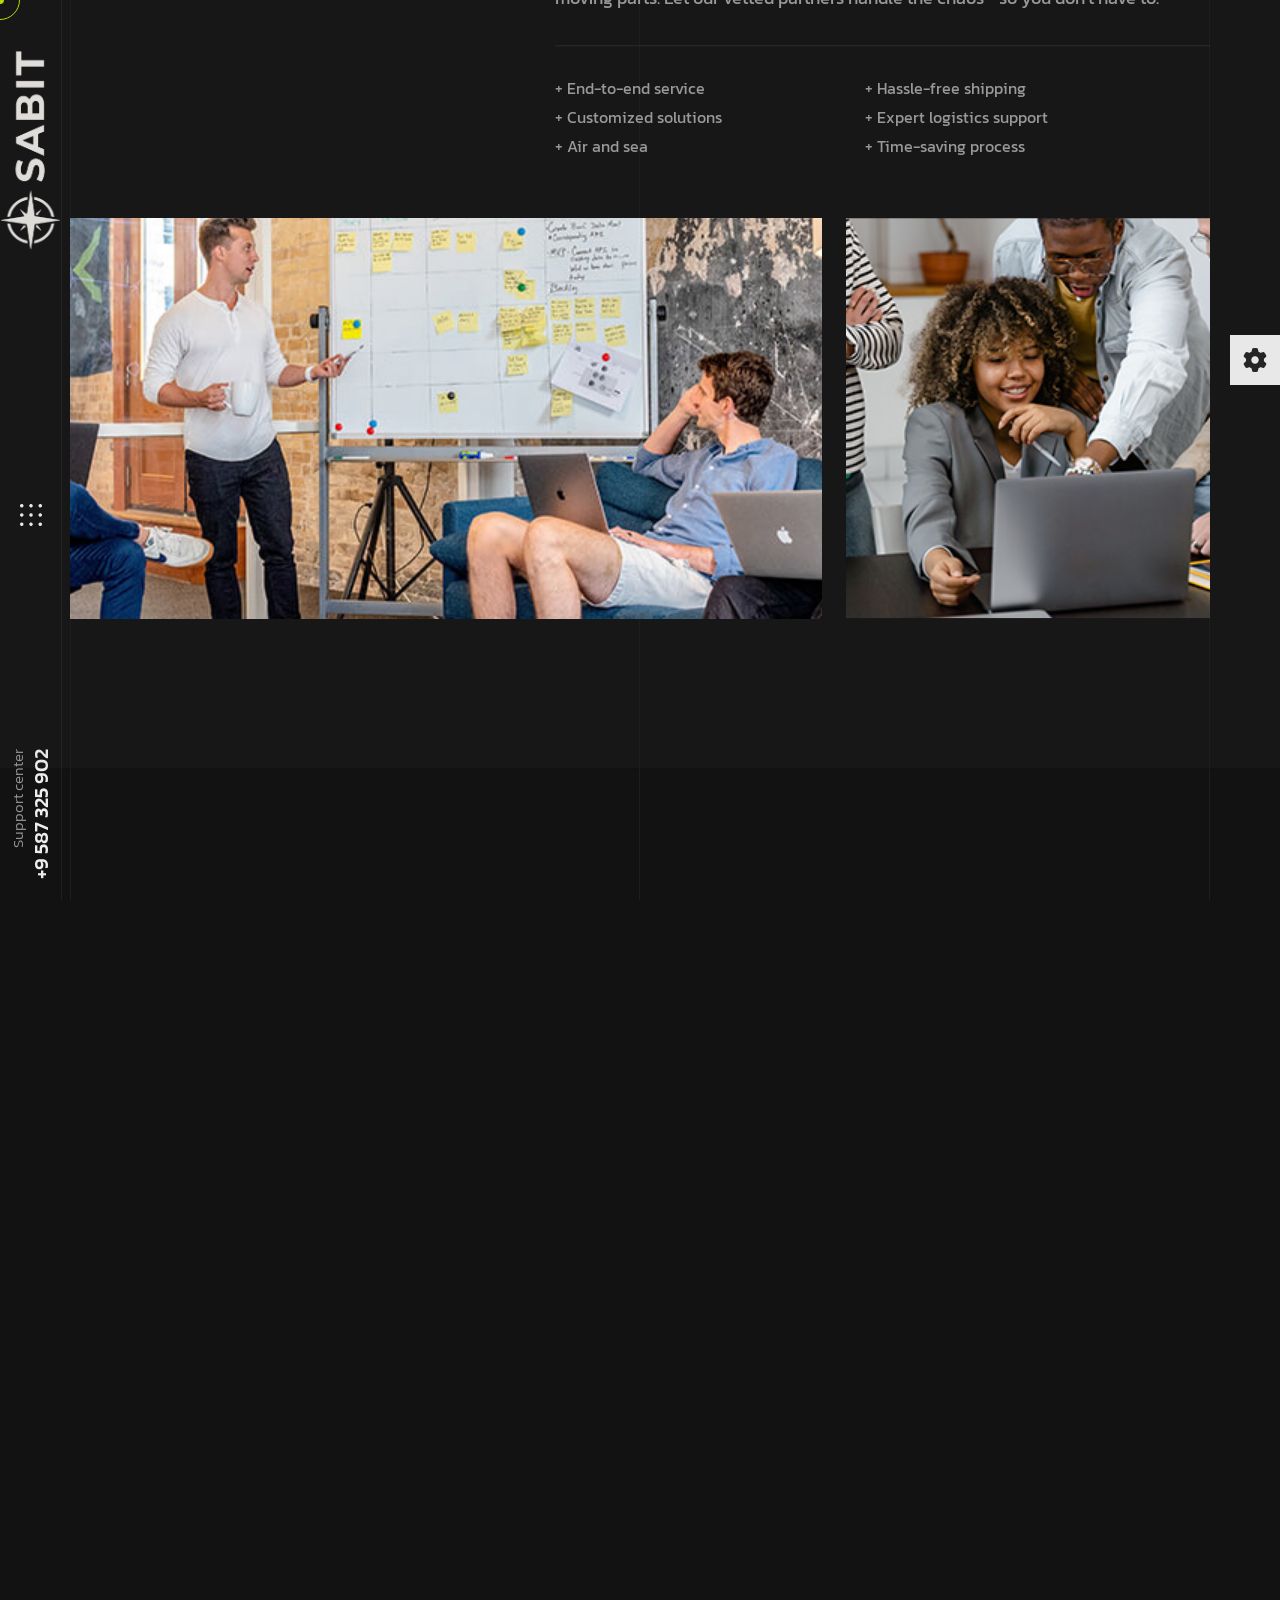
<file: service-details.html>
<!DOCTYPE html>
<html lang="en">


<!-- Mirrored from wealcoder.com/dev/html/axtra/service-details-dark.html by HTTrack Website Copier/3.x [XR&CO'2014], Fri, 16 May 2025 20:05:05 GMT -->
<head>
  <meta charset="UTF-8">
  <meta http-equiv="X-UA-Compatible" content="IE=edge">
  <meta name="viewport" content="width=device-width, initial-scale=1.0">
  <meta name="description" content="Axtra HTML5 Template">

  <title>FOB, EXW, or Door-to-Door: Which Shipping Option Is Right for You?</title>
  <!-- Fav Icon -->
  <link rel="icon" type="image/x-icon" href="assets/images/logo/loader.png" />

  <!-- Google Fonts -->
  <link rel="preconnect" href="https://fonts.googleapis.com/">
  <link rel="preconnect" href="https://fonts.gstatic.com/" crossorigin>
  <link href="https://fonts.googleapis.com/css2?family=Kanit:wght@300;400;500;600;700&amp;display=swap" rel="stylesheet">

  <!-- All CSS files -->
  <link rel="stylesheet" href="assets/css/bootstrap.min.css">
  <link rel="stylesheet" href="assets/css/all.min.css">
  <link rel="stylesheet" href="assets/css/swiper-bundle.min.css">
  <link rel="stylesheet" href="assets/css/progressbar.css">
  <link rel="stylesheet" href="assets/css/meanmenu.min.css">
  <link rel="stylesheet" href="assets/css/master.css">
  <link rel="stylesheet" href="style.css">
</head>


<body class="dark">
  <!-- Cursor Animation -->
  <div class="cursor1"></div>
  <div class="cursor2"></div>



    <!-- Preloader -->
    <div class="sabit-loader">
      <svg viewBox="0 0 600 120" xmlns="http://www.w3.org/2000/svg">
        <defs>
          <linearGradient id="sabit-gradient" x1="0" y1="0" x2="1" y2="0">
            <stop offset="0%" stop-color="#c9f31d" />
            <stop offset="100%" stop-color="#c9f31d" />
          </linearGradient>
        </defs>
        <text x="50%" y="50%" dominant-baseline="middle" text-anchor="middle"
              stroke="url(#sabit-gradient)"
              stroke-width="2"
              fill="none"
              font-size="60"
              font-family="Arial, sans-serif"
              class="sabit-text">
          SABIT
        </text>
      </svg>
    </div>


  <!-- Switcher Area Start -->
  <div class="switcher__area">
    <div class="switcher__icon">
      <button id="switcher_open"><i class="fa-solid fa-gear"></i></button>
      <button id="switcher_close"><i class="fa-solid fa-xmark"></i></button>
    </div>

    <div class="switcher__items">
      <div class="switcher__item">
        <div class="switch__title-wrap">
          <h2 class="switcher__title">Cursor</h2>
        </div>
        <div class="switcher__btn">
          <select name="cursor-style" id="cursor_style">
            <option value="1">default</option>
            <option selected value="2">animated</option>
          </select>
        </div>
      </div>

      <div class="switcher__item">
        <div class="switch__title-wrap">
          <h2 class="switcher__title">mode</h2>
        </div>
        <div class="switcher__btn mode-type wc-col-2">
          <button data-mode="light">light</button>
          <button class="active" data-mode="dark">dark</button>
        </div>
      </div>

      <div class="switcher__item">
        <div class="switch__title-wrap">
          <h2 class="switcher__title">Language Support</h2>
        </div>
        <div class="switcher__btn lang_dir wc-col-2">
          <button class="active" data-mode="ltr">LTR</button>
          <button data-mode="rtl">RTL</button>
        </div>
      </div>
    </div>
  </div>
  <!-- Switcher Area End -->



  <!-- Scroll Smoother -->
  <div class="has-smooth" id="has_smooth"></div>


  <!-- Go Top Button -->
  <button id="scroll_top" class="scroll-top"><i class="fa-solid fa-arrow-up"></i></button>


    <!-- Header area start -->
    <header class="header__area">
      <div class="header__inner">
        <div class="header__logo">
          <a href="index.html">
            <img
              class="logo-primary"
              src="assets/imgs/logo-rotate.png"
              alt="Site Logo"
            />
            <img
              class="logo-secondary"
              src="assets/imgs/logo1.png"
              alt="Moibile Logo"
            />
          </a>
        </div>
        <div class="header__nav-icon">
          <button id="open_offcanvas">
            <img src="assets/imgs/icon/menu-white.png" alt="Menubar Icon" />
          </button>
        </div>
        <div class="header__support">
          <p>Support center <a href="tel:+9587325902">+9 587 325 902</a></p>
        </div>
      </div>
    </header>
    <!-- Header area end -->

    <!-- Offcanvas area start -->
    <div class="offcanvas__area">
      <div class="offcanvas__body">
        <div class="offcanvas__left">
          <div class="offcanvas__logo">
            <a href="index.html"
              ><img src="assets/imgs/logo1.png" alt="Offcanvas Logo"
            /></a>
          </div>
          <div class="offcanvas__social">
            <h3 class="social-title">Follow Us</h3>
            <ul>
              <li><a href="https://www.instagram.com/justsabit">Instagram</a></li>
              <li><a href="facebook.com/itsSABIT">Facebook</a></li>
              <li><a href="https://x.com/justsabit?s=11">Twitter</a></li>
              <li><a href="https://www.youtube.com/@justsabit">YouTube</a></li>
              <li><a href="https://www.tiktok.com/@justsabit_">TikTok</a></li>
            </ul>
          </div>
          <div class="offcanvas__links">
            <ul>
              <li><a href="service.html">Services</a></li>
              <li><a href="blog.html">blog</a></li>
              <li><a href="contact.html">contact</a></li>
              <li><a href="portfolio.html">Projects</a></li>
            </ul>
          </div>
        </div>
        <div class="offcanvas__mid">
          <div class="offcanvas__menu-wrapper">
            <nav class="offcanvas__menu">
              <ul class="menu-anim">
                <li><a href="/">home</a></li>
                <li><a href="about.html">about</a></li>
                <li><a href="service.html">services</a></li>
                <li><a href="blog.html">blog</a></li>
                <li><a href="contact.html">Get Quote</a></li>
                <li><a href="contact.html">Place your shipment</a></li>
              </ul>
            </nav>
          </div>
        </div>
        <div class="offcanvas__right">
          <div class="offcanvas__search">
            <form action="#">
              <input type="text" name="search" placeholder="Search keyword" />
              <button><i class="fa-solid fa-magnifying-glass"></i></button>
            </form>
          </div>
          <div class="offcanvas__contact">
            <h3>Get in touch</h3>
            <ul>
              <li><a href="tel:02094980547">+(02) - 094 980 547</a></li>
              <li>
                <a href="mailto:info@extradesign.com">info@extradesign.com</a>
              </li>
              <li>230 Norman Street New York, QC (USA) H8R 1A1</li>
            </ul>
          </div>
          <img src="assets/imgs/shape/11.png" alt="shape" class="shape-1" />
          <img src="assets/imgs/shape/12.png" alt="shape" class="shape-2" />
        </div>
        <div class="offcanvas__close">
          <button type="button" id="close_offcanvas">
            <i class="fa-solid fa-xmark"></i>
          </button>
        </div>
      </div>
    </div>
    <!-- Offcanvas area end -->



  <div id="smooth-wrapper">
    <div id="smooth-content">
      <main>
        <!-- Development area start -->
        <section class="development__area">
          <div class="container g-0 line pt-130 pb-150">
            <div class="line-3"></div>
            <div class="row">
              <div class="col-xxl-5 col-xl-5 col-lg-5 col-md-5">
                <div class="sec-title-wrapper">
                  <h2 class="sec-title animation__char_come">Door-to-Door Sea and Air Shipping</h2>
                </div>
              </div>
              <div class="col-xxl-7 col-xl-7 col-lg-7 col-md-7">
                <div class="development__wrapper">
                  <div class="development__content">
                    <h6 class="text-white mb-2">Our Role</h6>
                    <p>We oversee everything—pickup, customs clearance, international transport, and final delivery—based on your needs.</p>
                    <h6 class="text-white mb-2 mt-2">Who Is It For?</h6>
                    <p>Perfect for businesses and busy teams who don’t have time to deal with dozens of moving parts. Let our vetted partners handle the chaos—so you don’t have to. </p>
                  </div>
                  <ul>
                    <li>+ End-to-end service</li>
                    <li>+ Hassle-free shipping</li>
                    <li>+ Customized solutions</li>
                    <li>+ Expert logistics support</li>
                    <li>+ Air and sea</li>
                    <li>+ Time-saving process</li>
                  </ul>
                </div>
              </div>
              <div class="col-xxl-8 col-xl-8 col-lg-8 col-md-8">
                <div class="development__img">
                  <img src="assets/imgs/thumb/dev-1.jpg" alt="Development Image" data-speed="auto">
                </div>
              </div>
              <div class="col-xxl-4 col-xl-4 col-lg-4 col-md-4">
                <div class="development__img">
                  <img src="assets/imgs/thumb/dev-2.jpg" alt="Development Image">
                </div>
              </div>
            </div>
          </div>
        </section>
        <!-- Development area end -->


       <!-- Workflow area start -->
       <section class="workflow__area">
        <div class="container g-0 line pt-140 pb-140">
          <div class="line-3"></div>
          <div class="row">
            <div class="col-xxl-12">
              <div class="sec-title-wrapper">
                <h2 class="sec-sub-title title-anim">Workflow</h2>
                <h3 class="sec-title title-anim">How we work</h3>
              </div>
            </div>

            <div class="col-xxl-12">
              <div class="col-12">
                <!-- <div class="door-to-door">
                  <img src="assets/imgs/1.png" alt="Development Image" data-speed="auto">
                </div> -->
              </div>
              <div class="swiper workflow__slider pt-5">
                <div class="swiper-wrapper">
                  <div class="swiper-slide workflow__slide fade_left">
                    <h4 class="workflow__step">step 01</h4>
                    <h5 class="workflow__number">01</h5>
                    <h6 class="workflow__title">Audience</h6>
                    <p>Having these the marketplace to your business</p>
                  </div>

                  <div class="swiper-slide workflow__slide fade_left">
                    <h4 class="workflow__step">step 02</h4>
                    <h5 class="workflow__number">02</h5>
                    <h6 class="workflow__title">Plan & Sketch</h6>
                    <p>Delicate and long-lasting with vitamins and nutritions</p>
                  </div>

                  <div class="swiper-slide workflow__slide fade_left">
                    <h4 class="workflow__step">step 03</h4>
                    <h5 class="workflow__number">03</h5>
                    <h6 class="workflow__title">Customize</h6>
                    <p>Creating brand identities for the digital experiences</p>
                  </div>

                  <div class="swiper-slide workflow__slide fade_left">
                    <h4 class="workflow__step">step 04</h4>
                    <h5 class="workflow__number">04</h5>
                    <h6 class="workflow__title">User Testing</h6>
                    <p>We look forward to engage with beyond the conventional</p>
                  </div>

                  <div class="swiper-slide workflow__slide fade_left">
                    <h4 class="workflow__step">step 05</h4>
                    <h5 class="workflow__number">05</h5>
                    <h6 class="workflow__title">User Testing</h6>
                    <p>We look forward to engage with beyond the conventional</p>
                  </div>

                  <div class="swiper-slide workflow__slide fade_left">
                    <h4 class="workflow__step">step 06</h4>
                    <h5 class="workflow__number">06</h5>
                    <h6 class="workflow__title">User Testing</h6>
                    <p>We look forward to engage with beyond the conventional</p>
                  </div>
                </div>
              </div>
            </div>
          </div>
        </div>
      </section>
      <!-- Workflow area end -->


        <!-- Service detail area start -->
        <section class="service__detail pt-5">
          <div class="container g-0 line pb-140">
            <div class="line-3"></div>
            <div class="row">
              <div class="col-xxl-12">
                <div class="sec-title-wrapper">
                  <h2 class="sec-title title-anim">We replace unreliable wirefreme and expensive agencies for one of the
                    best
                    organized layer.</h2>
                </div>
              </div>
              <div class="col-xxl-3 col-xl-3 col-lg-3 col-md-3">
                <div class="service__detail-circle">
                  <span></span>
                </div>
              </div>
              <div class="col-xxl-9 col-xl-9 col-lg-9 col-md-9">
                <div class="service__detail-img">
                  <img src="assets/imgs/thumb/service-detail.png" alt="Service detail image">
                  <img src="assets/imgs/icon/shape-6.png" alt="Service shape image" class="sd-shape">
                </div>
                <div class="service__detail-content ">
                  <p>Receive your design within a few business days, and be updated on the process. Everything you
                    need
                    for a digitally driven brand. Defined proposition. Conceptual realisation. Logo, type, look, feel,
                    tone, movement, content - we've got it covered.</p>
                  <p>Getting your brand message out there. We create dynamic campaign creative that engages audiences,
                    wherever they are most talented. Bring your brand to life, communicate your value proposition with
                    agile setup across creativity.</p>
                </div>
              </div>
            </div>
          </div>
        </section>
        <!-- Service detail area end -->

        <!-- FAQ area start -->
        <section class="faq__area">
          <div class="container g-0 line pb-140">
            <div class="line-3"></div>
            <div class="row">
              <div class="col-xxl-6 col-xl-6 col-lg-6 col-md-6">
                <div class="faq__img">
                  <img src="assets/imgs/thumb/faq.jpg" alt="FAQ Image" data-speed="auto">
                </div>
              </div>
              <div class="col-xxl-6 col-xl-6 col-lg-6 col-md-6">
                <div class="faq__content">
                  <h2 class="faq__title title-anim">Product making for friendly users</h2>

                  <div class="faq__list ">
                    <div class="accordion" id="accordionExample">
                      <div class="accordion-item">
                        <h2 class="accordion-header" id="headingOne">
                          <button class="accordion-button" type="button" data-bs-toggle="collapse"
                            data-bs-target="#collapseOne" aria-expanded="true" aria-controls="collapseOne">
                            Can I track my shipments?
                          </button>
                        </h2>
                        <div id="collapseOne" class="accordion-collapse collapse show" aria-labelledby="headingOne"
                          data-bs-parent="#accordionExample">
                          <div class="accordion-body">
                            <p>Yes. Once we connect you with the correct shipping agent, they will provide you with updates throughout the journey—at your pace, from pickup to final delivery.</p>
                          </div>
                        </div>
                      </div>

                      <div class="accordion-item">
                        <h2 class="accordion-header" id="headingTwo">
                          <button class="accordion-button collapsed" type="button" data-bs-toggle="collapse"
                            data-bs-target="#collapseTwo" aria-expanded="false" aria-controls="collapseTwo">
                            What if my shipment needs special handling or packaging?
                          </button>
                        </h2>
                        <div id="collapseTwo" class="accordion-collapse collapse" aria-labelledby="headingTwo"
                          data-bs-parent="#accordionExample">
                          <div class="accordion-body">
                            <p>No problem at all. During your discovery call, if you haven’t already selected the option on the 7-step form, just let us know. We’ll go over what handling you require and match you with a provider experienced in it – whether its fragile, dangerous, luxury goods, or temperature sensitive. </p>
                          </div>
                        </div>
                      </div>

                      <div class="accordion-item">
                        <h2 class="accordion-header" id="headingThree">
                          <button class="accordion-button collapsed" type="button" data-bs-toggle="collapse"
                            data-bs-target="#collapseThree" aria-expanded="false" aria-controls="collapseThree">
                            Who do I contact if there’s an issue during transit?
                          </button>
                        </h2>
                        <div id="collapseThree" class="accordion-collapse collapse" aria-labelledby="headingThree"
                          data-bs-parent="#accordionExample">
                          <div class="accordion-body">
                            <p>You will always have a direct point of contact with the assigned freight agent. And of course, we’re always available to support you if further coordination is ever needed.</p>
                          </div>
                        </div>
                      </div>
                    </div>
                  </div>
                </div>
              </div>
            </div>
          </div>
        </section>
        <!-- FAQ area end -->

        <!-- CTA area start -->
        <section class="cta__area">
          <div class="container line pb-110">
            <div class="line-3"></div>
            <div class="row">
              <div class="col-xxl-12">
                <div class="cta__content">
                  <p class="cta__sub-title">Work with us</p>
                  <h2 class="cta__title title-anim">We would love to hear more about your project</h2>
                  <div class="btn_wrapper">
                    <a href="contact.html" class="wc-btn-primary btn-hover btn-item"><span></span>Let’s talk us <i
                        class="fa-solid fa-arrow-right"></i></a>
                  </div>
                </div>
              </div>
            </div>
          </div>
        </section>
        <!-- CTA area end -->

      </main>




        <!-- Footer area start -->
        <footer class="footer__area">
          <div class="footer__top">
            <div class="container footer-line"></div>
            <img
              src="assets/images/footer/3.png"
              alt="Footer Image"
              data-speed="0.5"
            />
          </div>
          <div class="footer__btm">
            <div class="container">
              <div class="row footer__row">
                <div class="col-xxl-12">
                  <div class="footer__inner">
                    <div class="footer__widget">
                      <img
                        class="footer__logo"
                        src="assets/imgs/logo1.png"
                        alt="Footer Logo"
                      />
                      <p>
                        When do they work well, and when do they on us and
                        finally, when do we actually need how can we avoid them.
                      </p>
                      <ul class="footer__social">
                        <li>
                          <a href="https://x.com/justsabit?s=11"
                            ><span><i class="fa-brands fa-twitter"></i></span
                          ></a>
                        </li>
                        <li>
                          <a href="#"
                            ><span><i class="fa-brands fa-linkedin"></i></span
                          ></a>
                        </li>
                        <li>
                          <a href="https://www.youtube.com/@justsabit"
                            ><span><i class="fa-brands fa-youtube"></i></span
                          ></a>
                        </li>
                        <li>
                          <a href="https://www.instagram.com/justsabit"
                            ><span><i class="fa-brands fa-instagram"></i></span
                          ></a>
                        </li>
                        <li>
                          <a href="facebook.com/itsSABIT"
                            ><span><i class="fa-brands fa-facebook-f"></i></span
                          ></a>
                        </li>
                        <li>
                          <a href="https://www.tiktok.com/@justsabit_"
                            ><span><i class="fa-brands fa-tiktok"></i></span
                          ></a>
                        </li>
                      </ul>
                    </div>

                    <div class="footer__widget-2">
                      <h2 class="footer__widget-title">Information</h2>
                      <ul class="footer__link">
                        <li><a href="about.html">About Company</a></li>
                        <li><a href="portfolio.html">Portfolio</a></li>
                        <li><a href="service.html">Services</a></li>
                        <li><a href="blog.html">blog</a></li>
                        <li><a href="contact.html">Plan Your Shipment</a></li>
                      </ul>
                    </div>

                    <div class="footer__widget-3">
                      <h2 class="footer__widget-title">Contact Us</h2>
                      <ul class="footer__contact">
                        <li>
                          <a href="tel:02574328301" class="phone"
                            >+092 123456789
                          </a>
                        </li>
                        <li>
                          <a href="mailto:info@justsabit.com"
                            >info@justsabit.com</a
                          >
                        </li>
                      </ul>
                    </div>

                    <div class="footer__widget-4">
                      <h2 class="project-title">
                        Have a project in your mind?
                      </h2>
                      <div class="btn_wrapper">
                        <a
                          href="contact.html"
                          class="wc-btn-primary btn-hover btn-item"
                          ><span></span> contact us
                          <i class="fa-solid fa-arrow-right"></i
                        ></a>
                      </div>
                      <h3 class="contact-time">09 : 00 AM - 10 : 30 PM</h3>
                      <h4 class="contact-day">Saturday - Thursday</h4>
                    </div>

                    <div class="footer__copyright">
                      <p>
                        © 2010 - 2025 | Alrights reserved by
                        <a href="/" target="_blank"
                          >Sabit</a
                        >
                      </p>
                    </div>

                    <div class="footer__subscribe">
                      <form action="#">
                        <input
                          type="email"
                          name="email"
                          placeholder="Enter your email"
                        />
                        <button type="submit" class="subs-btn">
                          <i class="fa-solid fa-paper-plane"></i>
                        </button>
                      </form>
                    </div>
                  </div>
                </div>
              </div>
            </div>
          </div>
        </footer>
        <!-- Footer area end -->

    </div>
  </div>



  <!-- All JS files -->
  <script src="assets/js/jquery-3.6.0.min.js"></script>
  <script src="assets/js/bootstrap.bundle.min.js"></script>
  <script src="assets/js/swiper-bundle.min.js"></script>
  <script src="assets/js/counter.js"></script>
  <script src="assets/js/gsap.min.js"></script>
  <script src="assets/js/ScrollTrigger.min.js"></script>
  <script src="assets/js/ScrollToPlugin.min.js"></script>
  <script src="assets/js/ScrollSmoother.min.js"></script>
  <script src="assets/js/SplitText.min.js"></script>
  <script src="assets/js/chroma.min.js"></script>
  <script src="assets/js/mixitup.min.js"></script>
  <script src="assets/js/vanilla-tilt.js"></script>
  <script src="assets/js/jquery.meanmenu.min.js"></script>
  <script src="assets/js/main.js"></script>

</body>


<!-- Mirrored from wealcoder.com/dev/html/axtra/service-details-dark.html by HTTrack Website Copier/3.x [XR&CO'2014], Fri, 16 May 2025 20:05:05 GMT -->
</html>
</file>
<file: assets/css/progressbar.css>
.sonny_progressbar {
	margin-bottom: 16px;
}
.sonny_progressbar p.title {
	font-size: 18px;
	line-height: 20px;
	margin: 0;
	padding: 10px 0;
}
.sonny_progressbar .bar-container {
	position: relative;
	height: 40px;
	border-radius: 25px;
}
.sonny_progressbar .bar-container.shadow {
	-moz-box-shadow: 0px 5px 7px -3px rgba(0,0,0,.5);
	-webkit-box-shadow: 0px 5px 7px -3px rgba(0,0,0,.5);
	box-shadow: 0px 5px 7px -3px rgba(0,0,0,.5);
}
.sonny_progressbar .backgroundBar {
	position: absolute;
	bottom: 0;
	top: 0;
	left: 0;
	right: 0;
}
.sonny_progressbar .bar {
	position: absolute;
	top: 0;
	left: 0;
	height: 100%;
	border-radius: 25px;
}
.sonny_progressbar .targetBar {
	position: absolute;
	top: 0;
	left: 0;
	height: 100%;
	-webkit-animation: Animation 2s infinite ease-in-out;
	-moz-animation: Animation 2s infinite ease-in-out;
	animation: Animation 2s infinite ease-in-out;
}
.sonny_progressbar .targetBar.loader {
	-webkit-animation: AnimationB 4s infinite ease-in-out;
	-moz-animation: AnimationB 4s infinite ease-in-out;
	animation: AnimationB 4s infinite ease-in-out;
	background-image: url('animated-overlay.html');
}
.sonny_progressbar .bar-container.border .bar, .sonny_progressbar .bar-container.border .targetBar, .sonny_progressbar .bar-container.border .backgroundBar {
	border-bottom: 3px solid rgba(0,0,0,.2);
}
.sonny_progressbar .progress-percent {
	font-size: 20px;
	position: absolute;
	right: 15px;
	top:-24px;
}

@keyframes Animation {
  0%   { opacity:.4; }
  50%   { opacity:1; }
  100% { opacity:.4; }
}
@-moz-keyframes Animation{
  0%   { opacity:.4; }
  50%   { opacity:1; }
  100% { opacity:.4; }
}
@-webkit-keyframes Animation{
  0%   { opacity:.4; }
  50%   { opacity:1; }
  100% { opacity:.4; }
}
@keyframes AnimationB {
  0%   { opacity:.01; }
  50%   { opacity:.1; }
  100% { opacity:.01; }
}
@-moz-keyframes AnimationB {
  0%   { opacity:.01; }
  50%   { opacity:.1; }
  100% { opacity:.01; }
}
@-webkit-keyframes AnimationB {
  0%   { opacity:.01; }
  50%   { opacity:.1; }
  100% { opacity:.01; }
}
</file>
